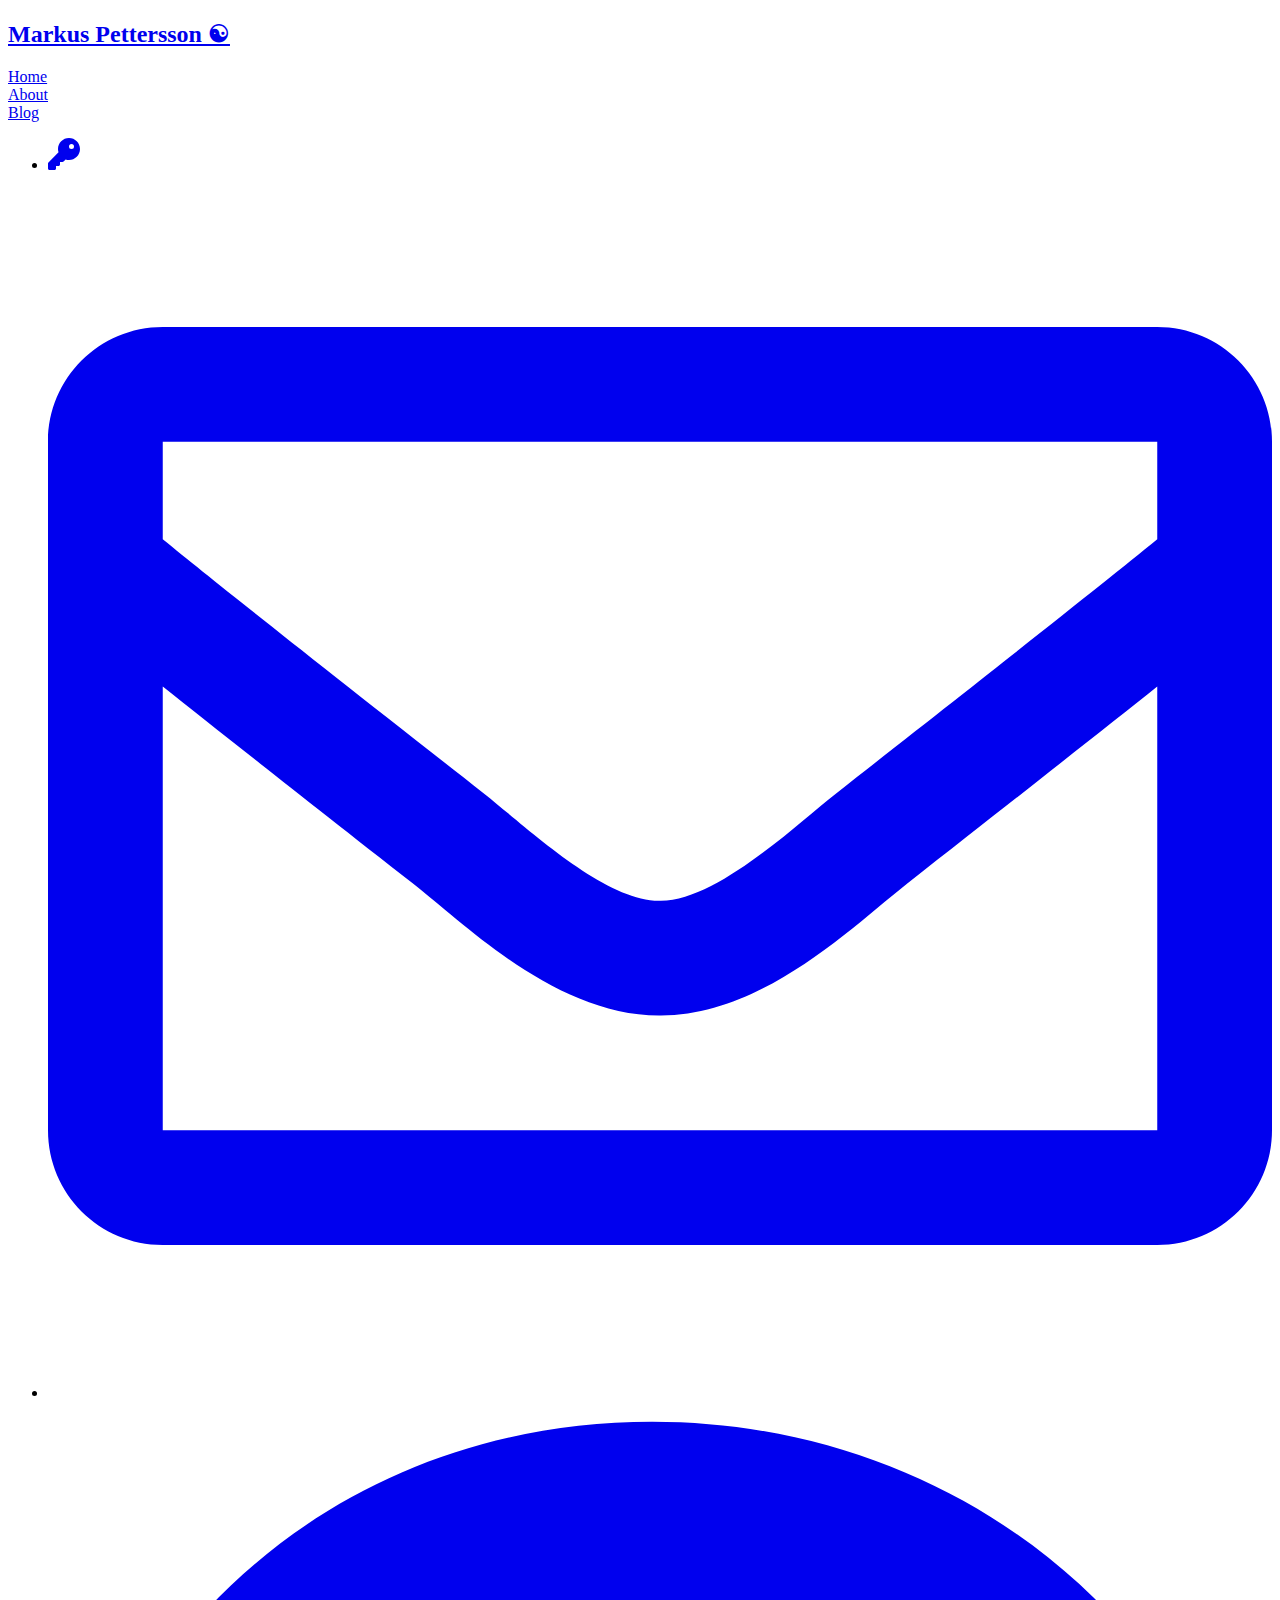
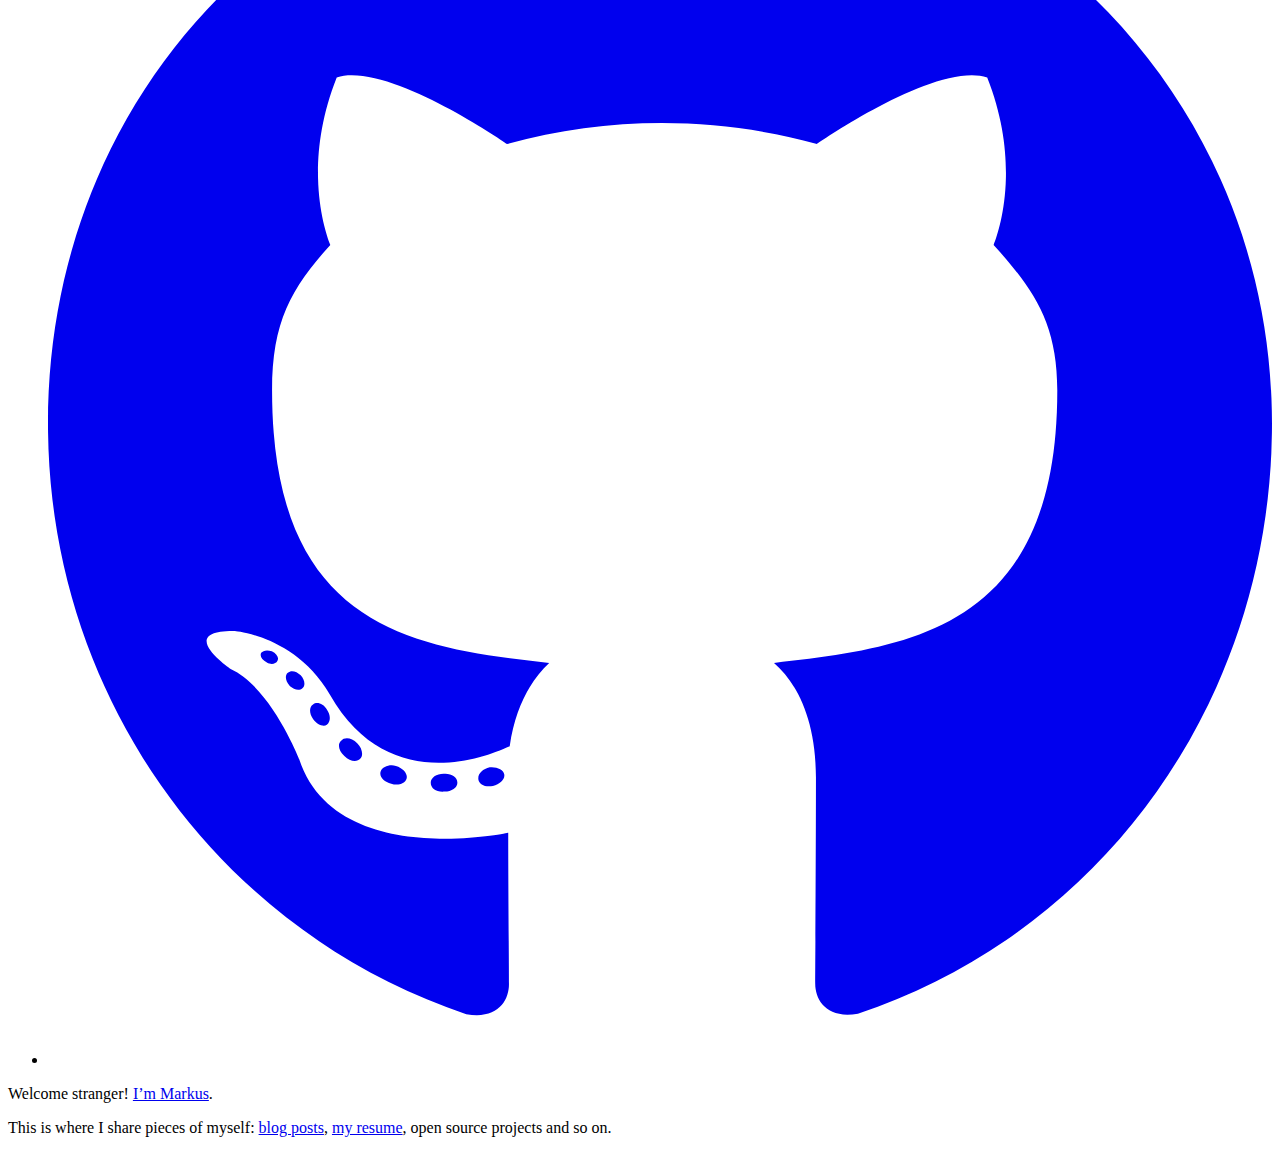
<file: index.html>
<!doctype html><html lang=en-us><head><meta name=generator content="Hugo 0.120.4"><meta http-equiv=X-Clacks-Overhead content="GNU Terry Pratchett"><meta charset=utf-8><meta name=viewport content="width=device-width,initial-scale=1"><title>Home | Markus Pettersson ☯</title>
<meta name=title content="Home"><meta name=description content="Libre Software, Functional Programming & Engineering Optimism"><meta name=keywords content><meta property="og:title" content="Home"><meta property="og:description" content="Libre Software, Functional Programming & Engineering Optimism"><meta property="og:type" content="website"><meta property="og:url" content="https://marqs.io/"><meta name=twitter:card content="summary"><meta name=twitter:title content="Home"><meta name=twitter:description content="Libre Software, Functional Programming & Engineering Optimism"><meta itemprop=name content="Home"><meta itemprop=description content="Libre Software, Functional Programming & Engineering Optimism"><meta name=referrer content="no-referrer-when-downgrade"><link rel=alternate type=application/rss+xml href=https://marqs.io/index.xml title="Markus Pettersson ☯"><link rel=stylesheet href=https://marqs.io/css/bearblog.css><link rel=stylesheet href=https://marqs.io/css/main.css></head><body><header><a href=/ class=title><h2>Markus Pettersson ☯</h2></a><nav><div class=flex-container-space-between><div><ul class=list-inline style=padding-left:0><li><a href=/>Home</a></li><li><a href=/about/>About</a></li><li><a href=/blog>Blog</a></li></ul></div><div><ul class="list-inline header-links"><li><a class=icon href=/gpg/marqs.asc title="GPG key"><span class=inline-svg><svg xmlns="http://www.w3.org/2000/svg" height="2em" viewBox="0 0 512 512"><path fill="currentcolor" d="M336 352c97.2.0 176-78.8 176-176S433.2.0 336 0 160 78.8 160 176c0 18.7 2.9 36.8 8.3 53.7L7 391c-4.5 4.5-7 10.6-7 17v80c0 13.3 10.7 24 24 24h80c13.3.0 24-10.7 24-24V448h40c13.3.0 24-10.7 24-24V384h40c6.4.0 12.5-2.5 17-7l33.3-33.3c16.9 5.4 35 8.3 53.7 8.3zM376 96a40 40 0 110 80 40 40 0 110-80z"/></svg></span></a></li><li><a class=icon href=mailto:hi@marqs.io title="Email me"><span class=inline-svg><svg xmlns="http://www.w3.org/2000/svg" viewBox="0 0 512 512"><path fill="currentcolor" d="M464 64H48C21.49 64 0 85.49.0 112v288c0 26.51 21.49 48 48 48h416c26.51.0 48-21.49 48-48V112c0-26.51-21.49-48-48-48zm0 48v40.805c-22.422 18.259-58.168 46.651-134.587 106.49-16.841 13.247-50.201 45.072-73.413 44.701-23.208.375-56.579-31.459-73.413-44.701C106.18 199.465 70.425 171.067 48 152.805V112h416zM48 4e2V214.398c22.914 18.251 55.409 43.862 104.938 82.646 21.857 17.205 60.134 55.186 103.062 54.955 42.717.231 80.509-37.199 103.053-54.947 49.528-38.783 82.032-64.401 104.947-82.653V4e2H48z"/></svg></span></a></li><li><a class=icon href=https://github.com/markuspettersson98 title=GitHub><span class=inline-svg><svg xmlns="http://www.w3.org/2000/svg" viewBox="0 0 496 512"><path fill="currentcolor" d="M165.9 397.4c0 2-2.3 3.6-5.2 3.6-3.3.3-5.6-1.3-5.6-3.6.0-2 2.3-3.6 5.2-3.6 3-.3 5.6 1.3 5.6 3.6zm-31.1-4.5c-.7 2 1.3 4.3 4.3 4.9 2.6 1 5.6.0 6.2-2s-1.3-4.3-4.3-5.2c-2.6-.7-5.5.3-6.2 2.3zm44.2-1.7c-2.9.7-4.9 2.6-4.6 4.9.3 2 2.9 3.3 5.9 2.6 2.9-.7 4.9-2.6 4.6-4.6-.3-1.9-3-3.2-5.9-2.9zM244.8 8C106.1 8 0 113.3.0 252c0 110.9 69.8 205.8 169.5 239.2 12.8 2.3 17.3-5.6 17.3-12.1.0-6.2-.3-40.4-.3-61.4.0.0-70 15-84.7-29.8.0.0-11.4-29.1-27.8-36.6.0.0-22.9-15.7 1.6-15.4.0.0 24.9 2 38.6 25.8 21.9 38.6 58.6 27.5 72.9 20.9 2.3-16 8.8-27.1 16-33.7-55.9-6.2-112.3-14.3-112.3-110.5.0-27.5 7.6-41.3 23.6-58.9-2.6-6.5-11.1-33.3 2.6-67.9 20.9-6.5 69 27 69 27 20-5.6 41.5-8.5 62.8-8.5s42.8 2.9 62.8 8.5c0 0 48.1-33.6 69-27 13.7 34.7 5.2 61.4 2.6 67.9 16 17.7 25.8 31.5 25.8 58.9.0 96.5-58.9 104.2-114.8 110.5 9.2 7.9 17 22.9 17 46.4.0 33.7-.3 75.4-.3 83.6.0 6.5 4.6 14.4 17.3 12.1C428.2 457.8 496 362.9 496 252 496 113.3 383.5 8 244.8 8zM97.2 352.9c-1.3 1-1 3.3.7 5.2 1.6 1.6 3.9 2.3 5.2 1 1.3-1 1-3.3-.7-5.2-1.6-1.6-3.9-2.3-5.2-1zm-10.8-8.1c-.7 1.3.3 2.9 2.3 3.9 1.6 1 3.6.7 4.3-.7.7-1.3-.3-2.9-2.3-3.9-2-.6-3.6-.3-4.3.7zm32.4 35.6c-1.6 1.3-1 4.3 1.3 6.2 2.3 2.3 5.2 2.6 6.5 1 1.3-1.3.7-4.3-1.3-6.2-2.2-2.3-5.2-2.6-6.5-1zm-11.4-14.7c-1.6 1-1.6 3.6.0 5.9 1.6 2.3 4.3 3.3 5.6 2.3 1.6-1.3 1.6-3.9.0-6.2-1.4-2.3-4-3.3-5.6-2z"/></svg></span></a></li></ul></div></div></nav></header><main><p>Welcome stranger!
<a href=/about>I&rsquo;m Markus</a>.</p><p>This is where I share pieces of myself: <a href=/blog>blog posts</a>, <a href=/resume>my resume</a>, open source projects and so on.</p></main><footer></footer></body></html>
</file>
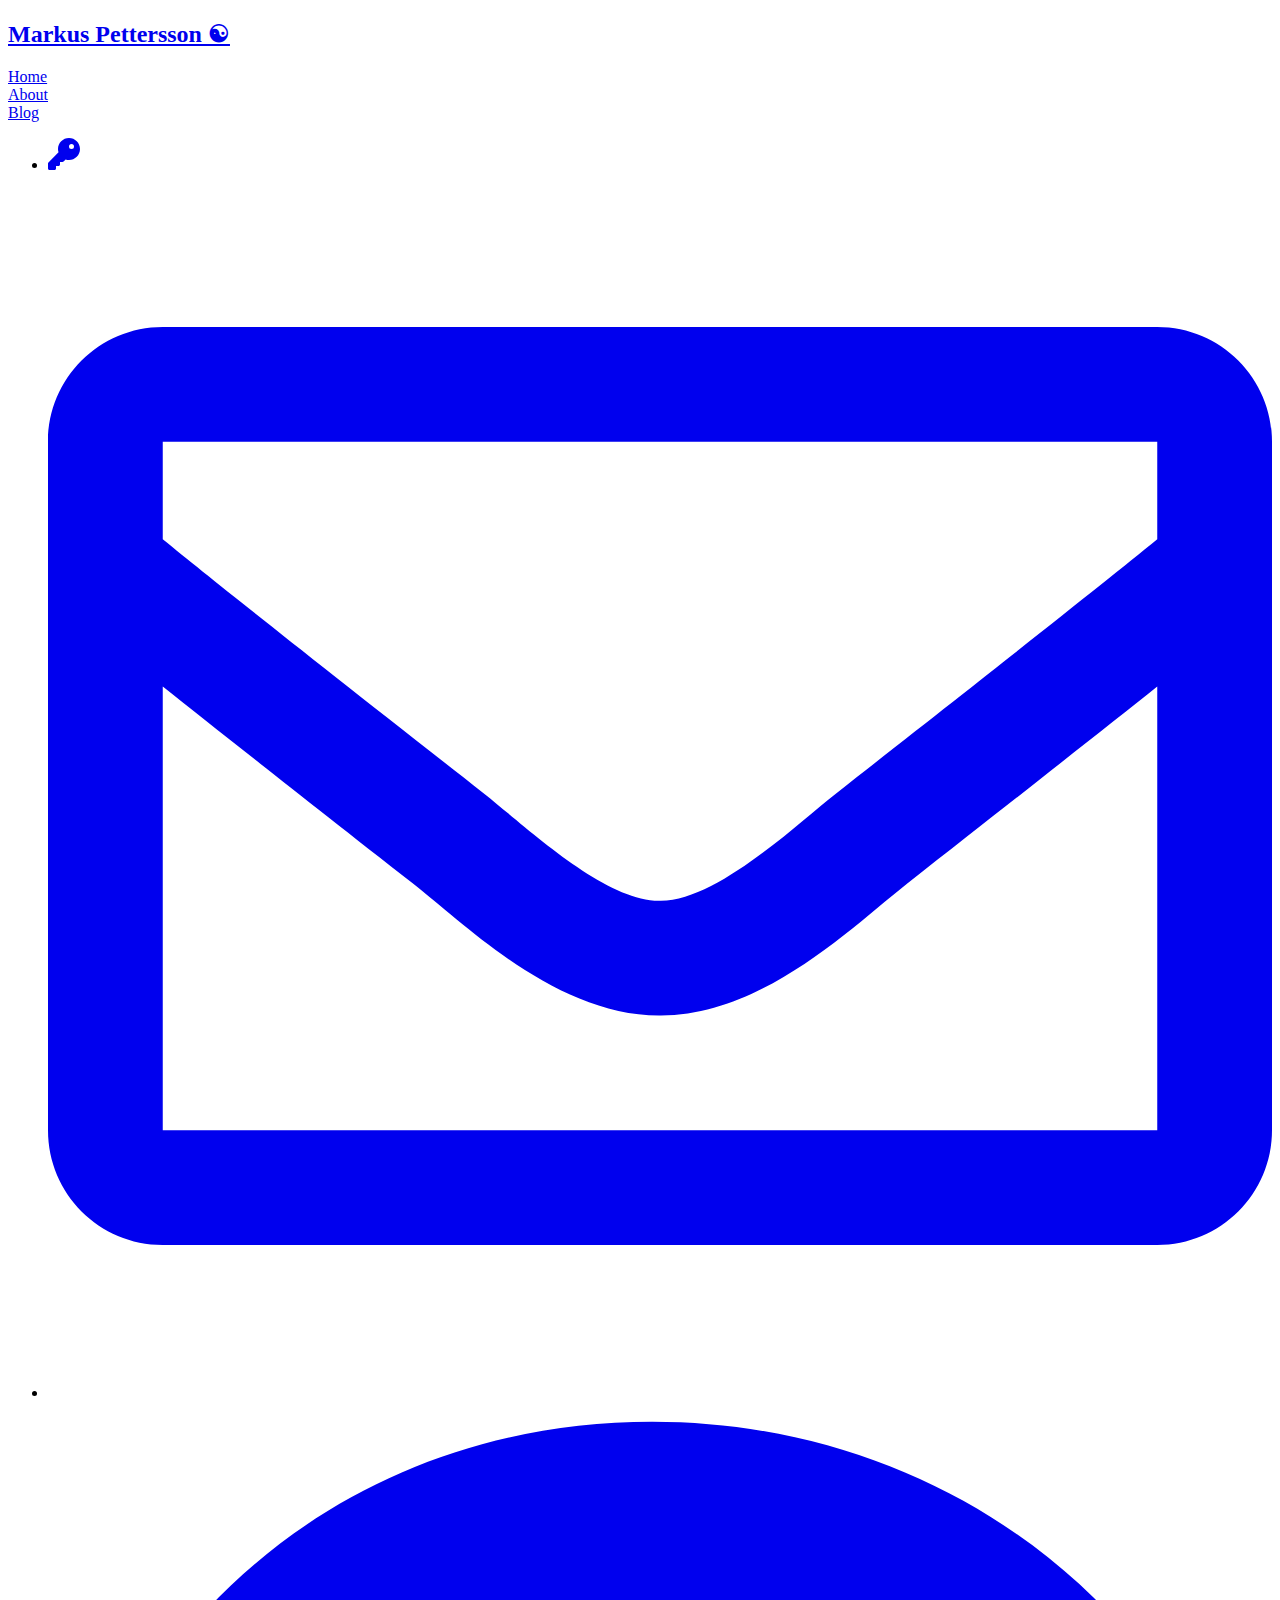
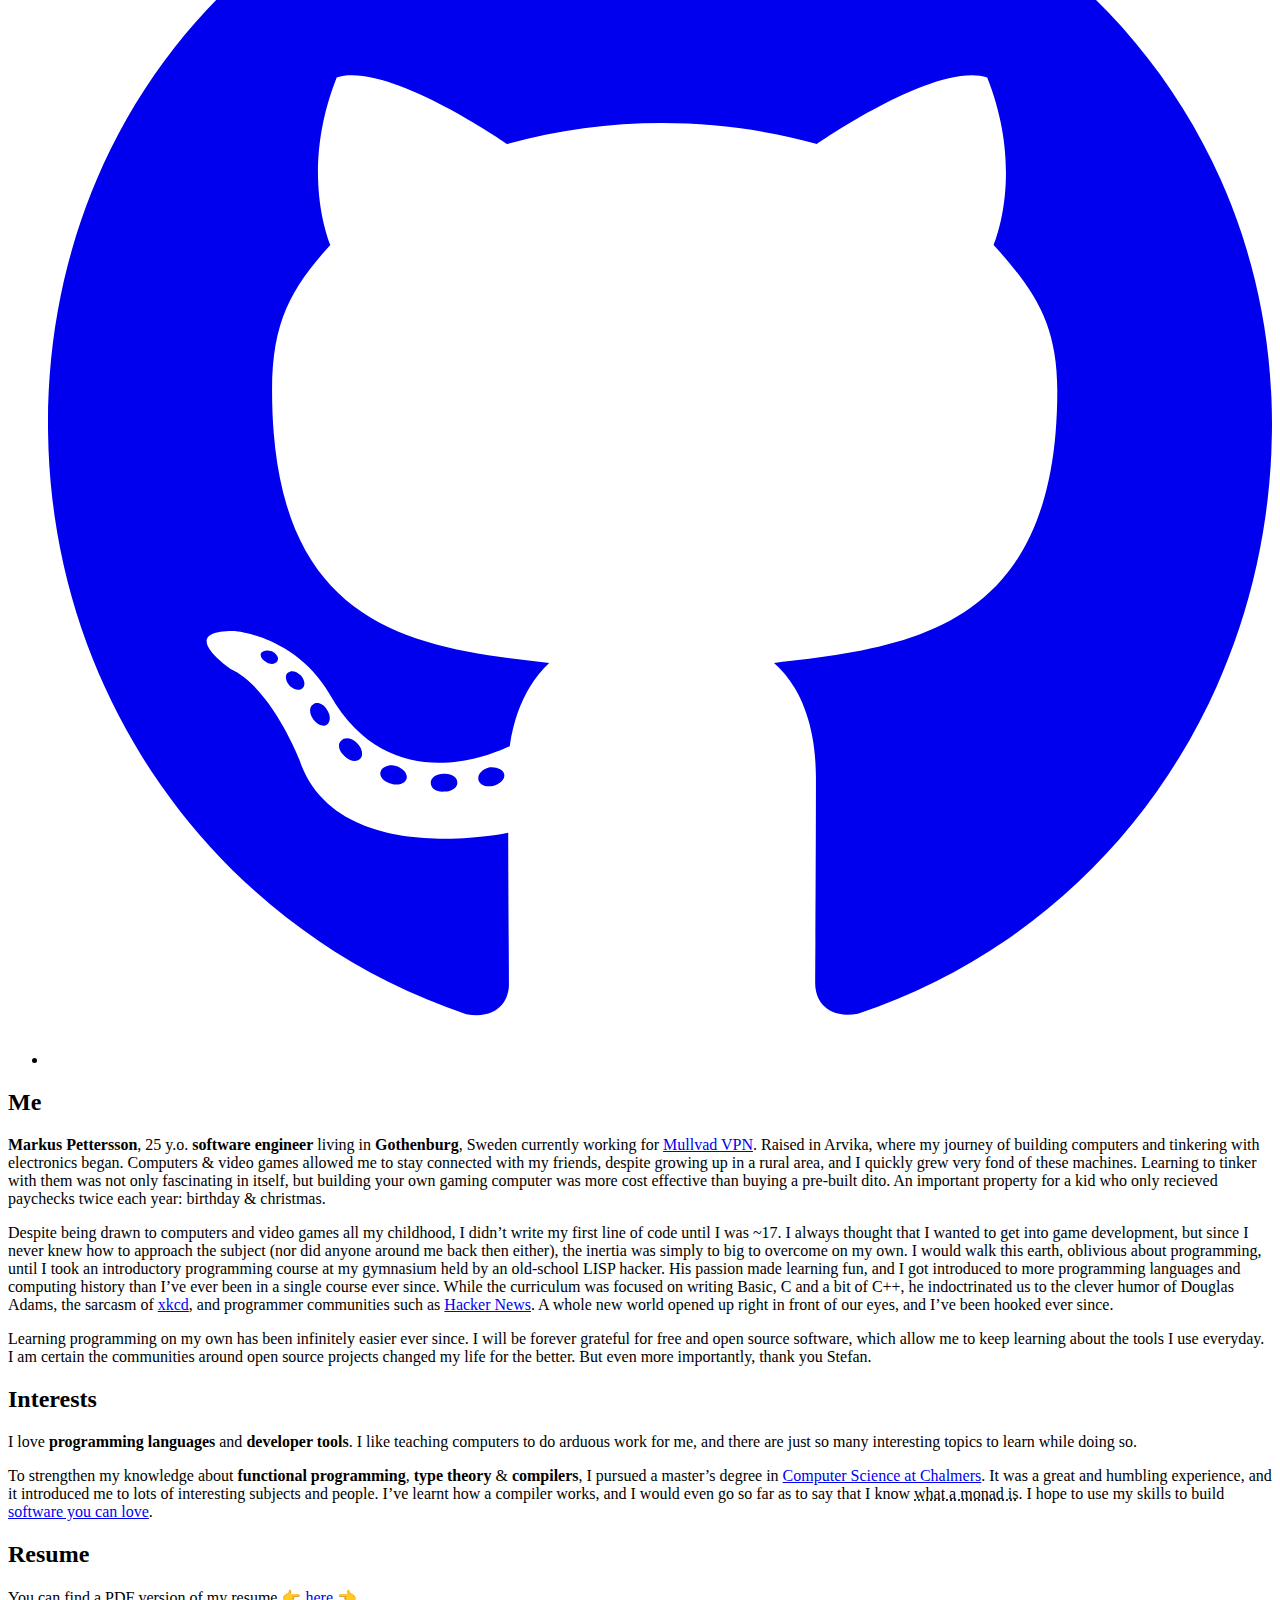
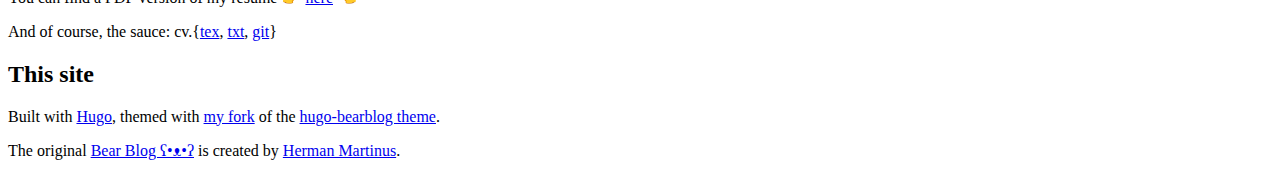
<file: about/index.html>
<!doctype html><html lang=en-us><head><meta http-equiv=X-Clacks-Overhead content="GNU Terry Pratchett"><meta charset=utf-8><meta name=viewport content="width=device-width,initial-scale=1"><title>About | Markus Pettersson ☯</title>
<meta name=title content="About"><meta name=description content="Me Markus Pettersson, 25 y.o. software engineer living in Gothenburg, Sweden currently working for Mullvad VPN. Raised in Arvika, where my journey of building computers and tinkering with electronics began. Computers & video games allowed me to stay connected with my friends, despite growing up in a rural area, and I quickly grew very fond of these machines. Learning to tinker with them was not only fascinating in itself, but building your own gaming computer was more cost effective than buying a pre-built dito."><meta name=keywords content><meta property="og:title" content="About"><meta property="og:description" content="Me Markus Pettersson, 25 y.o. software engineer living in Gothenburg, Sweden currently working for Mullvad VPN. Raised in Arvika, where my journey of building computers and tinkering with electronics began. Computers & video games allowed me to stay connected with my friends, despite growing up in a rural area, and I quickly grew very fond of these machines. Learning to tinker with them was not only fascinating in itself, but building your own gaming computer was more cost effective than buying a pre-built dito."><meta property="og:type" content="article"><meta property="og:url" content="https://marqs.io/about/"><meta property="article:section" content><meta name=twitter:card content="summary"><meta name=twitter:title content="About"><meta name=twitter:description content="Me Markus Pettersson, 25 y.o. software engineer living in Gothenburg, Sweden currently working for Mullvad VPN. Raised in Arvika, where my journey of building computers and tinkering with electronics began. Computers & video games allowed me to stay connected with my friends, despite growing up in a rural area, and I quickly grew very fond of these machines. Learning to tinker with them was not only fascinating in itself, but building your own gaming computer was more cost effective than buying a pre-built dito."><meta itemprop=name content="About"><meta itemprop=description content="Me Markus Pettersson, 25 y.o. software engineer living in Gothenburg, Sweden currently working for Mullvad VPN. Raised in Arvika, where my journey of building computers and tinkering with electronics began. Computers & video games allowed me to stay connected with my friends, despite growing up in a rural area, and I quickly grew very fond of these machines. Learning to tinker with them was not only fascinating in itself, but building your own gaming computer was more cost effective than buying a pre-built dito."><meta itemprop=wordCount content="471"><meta itemprop=keywords content><meta name=referrer content="no-referrer-when-downgrade"><link rel=stylesheet href=https://marqs.io/css/bearblog.css><link rel=stylesheet href=https://marqs.io/css/main.css></head><body><header><a href=/ class=title><h2>Markus Pettersson ☯</h2></a><nav><div class=flex-container-space-between><div><ul class=list-inline style=padding-left:0><li><a href=/>Home</a></li><li><a href=/about/>About</a></li><li><a href=/blog>Blog</a></li></ul></div><div><ul class="list-inline header-links"><li><a class=icon href=/gpg/marqs.asc title="GPG key"><span class=inline-svg><svg xmlns="http://www.w3.org/2000/svg" height="2em" viewBox="0 0 512 512"><path fill="currentcolor" d="M336 352c97.2.0 176-78.8 176-176S433.2.0 336 0 160 78.8 160 176c0 18.7 2.9 36.8 8.3 53.7L7 391c-4.5 4.5-7 10.6-7 17v80c0 13.3 10.7 24 24 24h80c13.3.0 24-10.7 24-24V448h40c13.3.0 24-10.7 24-24V384h40c6.4.0 12.5-2.5 17-7l33.3-33.3c16.9 5.4 35 8.3 53.7 8.3zM376 96a40 40 0 110 80 40 40 0 110-80z"/></svg></span></a></li><li><a class=icon href=mailto:hi@marqs.io title="Email me"><span class=inline-svg><svg xmlns="http://www.w3.org/2000/svg" viewBox="0 0 512 512"><path fill="currentcolor" d="M464 64H48C21.49 64 0 85.49.0 112v288c0 26.51 21.49 48 48 48h416c26.51.0 48-21.49 48-48V112c0-26.51-21.49-48-48-48zm0 48v40.805c-22.422 18.259-58.168 46.651-134.587 106.49-16.841 13.247-50.201 45.072-73.413 44.701-23.208.375-56.579-31.459-73.413-44.701C106.18 199.465 70.425 171.067 48 152.805V112h416zM48 4e2V214.398c22.914 18.251 55.409 43.862 104.938 82.646 21.857 17.205 60.134 55.186 103.062 54.955 42.717.231 80.509-37.199 103.053-54.947 49.528-38.783 82.032-64.401 104.947-82.653V4e2H48z"/></svg></span></a></li><li><a class=icon href=https://github.com/markuspettersson98 title=GitHub><span class=inline-svg><svg xmlns="http://www.w3.org/2000/svg" viewBox="0 0 496 512"><path fill="currentcolor" d="M165.9 397.4c0 2-2.3 3.6-5.2 3.6-3.3.3-5.6-1.3-5.6-3.6.0-2 2.3-3.6 5.2-3.6 3-.3 5.6 1.3 5.6 3.6zm-31.1-4.5c-.7 2 1.3 4.3 4.3 4.9 2.6 1 5.6.0 6.2-2s-1.3-4.3-4.3-5.2c-2.6-.7-5.5.3-6.2 2.3zm44.2-1.7c-2.9.7-4.9 2.6-4.6 4.9.3 2 2.9 3.3 5.9 2.6 2.9-.7 4.9-2.6 4.6-4.6-.3-1.9-3-3.2-5.9-2.9zM244.8 8C106.1 8 0 113.3.0 252c0 110.9 69.8 205.8 169.5 239.2 12.8 2.3 17.3-5.6 17.3-12.1.0-6.2-.3-40.4-.3-61.4.0.0-70 15-84.7-29.8.0.0-11.4-29.1-27.8-36.6.0.0-22.9-15.7 1.6-15.4.0.0 24.9 2 38.6 25.8 21.9 38.6 58.6 27.5 72.9 20.9 2.3-16 8.8-27.1 16-33.7-55.9-6.2-112.3-14.3-112.3-110.5.0-27.5 7.6-41.3 23.6-58.9-2.6-6.5-11.1-33.3 2.6-67.9 20.9-6.5 69 27 69 27 20-5.6 41.5-8.5 62.8-8.5s42.8 2.9 62.8 8.5c0 0 48.1-33.6 69-27 13.7 34.7 5.2 61.4 2.6 67.9 16 17.7 25.8 31.5 25.8 58.9.0 96.5-58.9 104.2-114.8 110.5 9.2 7.9 17 22.9 17 46.4.0 33.7-.3 75.4-.3 83.6.0 6.5 4.6 14.4 17.3 12.1C428.2 457.8 496 362.9 496 252 496 113.3 383.5 8 244.8 8zM97.2 352.9c-1.3 1-1 3.3.7 5.2 1.6 1.6 3.9 2.3 5.2 1 1.3-1 1-3.3-.7-5.2-1.6-1.6-3.9-2.3-5.2-1zm-10.8-8.1c-.7 1.3.3 2.9 2.3 3.9 1.6 1 3.6.7 4.3-.7.7-1.3-.3-2.9-2.3-3.9-2-.6-3.6-.3-4.3.7zm32.4 35.6c-1.6 1.3-1 4.3 1.3 6.2 2.3 2.3 5.2 2.6 6.5 1 1.3-1.3.7-4.3-1.3-6.2-2.2-2.3-5.2-2.6-6.5-1zm-11.4-14.7c-1.6 1-1.6 3.6.0 5.9 1.6 2.3 4.3 3.3 5.6 2.3 1.6-1.3 1.6-3.9.0-6.2-1.4-2.3-4-3.3-5.6-2z"/></svg></span></a></li></ul></div></div></nav></header><main><content><h2 id=me>Me</h2><p><strong>Markus Pettersson</strong>, 25 y.o. <strong>software engineer</strong> living in <strong>Gothenburg</strong>, Sweden
currently working for <a href=https://mullvad.net>Mullvad VPN</a>. Raised in Arvika, where my journey of
building computers and tinkering with electronics began. Computers & video games
allowed me to stay connected with my friends, despite growing up in a rural
area, and I quickly grew very fond of these machines. Learning to tinker with
them was not only fascinating in itself, but building your own gaming computer
was more cost effective than buying a pre-built dito. An important
property for a kid who only recieved paychecks twice each year: birthday &
christmas.</p><p>Despite being drawn to computers and video games all my childhood, I didn&rsquo;t
write my first line of code until I was ~17. I always thought that I wanted to
get into game development, but since I never knew how to approach the subject
(nor did anyone around me back then either), the inertia was simply to big to
overcome on my own. I would walk this earth, oblivious about programming, until
I took an introductory programming course at my gymnasium held by an old-school
LISP hacker. His passion made learning fun, and I got introduced to more
programming languages and computing history than I&rsquo;ve ever been in a single
course ever since. While the curriculum was focused on writing Basic, C and a
bit of C++, he indoctrinated us to the clever humor of Douglas Adams, the
sarcasm of <a href=https://xkcd.com/>xkcd</a>, and programmer communities such as <a href=https://news.ycombinator.com/>Hacker News</a>. A whole new
world opened up right in front of our eyes, and I&rsquo;ve been hooked ever since.</p><p>Learning programming on my own has been infinitely easier ever since. I will be
forever grateful for free and open source software, which allow me to keep
learning about the tools I use everyday. I am certain the communities around
open source projects changed my life for the better. But even more importantly,
thank you Stefan.</p><h2 id=interests>Interests</h2><p>I love <strong>programming languages</strong> and <strong>developer tools</strong>.
I like teaching computers to do arduous work for me, and there are just so many interesting topics to learn while doing so.</p><p>To strengthen my knowledge about <strong>functional programming</strong>, <strong>type theory</strong> &
<strong>compilers</strong>, I pursued a master&rsquo;s degree in <a href=https://www.chalmers.se/en/education/programmes/masters-info/pages/computer-science-algorithms-languages-and-logic.aspx>Computer Science at Chalmers</a>. It was
a great and humbling experience, and it introduced me to lots of interesting
subjects and people. I&rsquo;ve learnt how a compiler works, and I would even go so
far as to say that I know <abbr title=" A monad is just a monoid in the category of endofunctors, also known as a 'burrito' among domain experts.">what a monad is</abbr>. I hope to use my skills to build <a href=https://kristoff.it/blog/software-you-can-love/>software you can love</a>.</p><h2 id=resume>Resume</h2><p>You can find a PDF version of my resume 👉 <a href=/cv.pdf>here</a> 👈</p><p>And of course, the sauce: cv.{<a href=/cv.tex>tex</a>, <a href=/cv.txt>txt</a>, <a href=https://github.com/MarkusPettersson98/cv>git</a>}</p><h2 id=this-site>This site</h2><p>Built with <a href=https://gohugo.io/>Hugo</a>, themed with <a href=https://github.com/MarkusPettersson98/hugo-bearblog>my fork</a> of the <a href=https://github.com/janraasch/hugo-bearblog>hugo-bearblog theme</a>.</p><p>The original <a href=https://bearblog.dev/>Bear Blog ʕ•ᴥ•ʔ</a> is created by <a href=https://herman.bearblog.dev/>Herman Martinus</a>.</p></content><p></p></main><footer></footer></body></html>
</file>
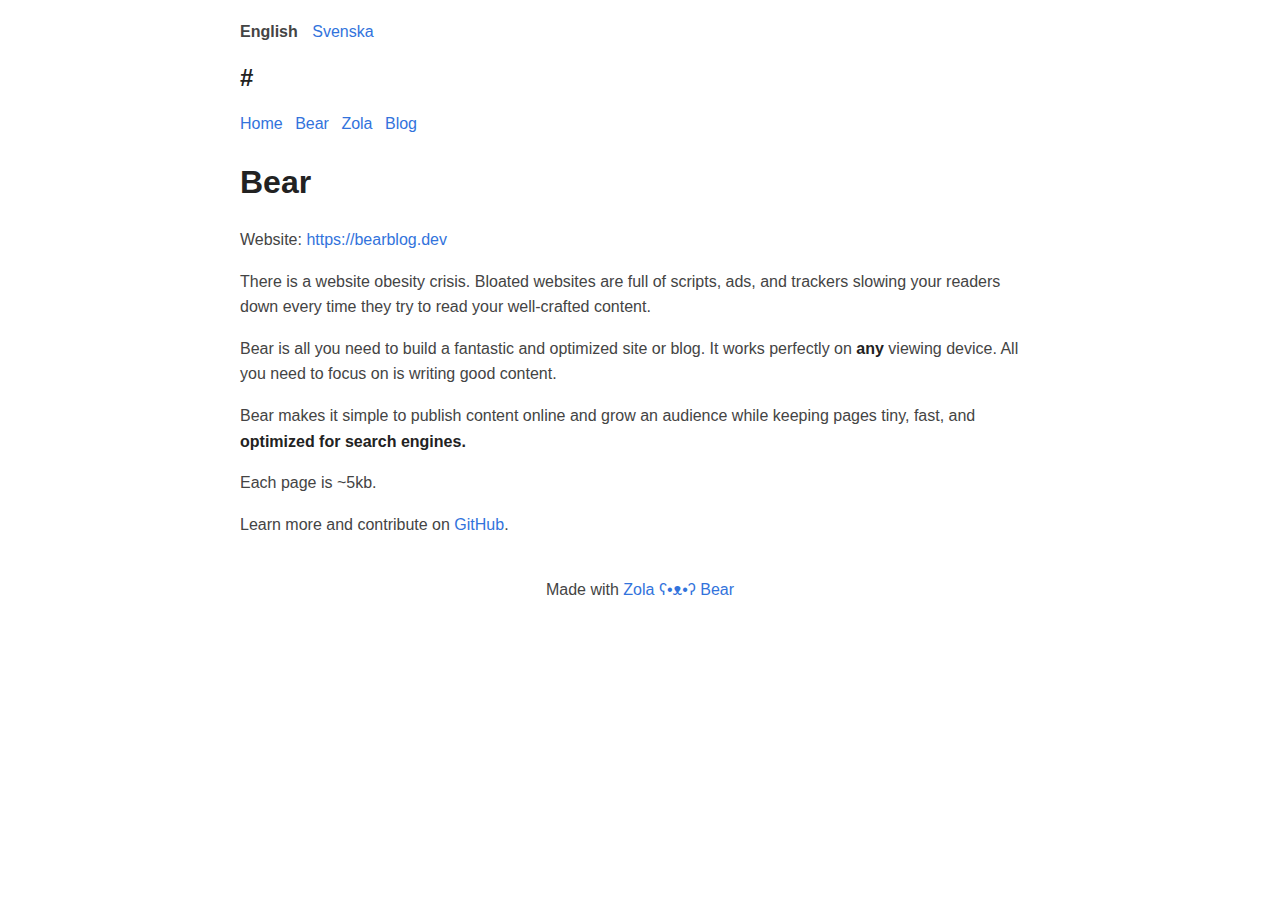
<file: bear/index.html>
<!DOCTYPE html>
<html lang="en">
<head>
  <meta charset="utf-8">
  <meta name="viewport" content="width=device-width, initial-scale=1.0">
  <title>Bear | #</title>
  <meta name="title" content="Bear">
<meta name="description" content="a space in cyberspace.">
<meta name="referrer" content="strict-origin-when-cross-origin">
  
  <link rel="alternate" type="application/atom+xml" title="#" href="/atom.xml">
  <style>
    :root {
    --width: 800px;
    --font-main: Verdana, sans-serif;
    --font-secondary: Verdana, sans-serif;
    --font-scale: 1em;
    --background-color: #fff;
    --heading-color: #222;
    --text-color: #444;
    --link-color: #3273dc;
    --visited-color: #8b6fcb;
    --code-background-color: #f2f2f2;
    --code-color: #222;
    --blockquote-color: #222;
  }

  @media (prefers-color-scheme: dark) {
    :root {
      --background-color: #01242e;
      --heading-color: #eee;
      --text-color: #ddd;
      --link-color: #8cc2dd;
      --visited-color: #8b6fcb;
      --code-background-color: #000;
      --code-color: #ddd;
      --blockquote-color: #ccc;
    }
  }

  body {
    font-family: var(--font-secondary);
    font-size: var(--font-scale);
    margin: auto;
    padding: 20px;
    max-width: var(--width);
    text-align: left;
    background-color: var(--background-color);
    word-wrap: break-word;
    overflow-wrap: break-word;
    line-height: 1.5;
    color: var(--text-color);
  }

  h1,
  h2,
  h3,
  h4,
  h5,
  h6 {
    font-family: var(--font-main);
    color: var(--heading-color);
  }

  a {
    color: var(--link-color);
    cursor: pointer;
    text-decoration: none;
  }

  a:hover {
    text-decoration: underline;
  }

  nav a {
    margin-right: 8px;
  }

  nav span.active {
    font-weight: bold;
    margin-right: 10px;
  }
  strong,
  b {
    color: var(--heading-color);
  }

  button {
    margin: 0;
    cursor: pointer;
  }

  main {
    line-height: 1.6;
  }

  table {
    width: 100%;
  }

  hr {
    border: 0;
    border-top: 1px dashed;
  }

  img {
    max-width: 100%;
  }

  pre code {
    background-color: var(--code-background-color);
    color: var(--code-color);
    display: block;
    padding: 20px;
    white-space: pre-wrap;
    font-size: 0.875rem;
    overflow-x: auto;
  }

  code {
    font-family: monospace;
    padding: 2px;
    background-color: var(--code-background-color);
    color: var(--code-color);
    border-radius: 3px;
  }

  blockquote {
    border-left: 1px solid #999;
    color: var(--code-color);
    padding-left: 20px;
    font-style: italic;
  }

  footer {
    padding: 25px 0;
    text-align: center;
  }

  .title:hover {
    text-decoration: none;
  }

  .title h1 {
    font-size: 1.5em;
  }

  .inline {
    width: auto !important;
  }

  .highlight,
  .code {
    padding: 1px 15px;
    background-color: var(--code-background-color);
    color: var(--code-color);
    border-radius: 3px;
    margin-block-start: 1em;
    margin-block-end: 1em;
    overflow-x: auto;
  }

  /* blog post list */
  ul.blog-posts {
    list-style-type: none;
    padding: unset;
  }

  ul.blog-posts li {
    display: flex;
  }

  ul.blog-posts li span {
    flex: 0 0 130px;
  }

  ul.blog-posts li a:visited {
    color: var(--visited-color);
  }

  .tags {
    font-size: smaller;
  }

  .footnote-definition {
    display: flex;
    margin-top: 1em;
  }
  .footnote-definition-label {
    margin-left: 1rem;
    margin-right: 0.5rem;
    vertical-align: baseline;
  }
  .footnote-definition-label::after {
    content: "."
  }
  .footnote-definition > p {
    margin: 0;
  }

  </style>
</head>
<body>
  <header>
  <nav class="lang" aria-label="language">
        <span class="active">English</span>
        <a href="/se/bear/" hreflang="se" lang="se">Svenska</a>
  </nav>
  <a href="/" class="title">
    <h1>#</h1>
  </a>
  <nav aria-label="site">
      <a href="/">Home</a>
      <a href="/bear/">Bear</a>
      <a href="/zola/">Zola</a>
      <a href="/blog/">Blog</a>
  </nav>
</header>
<h1>Bear</h1>
  <main>
    <p>Website: <a href="https://bearblog.dev">https://bearblog.dev</a></p>
<p>There is a website obesity crisis. Bloated websites are full of scripts, ads, and trackers slowing your readers down every time they try to read your well-crafted content.</p>
<p>Bear is all you need to build a fantastic and optimized site or blog. It works perfectly on <strong>any</strong> viewing device. All you need to focus on is writing good content.</p>
<p>Bear makes it simple to publish content online and grow an audience while keeping pages tiny, fast, and <strong>optimized for search engines.</strong></p>
<p>Each page is ~5kb.</p>
<p>Learn more and contribute on <a href="https://github.com/HermanMartinus/bearblog">GitHub</a>.</p>

  </main>
  <p>
  </p>
<footer>
    Made with <a href="https://codeberg.org/alanpearce/zola-bearblog">Zola ʕ•ᴥ•ʔ Bear</a>
</footer>
</body>
</html>
</file>
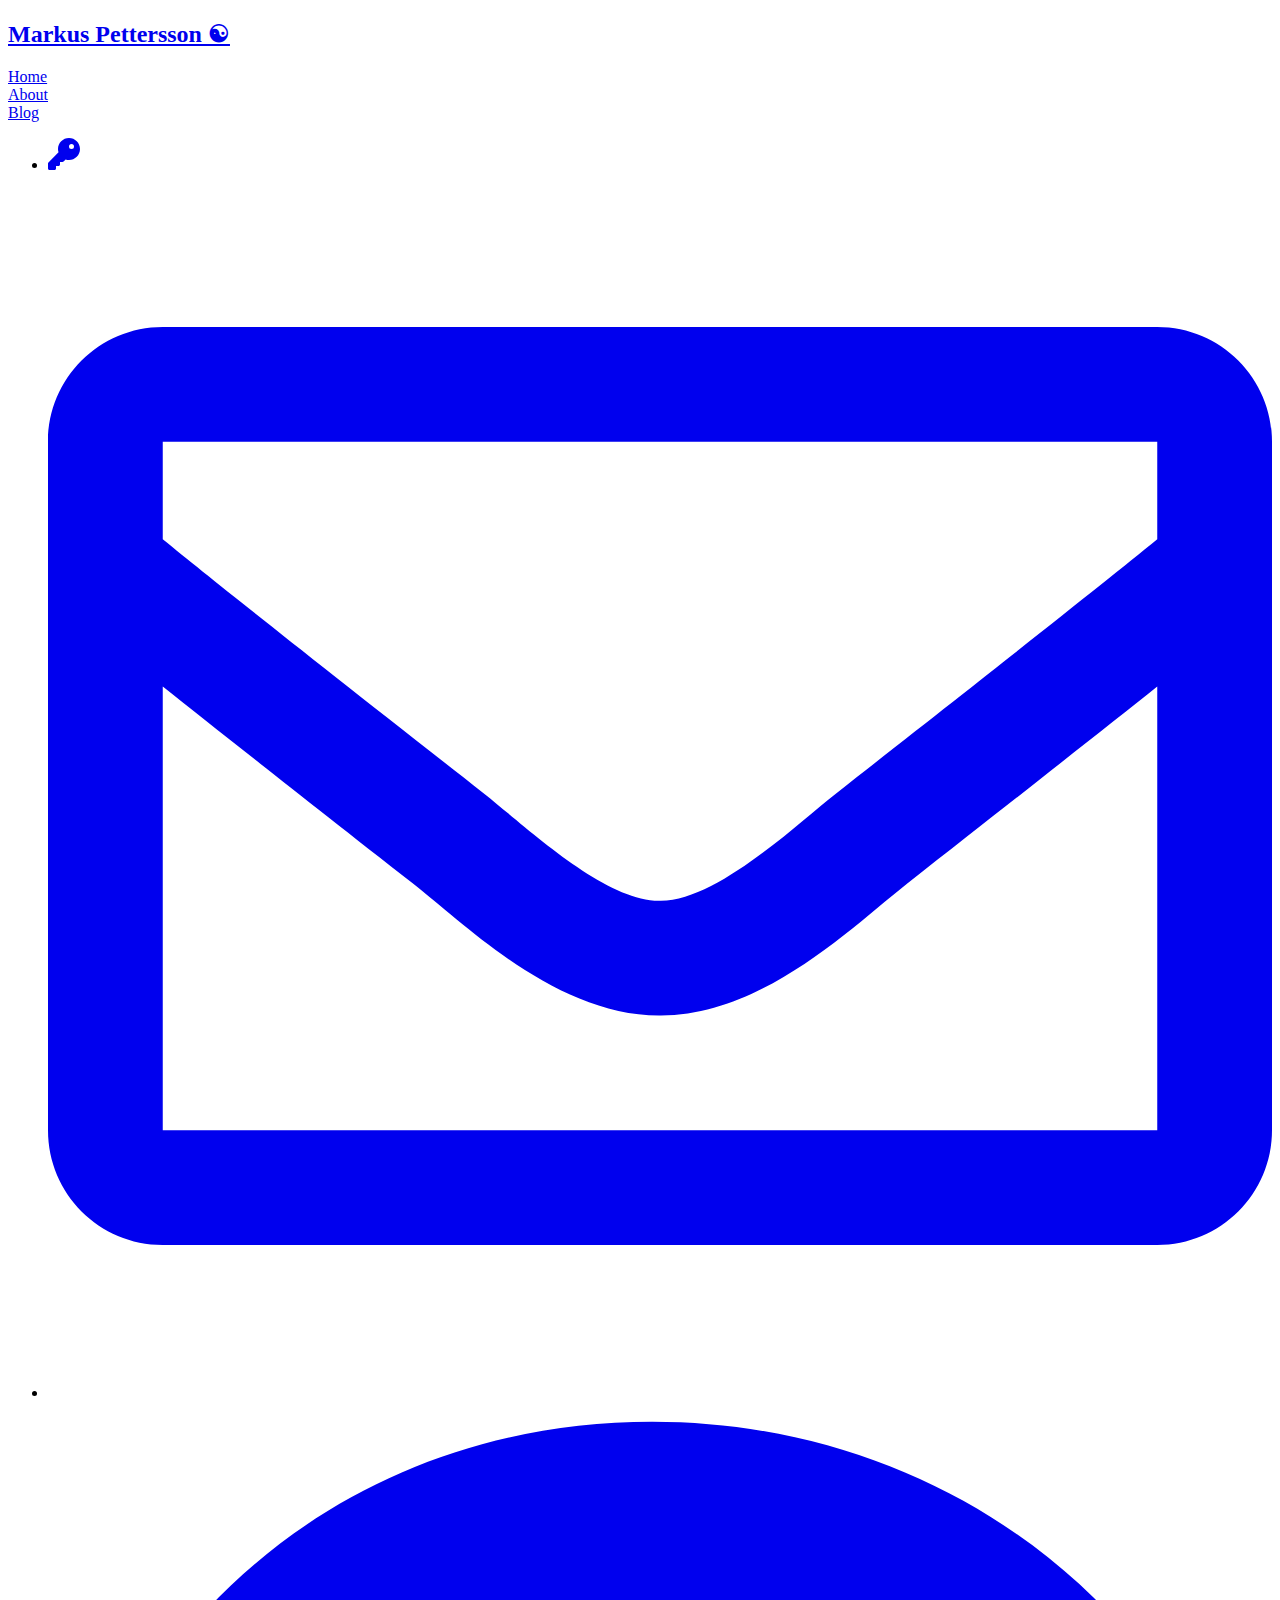
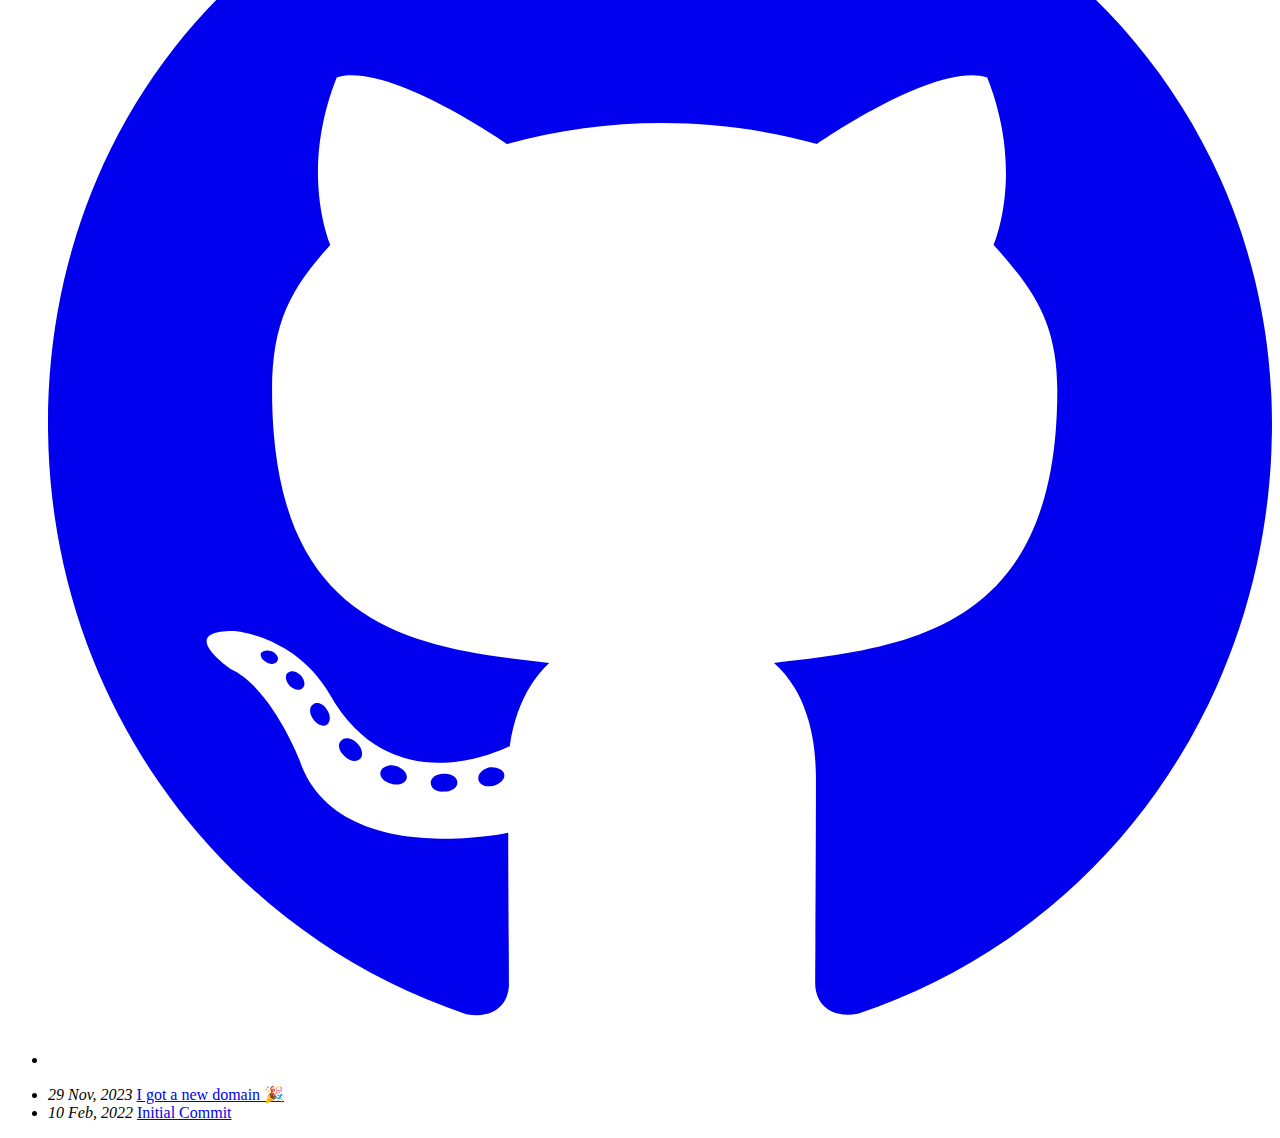
<file: blog/index.html>
<!doctype html><html lang=en-us><head><meta http-equiv=X-Clacks-Overhead content="GNU Terry Pratchett"><meta charset=utf-8><meta name=viewport content="width=device-width,initial-scale=1"><title>Blogs | Markus Pettersson ☯</title>
<meta name=title content="Blogs"><meta name=description content="Libre Software, Functional Programming & Engineering Optimism"><meta name=keywords content><meta property="og:title" content="Blogs"><meta property="og:description" content="Libre Software, Functional Programming & Engineering Optimism"><meta property="og:type" content="website"><meta property="og:url" content="https://marqs.io/blog/"><meta name=twitter:card content="summary"><meta name=twitter:title content="Blogs"><meta name=twitter:description content="Libre Software, Functional Programming & Engineering Optimism"><meta itemprop=name content="Blogs"><meta itemprop=description content="Libre Software, Functional Programming & Engineering Optimism"><meta name=referrer content="no-referrer-when-downgrade"><link rel=alternate type=application/rss+xml href=https://marqs.io/blog/index.xml title="Markus Pettersson ☯"><link rel=stylesheet href=https://marqs.io/css/bearblog.css><link rel=stylesheet href=https://marqs.io/css/main.css></head><body><header><a href=/ class=title><h2>Markus Pettersson ☯</h2></a><nav><div class=flex-container-space-between><div><ul class=list-inline style=padding-left:0><li><a href=/>Home</a></li><li><a href=/about/>About</a></li><li><a href=/blog>Blog</a></li></ul></div><div><ul class="list-inline header-links"><li><a class=icon href=/gpg/marqs.asc title="GPG key"><span class=inline-svg><svg xmlns="http://www.w3.org/2000/svg" height="2em" viewBox="0 0 512 512"><path fill="currentcolor" d="M336 352c97.2.0 176-78.8 176-176S433.2.0 336 0 160 78.8 160 176c0 18.7 2.9 36.8 8.3 53.7L7 391c-4.5 4.5-7 10.6-7 17v80c0 13.3 10.7 24 24 24h80c13.3.0 24-10.7 24-24V448h40c13.3.0 24-10.7 24-24V384h40c6.4.0 12.5-2.5 17-7l33.3-33.3c16.9 5.4 35 8.3 53.7 8.3zM376 96a40 40 0 110 80 40 40 0 110-80z"/></svg></span></a></li><li><a class=icon href=mailto:hi@marqs.io title="Email me"><span class=inline-svg><svg xmlns="http://www.w3.org/2000/svg" viewBox="0 0 512 512"><path fill="currentcolor" d="M464 64H48C21.49 64 0 85.49.0 112v288c0 26.51 21.49 48 48 48h416c26.51.0 48-21.49 48-48V112c0-26.51-21.49-48-48-48zm0 48v40.805c-22.422 18.259-58.168 46.651-134.587 106.49-16.841 13.247-50.201 45.072-73.413 44.701-23.208.375-56.579-31.459-73.413-44.701C106.18 199.465 70.425 171.067 48 152.805V112h416zM48 4e2V214.398c22.914 18.251 55.409 43.862 104.938 82.646 21.857 17.205 60.134 55.186 103.062 54.955 42.717.231 80.509-37.199 103.053-54.947 49.528-38.783 82.032-64.401 104.947-82.653V4e2H48z"/></svg></span></a></li><li><a class=icon href=https://github.com/markuspettersson98 title=GitHub><span class=inline-svg><svg xmlns="http://www.w3.org/2000/svg" viewBox="0 0 496 512"><path fill="currentcolor" d="M165.9 397.4c0 2-2.3 3.6-5.2 3.6-3.3.3-5.6-1.3-5.6-3.6.0-2 2.3-3.6 5.2-3.6 3-.3 5.6 1.3 5.6 3.6zm-31.1-4.5c-.7 2 1.3 4.3 4.3 4.9 2.6 1 5.6.0 6.2-2s-1.3-4.3-4.3-5.2c-2.6-.7-5.5.3-6.2 2.3zm44.2-1.7c-2.9.7-4.9 2.6-4.6 4.9.3 2 2.9 3.3 5.9 2.6 2.9-.7 4.9-2.6 4.6-4.6-.3-1.9-3-3.2-5.9-2.9zM244.8 8C106.1 8 0 113.3.0 252c0 110.9 69.8 205.8 169.5 239.2 12.8 2.3 17.3-5.6 17.3-12.1.0-6.2-.3-40.4-.3-61.4.0.0-70 15-84.7-29.8.0.0-11.4-29.1-27.8-36.6.0.0-22.9-15.7 1.6-15.4.0.0 24.9 2 38.6 25.8 21.9 38.6 58.6 27.5 72.9 20.9 2.3-16 8.8-27.1 16-33.7-55.9-6.2-112.3-14.3-112.3-110.5.0-27.5 7.6-41.3 23.6-58.9-2.6-6.5-11.1-33.3 2.6-67.9 20.9-6.5 69 27 69 27 20-5.6 41.5-8.5 62.8-8.5s42.8 2.9 62.8 8.5c0 0 48.1-33.6 69-27 13.7 34.7 5.2 61.4 2.6 67.9 16 17.7 25.8 31.5 25.8 58.9.0 96.5-58.9 104.2-114.8 110.5 9.2 7.9 17 22.9 17 46.4.0 33.7-.3 75.4-.3 83.6.0 6.5 4.6 14.4 17.3 12.1C428.2 457.8 496 362.9 496 252 496 113.3 383.5 8 244.8 8zM97.2 352.9c-1.3 1-1 3.3.7 5.2 1.6 1.6 3.9 2.3 5.2 1 1.3-1 1-3.3-.7-5.2-1.6-1.6-3.9-2.3-5.2-1zm-10.8-8.1c-.7 1.3.3 2.9 2.3 3.9 1.6 1 3.6.7 4.3-.7.7-1.3-.3-2.9-2.3-3.9-2-.6-3.6-.3-4.3.7zm32.4 35.6c-1.6 1.3-1 4.3 1.3 6.2 2.3 2.3 5.2 2.6 6.5 1 1.3-1.3.7-4.3-1.3-6.2-2.2-2.3-5.2-2.6-6.5-1zm-11.4-14.7c-1.6 1-1.6 3.6.0 5.9 1.6 2.3 4.3 3.3 5.6 2.3 1.6-1.3 1.6-3.9.0-6.2-1.4-2.3-4-3.3-5.6-2z"/></svg></span></a></li></ul></div></div></nav></header><main><content><ul class=blog-posts><li><span><i><time datetime=2023-11-29 pubdate>29 Nov, 2023
</time></i></span><a href=https://marqs.io/blog/new-domain/>I got a new domain 🎉</a></li><li><span><i><time datetime=2022-02-10 pubdate>10 Feb, 2022
</time></i></span><a href=https://marqs.io/blog/initial-commit/>Initial Commit</a></li></ul><small><div></div></small></content></main><footer></footer></body></html>
</file>
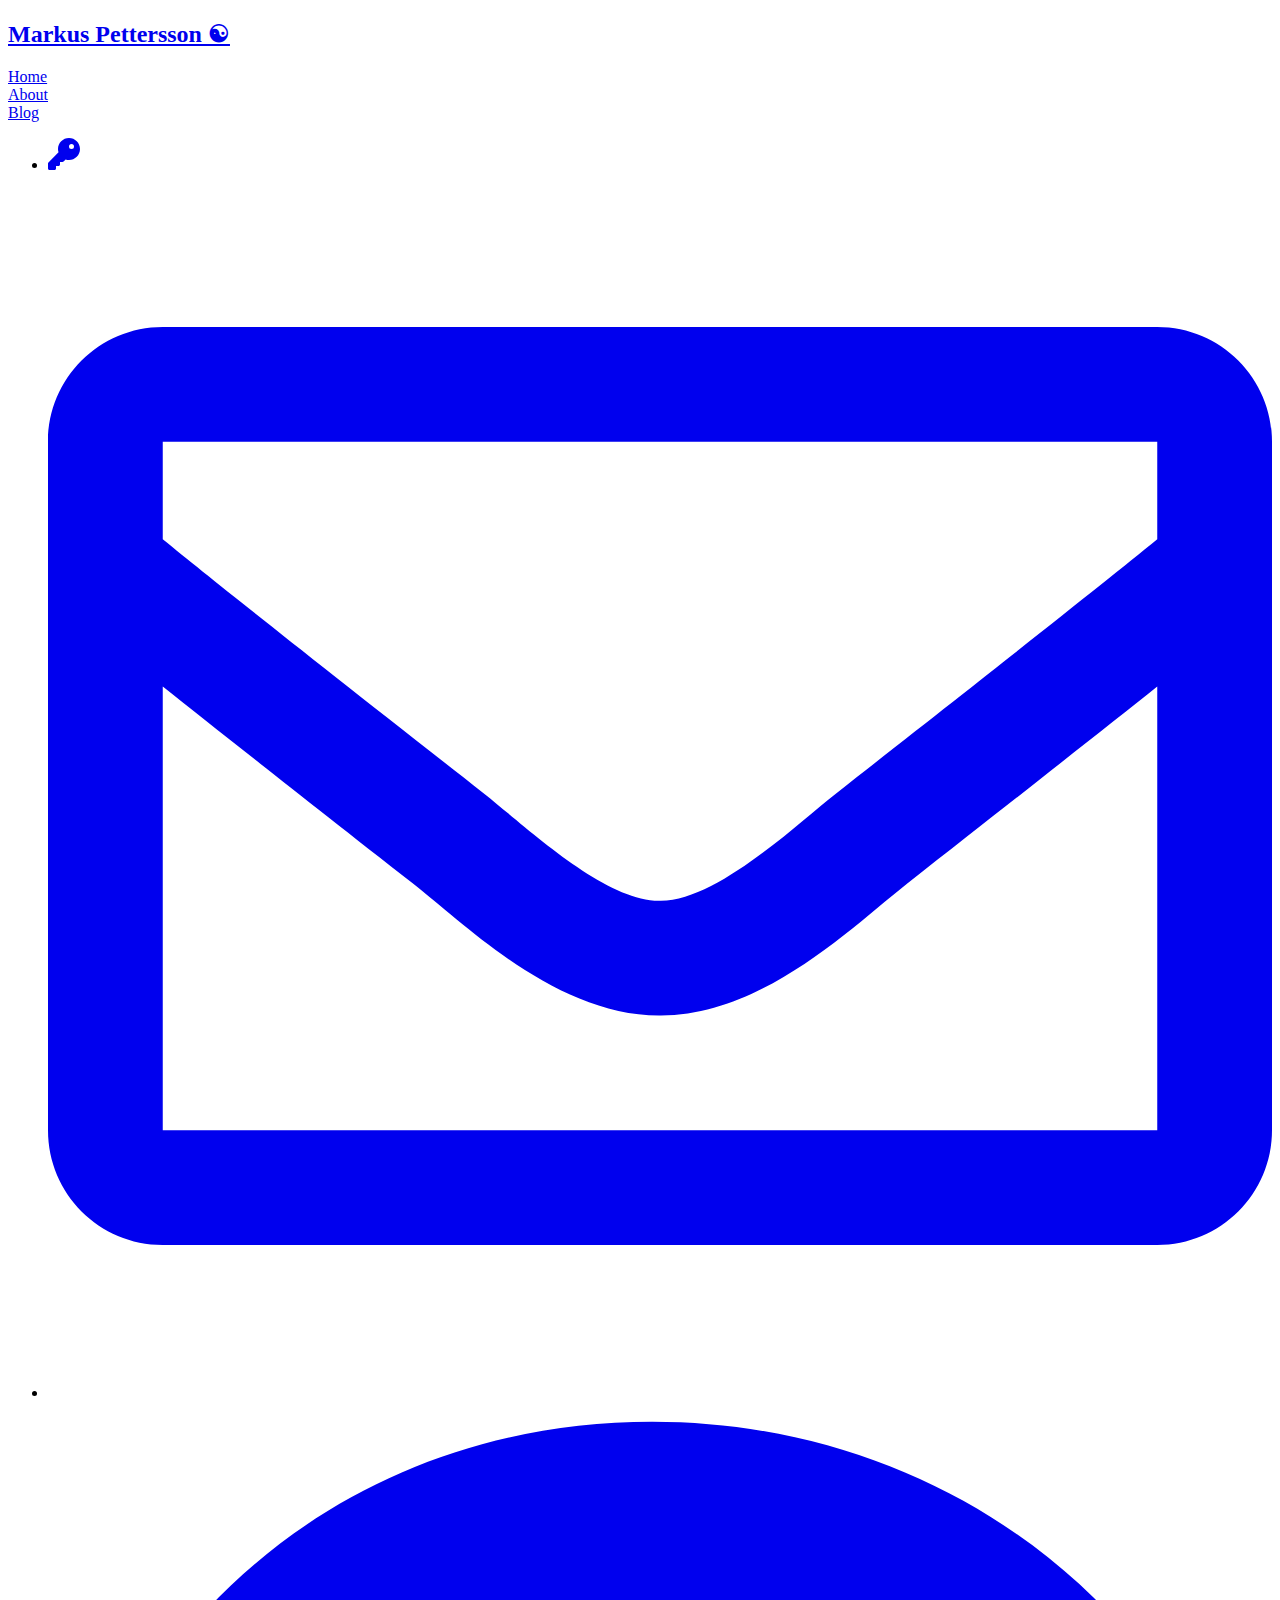
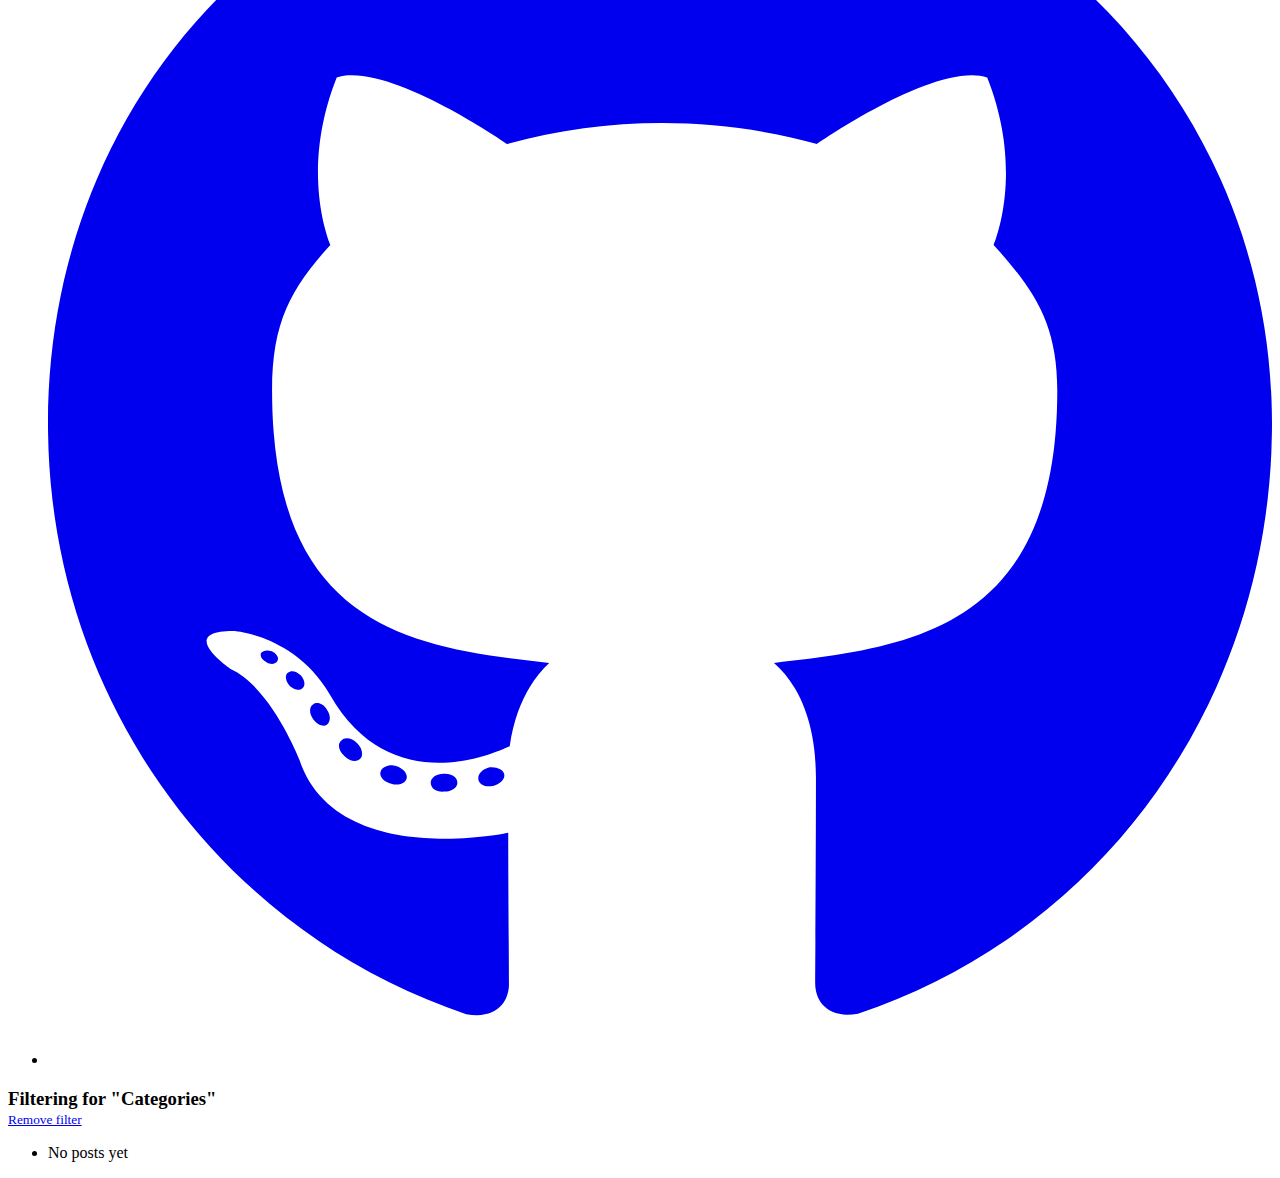
<file: categories/index.html>
<!doctype html><html lang=en-us><head><meta http-equiv=X-Clacks-Overhead content="GNU Terry Pratchett"><meta charset=utf-8><meta name=viewport content="width=device-width,initial-scale=1"><title>Categories | Markus Pettersson ☯</title>
<meta name=title content="Categories"><meta name=description content="Libre Software, Functional Programming & Engineering Optimism"><meta name=keywords content><meta property="og:title" content="Categories"><meta property="og:description" content="Libre Software, Functional Programming & Engineering Optimism"><meta property="og:type" content="website"><meta property="og:url" content="https://marqs.io/categories/"><meta name=twitter:card content="summary"><meta name=twitter:title content="Categories"><meta name=twitter:description content="Libre Software, Functional Programming & Engineering Optimism"><meta itemprop=name content="Categories"><meta itemprop=description content="Libre Software, Functional Programming & Engineering Optimism"><meta name=referrer content="no-referrer-when-downgrade"><link rel=alternate type=application/rss+xml href=https://marqs.io/categories/index.xml title="Markus Pettersson ☯"><link rel=stylesheet href=https://marqs.io/css/bearblog.css><link rel=stylesheet href=https://marqs.io/css/main.css></head><body><header><a href=/ class=title><h2>Markus Pettersson ☯</h2></a><nav><div class=flex-container-space-between><div><ul class=list-inline style=padding-left:0><li><a href=/>Home</a></li><li><a href=/about/>About</a></li><li><a href=/blog>Blog</a></li></ul></div><div><ul class="list-inline header-links"><li><a class=icon href=/gpg/marqs.asc title="GPG key"><span class=inline-svg><svg xmlns="http://www.w3.org/2000/svg" height="2em" viewBox="0 0 512 512"><path fill="currentcolor" d="M336 352c97.2.0 176-78.8 176-176S433.2.0 336 0 160 78.8 160 176c0 18.7 2.9 36.8 8.3 53.7L7 391c-4.5 4.5-7 10.6-7 17v80c0 13.3 10.7 24 24 24h80c13.3.0 24-10.7 24-24V448h40c13.3.0 24-10.7 24-24V384h40c6.4.0 12.5-2.5 17-7l33.3-33.3c16.9 5.4 35 8.3 53.7 8.3zM376 96a40 40 0 110 80 40 40 0 110-80z"/></svg></span></a></li><li><a class=icon href=mailto:hi@marqs.io title="Email me"><span class=inline-svg><svg xmlns="http://www.w3.org/2000/svg" viewBox="0 0 512 512"><path fill="currentcolor" d="M464 64H48C21.49 64 0 85.49.0 112v288c0 26.51 21.49 48 48 48h416c26.51.0 48-21.49 48-48V112c0-26.51-21.49-48-48-48zm0 48v40.805c-22.422 18.259-58.168 46.651-134.587 106.49-16.841 13.247-50.201 45.072-73.413 44.701-23.208.375-56.579-31.459-73.413-44.701C106.18 199.465 70.425 171.067 48 152.805V112h416zM48 4e2V214.398c22.914 18.251 55.409 43.862 104.938 82.646 21.857 17.205 60.134 55.186 103.062 54.955 42.717.231 80.509-37.199 103.053-54.947 49.528-38.783 82.032-64.401 104.947-82.653V4e2H48z"/></svg></span></a></li><li><a class=icon href=https://github.com/markuspettersson98 title=GitHub><span class=inline-svg><svg xmlns="http://www.w3.org/2000/svg" viewBox="0 0 496 512"><path fill="currentcolor" d="M165.9 397.4c0 2-2.3 3.6-5.2 3.6-3.3.3-5.6-1.3-5.6-3.6.0-2 2.3-3.6 5.2-3.6 3-.3 5.6 1.3 5.6 3.6zm-31.1-4.5c-.7 2 1.3 4.3 4.3 4.9 2.6 1 5.6.0 6.2-2s-1.3-4.3-4.3-5.2c-2.6-.7-5.5.3-6.2 2.3zm44.2-1.7c-2.9.7-4.9 2.6-4.6 4.9.3 2 2.9 3.3 5.9 2.6 2.9-.7 4.9-2.6 4.6-4.6-.3-1.9-3-3.2-5.9-2.9zM244.8 8C106.1 8 0 113.3.0 252c0 110.9 69.8 205.8 169.5 239.2 12.8 2.3 17.3-5.6 17.3-12.1.0-6.2-.3-40.4-.3-61.4.0.0-70 15-84.7-29.8.0.0-11.4-29.1-27.8-36.6.0.0-22.9-15.7 1.6-15.4.0.0 24.9 2 38.6 25.8 21.9 38.6 58.6 27.5 72.9 20.9 2.3-16 8.8-27.1 16-33.7-55.9-6.2-112.3-14.3-112.3-110.5.0-27.5 7.6-41.3 23.6-58.9-2.6-6.5-11.1-33.3 2.6-67.9 20.9-6.5 69 27 69 27 20-5.6 41.5-8.5 62.8-8.5s42.8 2.9 62.8 8.5c0 0 48.1-33.6 69-27 13.7 34.7 5.2 61.4 2.6 67.9 16 17.7 25.8 31.5 25.8 58.9.0 96.5-58.9 104.2-114.8 110.5 9.2 7.9 17 22.9 17 46.4.0 33.7-.3 75.4-.3 83.6.0 6.5 4.6 14.4 17.3 12.1C428.2 457.8 496 362.9 496 252 496 113.3 383.5 8 244.8 8zM97.2 352.9c-1.3 1-1 3.3.7 5.2 1.6 1.6 3.9 2.3 5.2 1 1.3-1 1-3.3-.7-5.2-1.6-1.6-3.9-2.3-5.2-1zm-10.8-8.1c-.7 1.3.3 2.9 2.3 3.9 1.6 1 3.6.7 4.3-.7.7-1.3-.3-2.9-2.3-3.9-2-.6-3.6-.3-4.3.7zm32.4 35.6c-1.6 1.3-1 4.3 1.3 6.2 2.3 2.3 5.2 2.6 6.5 1 1.3-1.3.7-4.3-1.3-6.2-2.2-2.3-5.2-2.6-6.5-1zm-11.4-14.7c-1.6 1-1.6 3.6.0 5.9 1.6 2.3 4.3 3.3 5.6 2.3 1.6-1.3 1.6-3.9.0-6.2-1.4-2.3-4-3.3-5.6-2z"/></svg></span></a></li></ul></div></div></nav></header><main><content><h3 style=margin-bottom:0>Filtering for "Categories"</h3><small><a href=/blog>Remove filter</a></small><ul class=blog-posts><li>No posts yet</li></ul></content></main><footer></footer></body></html>
</file>
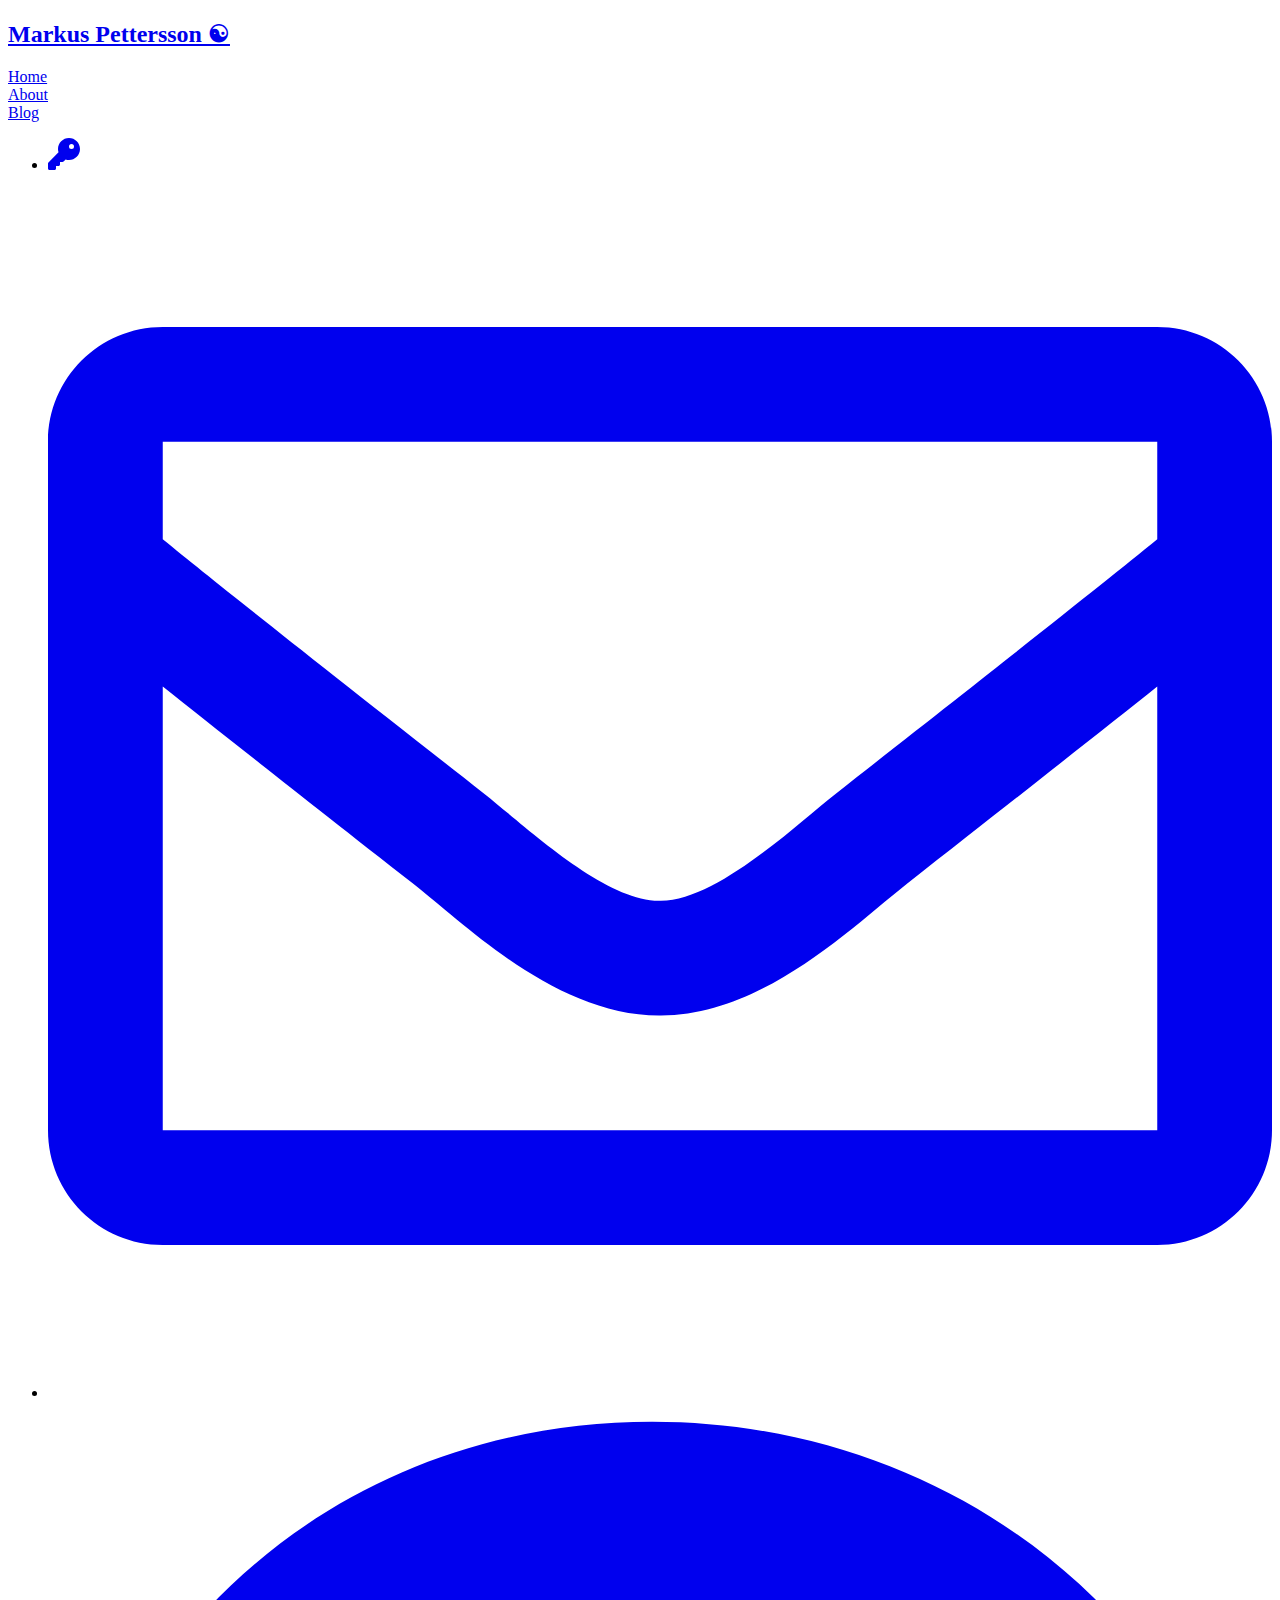
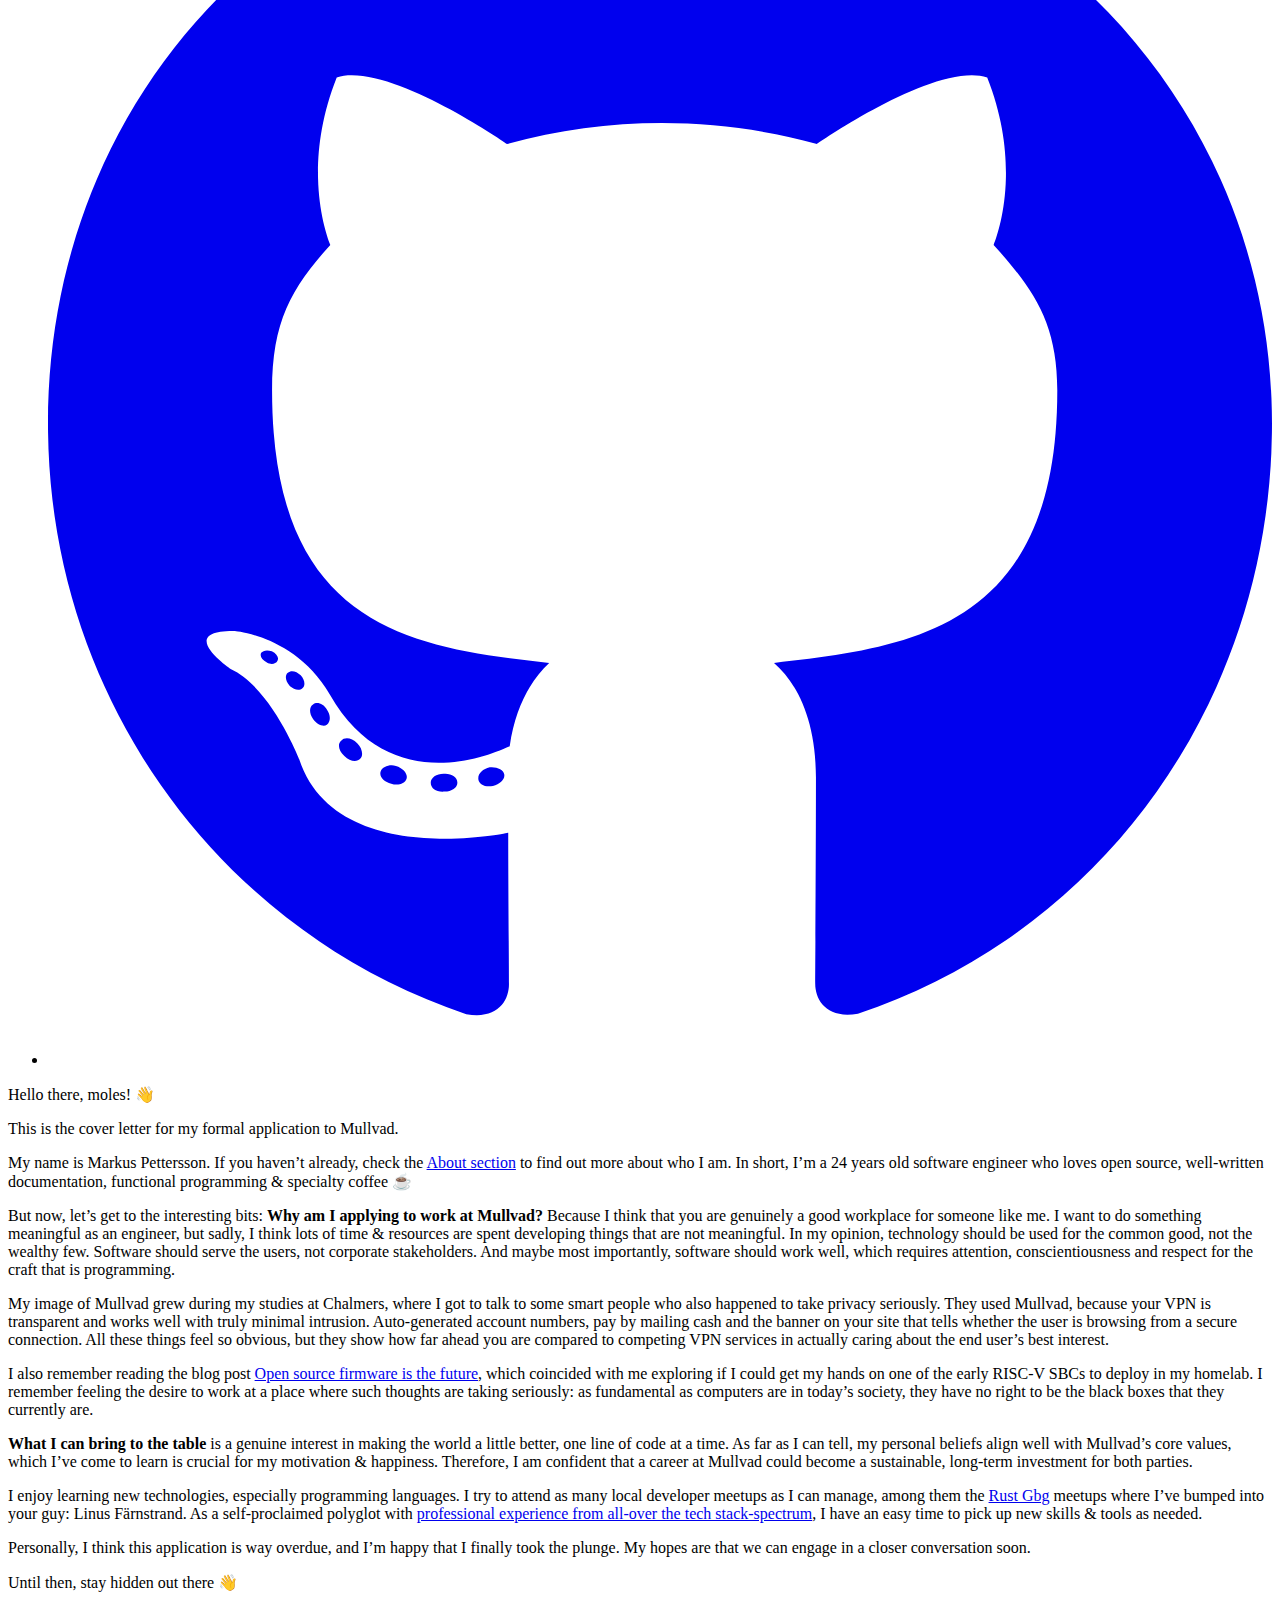
<file: mullvad/index.html>
<!doctype html><html lang=en-us><head><meta http-equiv=X-Clacks-Overhead content="GNU Terry Pratchett"><meta charset=utf-8><meta name=viewport content="width=device-width,initial-scale=1"><title>Mullvad Application | Markus Pettersson ☯</title>
<meta name=title content="Mullvad Application"><meta name=description content="Hello there, moles! 👋
This is the cover letter for my formal application to Mullvad.
My name is Markus Pettersson. If you haven&rsquo;t already, check the About section to find out more about who I am. In short, I&rsquo;m a 24 years old software engineer who loves open source, well-written documentation, functional programming & specialty coffee ☕
But now, let&rsquo;s get to the interesting bits: Why am I applying to work at Mullvad?"><meta name=keywords content><meta property="og:title" content="Mullvad Application"><meta property="og:description" content="Hello there, moles! 👋
This is the cover letter for my formal application to Mullvad.
My name is Markus Pettersson. If you haven&rsquo;t already, check the About section to find out more about who I am. In short, I&rsquo;m a 24 years old software engineer who loves open source, well-written documentation, functional programming & specialty coffee ☕
But now, let&rsquo;s get to the interesting bits: Why am I applying to work at Mullvad?"><meta property="og:type" content="article"><meta property="og:url" content="https://marqs.io/mullvad/"><meta property="article:section" content><meta name=twitter:card content="summary"><meta name=twitter:title content="Mullvad Application"><meta name=twitter:description content="Hello there, moles! 👋
This is the cover letter for my formal application to Mullvad.
My name is Markus Pettersson. If you haven&rsquo;t already, check the About section to find out more about who I am. In short, I&rsquo;m a 24 years old software engineer who loves open source, well-written documentation, functional programming & specialty coffee ☕
But now, let&rsquo;s get to the interesting bits: Why am I applying to work at Mullvad?"><meta itemprop=name content="Mullvad Application"><meta itemprop=description content="Hello there, moles! 👋
This is the cover letter for my formal application to Mullvad.
My name is Markus Pettersson. If you haven&rsquo;t already, check the About section to find out more about who I am. In short, I&rsquo;m a 24 years old software engineer who loves open source, well-written documentation, functional programming & specialty coffee ☕
But now, let&rsquo;s get to the interesting bits: Why am I applying to work at Mullvad?"><meta itemprop=wordCount content="489"><meta itemprop=keywords content><meta name=referrer content="no-referrer-when-downgrade"><link rel=stylesheet href=https://marqs.io/css/bearblog.css><link rel=stylesheet href=https://marqs.io/css/main.css></head><body><header><a href=/ class=title><h2>Markus Pettersson ☯</h2></a><nav><div class=flex-container-space-between><div><ul class=list-inline style=padding-left:0><li><a href=/>Home</a></li><li><a href=/about/>About</a></li><li><a href=/blog>Blog</a></li></ul></div><div><ul class="list-inline header-links"><li><a class=icon href=/gpg/marqs.asc title="GPG key"><span class=inline-svg><svg xmlns="http://www.w3.org/2000/svg" height="2em" viewBox="0 0 512 512"><path fill="currentcolor" d="M336 352c97.2.0 176-78.8 176-176S433.2.0 336 0 160 78.8 160 176c0 18.7 2.9 36.8 8.3 53.7L7 391c-4.5 4.5-7 10.6-7 17v80c0 13.3 10.7 24 24 24h80c13.3.0 24-10.7 24-24V448h40c13.3.0 24-10.7 24-24V384h40c6.4.0 12.5-2.5 17-7l33.3-33.3c16.9 5.4 35 8.3 53.7 8.3zM376 96a40 40 0 110 80 40 40 0 110-80z"/></svg></span></a></li><li><a class=icon href=mailto:hi@marqs.io title="Email me"><span class=inline-svg><svg xmlns="http://www.w3.org/2000/svg" viewBox="0 0 512 512"><path fill="currentcolor" d="M464 64H48C21.49 64 0 85.49.0 112v288c0 26.51 21.49 48 48 48h416c26.51.0 48-21.49 48-48V112c0-26.51-21.49-48-48-48zm0 48v40.805c-22.422 18.259-58.168 46.651-134.587 106.49-16.841 13.247-50.201 45.072-73.413 44.701-23.208.375-56.579-31.459-73.413-44.701C106.18 199.465 70.425 171.067 48 152.805V112h416zM48 4e2V214.398c22.914 18.251 55.409 43.862 104.938 82.646 21.857 17.205 60.134 55.186 103.062 54.955 42.717.231 80.509-37.199 103.053-54.947 49.528-38.783 82.032-64.401 104.947-82.653V4e2H48z"/></svg></span></a></li><li><a class=icon href=https://github.com/markuspettersson98 title=GitHub><span class=inline-svg><svg xmlns="http://www.w3.org/2000/svg" viewBox="0 0 496 512"><path fill="currentcolor" d="M165.9 397.4c0 2-2.3 3.6-5.2 3.6-3.3.3-5.6-1.3-5.6-3.6.0-2 2.3-3.6 5.2-3.6 3-.3 5.6 1.3 5.6 3.6zm-31.1-4.5c-.7 2 1.3 4.3 4.3 4.9 2.6 1 5.6.0 6.2-2s-1.3-4.3-4.3-5.2c-2.6-.7-5.5.3-6.2 2.3zm44.2-1.7c-2.9.7-4.9 2.6-4.6 4.9.3 2 2.9 3.3 5.9 2.6 2.9-.7 4.9-2.6 4.6-4.6-.3-1.9-3-3.2-5.9-2.9zM244.8 8C106.1 8 0 113.3.0 252c0 110.9 69.8 205.8 169.5 239.2 12.8 2.3 17.3-5.6 17.3-12.1.0-6.2-.3-40.4-.3-61.4.0.0-70 15-84.7-29.8.0.0-11.4-29.1-27.8-36.6.0.0-22.9-15.7 1.6-15.4.0.0 24.9 2 38.6 25.8 21.9 38.6 58.6 27.5 72.9 20.9 2.3-16 8.8-27.1 16-33.7-55.9-6.2-112.3-14.3-112.3-110.5.0-27.5 7.6-41.3 23.6-58.9-2.6-6.5-11.1-33.3 2.6-67.9 20.9-6.5 69 27 69 27 20-5.6 41.5-8.5 62.8-8.5s42.8 2.9 62.8 8.5c0 0 48.1-33.6 69-27 13.7 34.7 5.2 61.4 2.6 67.9 16 17.7 25.8 31.5 25.8 58.9.0 96.5-58.9 104.2-114.8 110.5 9.2 7.9 17 22.9 17 46.4.0 33.7-.3 75.4-.3 83.6.0 6.5 4.6 14.4 17.3 12.1C428.2 457.8 496 362.9 496 252 496 113.3 383.5 8 244.8 8zM97.2 352.9c-1.3 1-1 3.3.7 5.2 1.6 1.6 3.9 2.3 5.2 1 1.3-1 1-3.3-.7-5.2-1.6-1.6-3.9-2.3-5.2-1zm-10.8-8.1c-.7 1.3.3 2.9 2.3 3.9 1.6 1 3.6.7 4.3-.7.7-1.3-.3-2.9-2.3-3.9-2-.6-3.6-.3-4.3.7zm32.4 35.6c-1.6 1.3-1 4.3 1.3 6.2 2.3 2.3 5.2 2.6 6.5 1 1.3-1.3.7-4.3-1.3-6.2-2.2-2.3-5.2-2.6-6.5-1zm-11.4-14.7c-1.6 1-1.6 3.6.0 5.9 1.6 2.3 4.3 3.3 5.6 2.3 1.6-1.3 1.6-3.9.0-6.2-1.4-2.3-4-3.3-5.6-2z"/></svg></span></a></li></ul></div></div></nav></header><main><content><p>Hello there, moles! 👋</p><p>This is the cover letter for my formal application to Mullvad.</p><p>My name is Markus Pettersson. If you haven&rsquo;t already, check the <a href=/about>About section</a> to
find out more about who I am. In short, I&rsquo;m a 24 years old software engineer who
loves open source, well-written documentation, functional programming &
specialty coffee ☕</p><p>But now, let&rsquo;s get to the interesting bits: <strong>Why am I applying to work at
Mullvad?</strong> Because I think that you are genuinely a good workplace for someone
like me. I want to do something meaningful as an engineer, but sadly, I think
lots of time & resources are spent developing things that are not meaningful. In
my opinion, technology should be used for the common good, not the wealthy few.
Software should serve the users, not corporate stakeholders. And maybe most
importantly, software should work well, which requires attention,
conscientiousness and respect for the craft that is programming.</p><p>My image of Mullvad grew during my studies at Chalmers, where I got to talk to
some smart people who also happened to take privacy seriously. They used
Mullvad, because your VPN is transparent and works well with truly minimal
intrusion. Auto-generated account numbers, pay by mailing cash and the banner on
your site that tells whether the user is browsing from a secure connection. All
these things feel so obvious, but they show how far ahead you are compared to
competing VPN services in actually caring about the end user&rsquo;s best interest.</p><p>I also remember reading the blog post <a href=https://mullvad.net/sv/blog/2019/8/7/open-source-firmware-future/>Open source firmware is the future</a>, which
coincided with me exploring if I could get my hands on one of the early RISC-V
SBCs to deploy in my homelab. I remember feeling the desire to work at a place
where such thoughts are taking seriously: as fundamental as computers are in
today&rsquo;s society, they have no right to be the black boxes that they currently
are.</p><p><strong>What I can bring to the table</strong> is a genuine interest in making the world a
little better, one line of code at a time. As far as I can tell, my personal
beliefs align well with Mullvad&rsquo;s core values, which I&rsquo;ve come to learn is
crucial for my motivation & happiness. Therefore, I am confident that a career
at Mullvad could become a sustainable, long-term investment for both parties.</p><p>I enjoy learning new technologies, especially programming languages. I try to
attend as many local developer meetups as I can manage, among them the <a href="https://www.meetup.com/rustgbg/?_cookie-check=Tn0Gtbp-Fc9o1EMt">Rust Gbg</a>
meetups where I&rsquo;ve bumped into your guy: Linus Färnstrand. As a self-proclaimed
polyglot with <a href=/cv.pdf>professional experience from all-over the tech stack-spectrum</a>, I
have an easy time to pick up new skills & tools as needed.</p><p>Personally, I think this application is way overdue, and I&rsquo;m happy that I
finally took the plunge. My hopes are that we can engage in a closer
conversation soon.</p><p>Until then, stay hidden out there 👋</p></content><p></p></main><footer></footer></body></html>
</file>
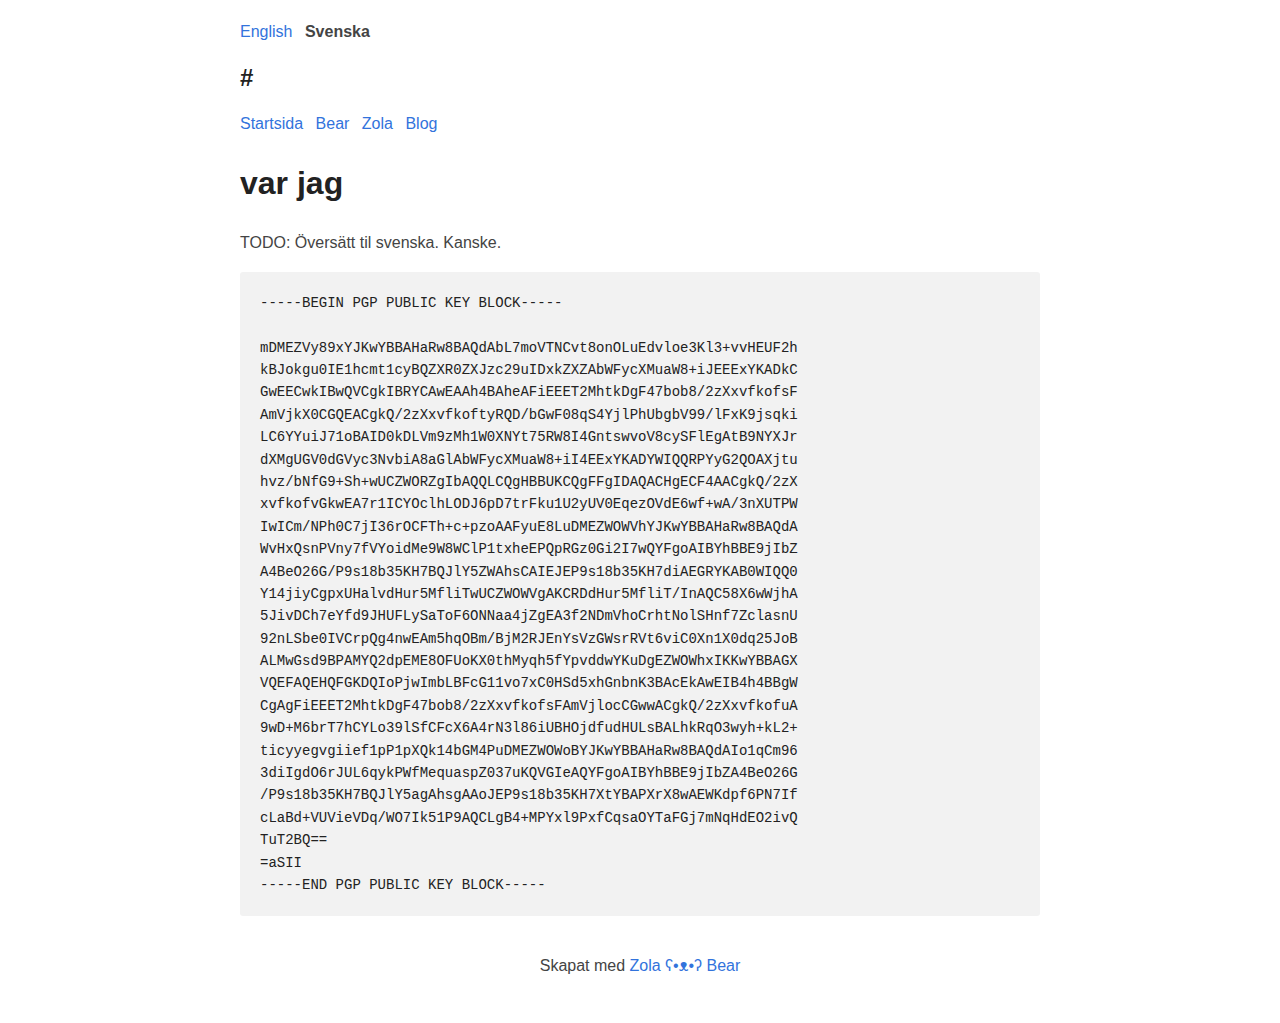
<file: se/index.html>
<!DOCTYPE html>
<html lang="se">
<head>
  <meta charset="utf-8">
  <meta name="viewport" content="width=device-width, initial-scale=1.0">
  <title>#</title>
  <meta name="title" content="#">
<meta name="description" content="En plats i cyberrymden.">
<meta name="referrer" content="strict-origin-when-cross-origin">
  <style>
    :root {
    --width: 800px;
    --font-main: Verdana, sans-serif;
    --font-secondary: Verdana, sans-serif;
    --font-scale: 1em;
    --background-color: #fff;
    --heading-color: #222;
    --text-color: #444;
    --link-color: #3273dc;
    --visited-color: #8b6fcb;
    --code-background-color: #f2f2f2;
    --code-color: #222;
    --blockquote-color: #222;
  }

  @media (prefers-color-scheme: dark) {
    :root {
      --background-color: #01242e;
      --heading-color: #eee;
      --text-color: #ddd;
      --link-color: #8cc2dd;
      --visited-color: #8b6fcb;
      --code-background-color: #000;
      --code-color: #ddd;
      --blockquote-color: #ccc;
    }
  }

  body {
    font-family: var(--font-secondary);
    font-size: var(--font-scale);
    margin: auto;
    padding: 20px;
    max-width: var(--width);
    text-align: left;
    background-color: var(--background-color);
    word-wrap: break-word;
    overflow-wrap: break-word;
    line-height: 1.5;
    color: var(--text-color);
  }

  h1,
  h2,
  h3,
  h4,
  h5,
  h6 {
    font-family: var(--font-main);
    color: var(--heading-color);
  }

  a {
    color: var(--link-color);
    cursor: pointer;
    text-decoration: none;
  }

  a:hover {
    text-decoration: underline;
  }

  nav a {
    margin-right: 8px;
  }

  nav span.active {
    font-weight: bold;
    margin-right: 10px;
  }
  strong,
  b {
    color: var(--heading-color);
  }

  button {
    margin: 0;
    cursor: pointer;
  }

  main {
    line-height: 1.6;
  }

  table {
    width: 100%;
  }

  hr {
    border: 0;
    border-top: 1px dashed;
  }

  img {
    max-width: 100%;
  }

  pre code {
    background-color: var(--code-background-color);
    color: var(--code-color);
    display: block;
    padding: 20px;
    white-space: pre-wrap;
    font-size: 0.875rem;
    overflow-x: auto;
  }

  code {
    font-family: monospace;
    padding: 2px;
    background-color: var(--code-background-color);
    color: var(--code-color);
    border-radius: 3px;
  }

  blockquote {
    border-left: 1px solid #999;
    color: var(--code-color);
    padding-left: 20px;
    font-style: italic;
  }

  footer {
    padding: 25px 0;
    text-align: center;
  }

  .title:hover {
    text-decoration: none;
  }

  .title h1 {
    font-size: 1.5em;
  }

  .inline {
    width: auto !important;
  }

  .highlight,
  .code {
    padding: 1px 15px;
    background-color: var(--code-background-color);
    color: var(--code-color);
    border-radius: 3px;
    margin-block-start: 1em;
    margin-block-end: 1em;
    overflow-x: auto;
  }

  /* blog post list */
  ul.blog-posts {
    list-style-type: none;
    padding: unset;
  }

  ul.blog-posts li {
    display: flex;
  }

  ul.blog-posts li span {
    flex: 0 0 130px;
  }

  ul.blog-posts li a:visited {
    color: var(--visited-color);
  }

  .tags {
    font-size: smaller;
  }

  .footnote-definition {
    display: flex;
    margin-top: 1em;
  }
  .footnote-definition-label {
    margin-left: 1rem;
    margin-right: 0.5rem;
    vertical-align: baseline;
  }
  .footnote-definition-label::after {
    content: "."
  }
  .footnote-definition > p {
    margin: 0;
  }

  </style>
</head>
<body>
  <header>
  <nav class="lang" aria-label="Språk">
        <a href="/" hreflang="en" lang="en">English</a>
        <span class="active">Svenska</span>
  </nav>
  <a href="/se/" class="title">
    <h1>#</h1>
  </a>
  <nav aria-label="sajt">
      <a href="/se/">Startsida</a>
      <a href="/se/bear/">Bear</a>
      <a href="/se/zola/">Zola</a>
      <a href="/se/blog/">Blog</a>
  </nav>
</header>

  <main>
    <h1 id="var-jag">var jag</h1>
<p>TODO: Översätt til svenska. Kanske.</p>
<pre><code>-----BEGIN PGP PUBLIC KEY BLOCK-----

mDMEZVy89xYJKwYBBAHaRw8BAQdAbL7moVTNCvt8onOLuEdvloe3Kl3+vvHEUF2h
kBJokgu0IE1hcmt1cyBQZXR0ZXJzc29uIDxkZXZAbWFycXMuaW8+iJEEExYKADkC
GwEECwkIBwQVCgkIBRYCAwEAAh4BAheAFiEEET2MhtkDgF47bob8&#x2F;2zXxvfkofsF
AmVjkX0CGQEACgkQ&#x2F;2zXxvfkoftyRQD&#x2F;bGwF08qS4YjlPhUbgbV99&#x2F;lFxK9jsqki
LC6YYuiJ71oBAID0kDLVm9zMh1W0XNYt75RW8I4GntswvoV8cySFlEgAtB9NYXJr
dXMgUGV0dGVyc3NvbiA8aGlAbWFycXMuaW8+iI4EExYKADYWIQQRPYyG2QOAXjtu
hvz&#x2F;bNfG9+Sh+wUCZWORZgIbAQQLCQgHBBUKCQgFFgIDAQACHgECF4AACgkQ&#x2F;2zX
xvfkofvGkwEA7r1ICYOclhLODJ6pD7trFku1U2yUV0EqezOVdE6wf+wA&#x2F;3nXUTPW
IwICm&#x2F;NPh0C7jI36rOCFTh+c+pzoAAFyuE8LuDMEZWOWVhYJKwYBBAHaRw8BAQdA
WvHxQsnPVny7fVYoidMe9W8WClP1txheEPQpRGz0Gi2I7wQYFgoAIBYhBBE9jIbZ
A4BeO26G&#x2F;P9s18b35KH7BQJlY5ZWAhsCAIEJEP9s18b35KH7diAEGRYKAB0WIQQ0
Y14jiyCgpxUHalvdHur5MfliTwUCZWOWVgAKCRDdHur5MfliT&#x2F;InAQC58X6wWjhA
5JivDCh7eYfd9JHUFLySaToF6ONNaa4jZgEA3f2NDmVhoCrhtNolSHnf7ZclasnU
92nLSbe0IVCrpQg4nwEAm5hqOBm&#x2F;BjM2RJEnYsVzGWsrRVt6viC0Xn1X0dq25JoB
ALMwGsd9BPAMYQ2dpEME8OFUoKX0thMyqh5fYpvddwYKuDgEZWOWhxIKKwYBBAGX
VQEFAQEHQFGKDQIoPjwImbLBFcG11vo7xC0HSd5xhGnbnK3BAcEkAwEIB4h4BBgW
CgAgFiEEET2MhtkDgF47bob8&#x2F;2zXxvfkofsFAmVjlocCGwwACgkQ&#x2F;2zXxvfkofuA
9wD+M6brT7hCYLo39lSfCFcX6A4rN3l86iUBHOjdfudHULsBALhkRqO3wyh+kL2+
ticyyegvgiief1pP1pXQk14bGM4PuDMEZWOWoBYJKwYBBAHaRw8BAQdAIo1qCm96
3diIgdO6rJUL6qykPWfMequaspZ037uKQVGIeAQYFgoAIBYhBBE9jIbZA4BeO26G
&#x2F;P9s18b35KH7BQJlY5agAhsgAAoJEP9s18b35KH7XtYBAPXrX8wAEWKdpf6PN7If
cLaBd+VUVieVDq&#x2F;WO7Ik51P9AQCLgB4+MPYxl9PxfCqsaOYTaFGj7mNqHdEO2ivQ
TuT2BQ==
=aSII
-----END PGP PUBLIC KEY BLOCK-----
</code></pre>

  </main>
<footer>
    Skapat med <a href="https://codeberg.org/alanpearce/zola-bearblog">Zola ʕ•ᴥ•ʔ Bear</a>
</footer>
</body>
</html>
</file>
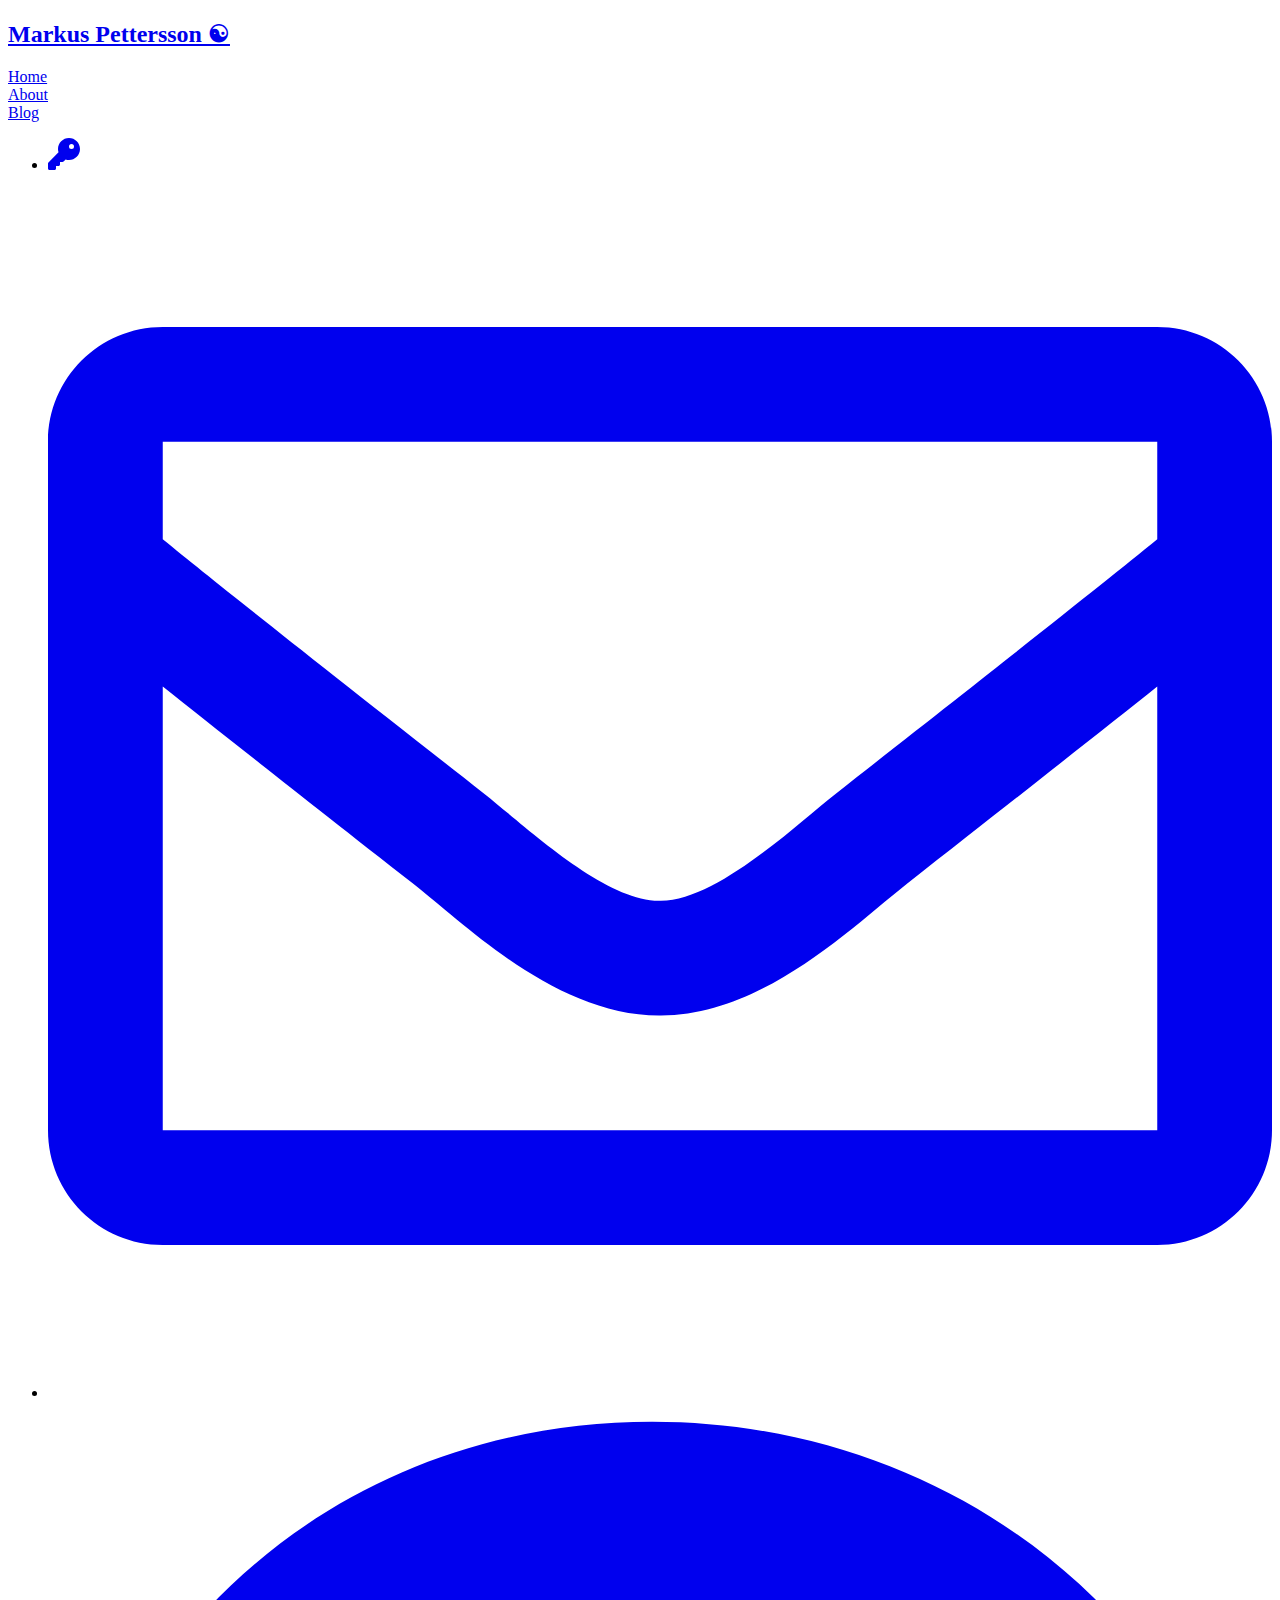
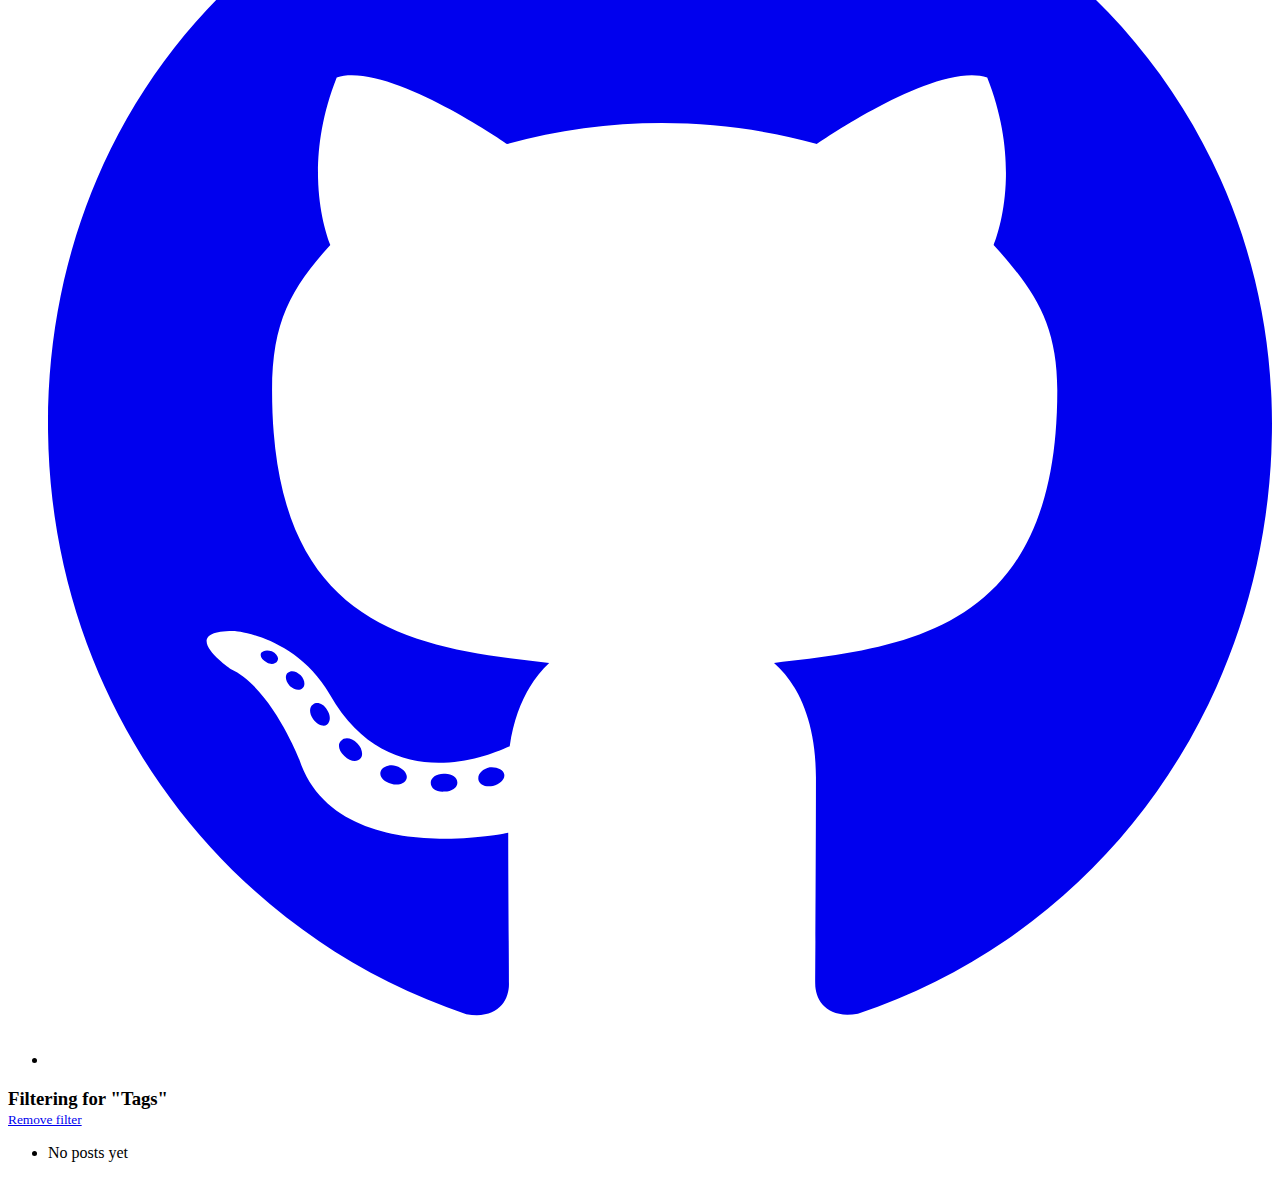
<file: tags/index.html>
<!doctype html><html lang=en-us><head><meta http-equiv=X-Clacks-Overhead content="GNU Terry Pratchett"><meta charset=utf-8><meta name=viewport content="width=device-width,initial-scale=1"><title>Tags | Markus Pettersson ☯</title>
<meta name=title content="Tags"><meta name=description content="Libre Software, Functional Programming & Engineering Optimism"><meta name=keywords content><meta property="og:title" content="Tags"><meta property="og:description" content="Libre Software, Functional Programming & Engineering Optimism"><meta property="og:type" content="website"><meta property="og:url" content="https://marqs.io/tags/"><meta name=twitter:card content="summary"><meta name=twitter:title content="Tags"><meta name=twitter:description content="Libre Software, Functional Programming & Engineering Optimism"><meta itemprop=name content="Tags"><meta itemprop=description content="Libre Software, Functional Programming & Engineering Optimism"><meta name=referrer content="no-referrer-when-downgrade"><link rel=alternate type=application/rss+xml href=https://marqs.io/tags/index.xml title="Markus Pettersson ☯"><link rel=stylesheet href=https://marqs.io/css/bearblog.css><link rel=stylesheet href=https://marqs.io/css/main.css></head><body><header><a href=/ class=title><h2>Markus Pettersson ☯</h2></a><nav><div class=flex-container-space-between><div><ul class=list-inline style=padding-left:0><li><a href=/>Home</a></li><li><a href=/about/>About</a></li><li><a href=/blog>Blog</a></li></ul></div><div><ul class="list-inline header-links"><li><a class=icon href=/gpg/marqs.asc title="GPG key"><span class=inline-svg><svg xmlns="http://www.w3.org/2000/svg" height="2em" viewBox="0 0 512 512"><path fill="currentcolor" d="M336 352c97.2.0 176-78.8 176-176S433.2.0 336 0 160 78.8 160 176c0 18.7 2.9 36.8 8.3 53.7L7 391c-4.5 4.5-7 10.6-7 17v80c0 13.3 10.7 24 24 24h80c13.3.0 24-10.7 24-24V448h40c13.3.0 24-10.7 24-24V384h40c6.4.0 12.5-2.5 17-7l33.3-33.3c16.9 5.4 35 8.3 53.7 8.3zM376 96a40 40 0 110 80 40 40 0 110-80z"/></svg></span></a></li><li><a class=icon href=mailto:hi@marqs.io title="Email me"><span class=inline-svg><svg xmlns="http://www.w3.org/2000/svg" viewBox="0 0 512 512"><path fill="currentcolor" d="M464 64H48C21.49 64 0 85.49.0 112v288c0 26.51 21.49 48 48 48h416c26.51.0 48-21.49 48-48V112c0-26.51-21.49-48-48-48zm0 48v40.805c-22.422 18.259-58.168 46.651-134.587 106.49-16.841 13.247-50.201 45.072-73.413 44.701-23.208.375-56.579-31.459-73.413-44.701C106.18 199.465 70.425 171.067 48 152.805V112h416zM48 4e2V214.398c22.914 18.251 55.409 43.862 104.938 82.646 21.857 17.205 60.134 55.186 103.062 54.955 42.717.231 80.509-37.199 103.053-54.947 49.528-38.783 82.032-64.401 104.947-82.653V4e2H48z"/></svg></span></a></li><li><a class=icon href=https://github.com/markuspettersson98 title=GitHub><span class=inline-svg><svg xmlns="http://www.w3.org/2000/svg" viewBox="0 0 496 512"><path fill="currentcolor" d="M165.9 397.4c0 2-2.3 3.6-5.2 3.6-3.3.3-5.6-1.3-5.6-3.6.0-2 2.3-3.6 5.2-3.6 3-.3 5.6 1.3 5.6 3.6zm-31.1-4.5c-.7 2 1.3 4.3 4.3 4.9 2.6 1 5.6.0 6.2-2s-1.3-4.3-4.3-5.2c-2.6-.7-5.5.3-6.2 2.3zm44.2-1.7c-2.9.7-4.9 2.6-4.6 4.9.3 2 2.9 3.3 5.9 2.6 2.9-.7 4.9-2.6 4.6-4.6-.3-1.9-3-3.2-5.9-2.9zM244.8 8C106.1 8 0 113.3.0 252c0 110.9 69.8 205.8 169.5 239.2 12.8 2.3 17.3-5.6 17.3-12.1.0-6.2-.3-40.4-.3-61.4.0.0-70 15-84.7-29.8.0.0-11.4-29.1-27.8-36.6.0.0-22.9-15.7 1.6-15.4.0.0 24.9 2 38.6 25.8 21.9 38.6 58.6 27.5 72.9 20.9 2.3-16 8.8-27.1 16-33.7-55.9-6.2-112.3-14.3-112.3-110.5.0-27.5 7.6-41.3 23.6-58.9-2.6-6.5-11.1-33.3 2.6-67.9 20.9-6.5 69 27 69 27 20-5.6 41.5-8.5 62.8-8.5s42.8 2.9 62.8 8.5c0 0 48.1-33.6 69-27 13.7 34.7 5.2 61.4 2.6 67.9 16 17.7 25.8 31.5 25.8 58.9.0 96.5-58.9 104.2-114.8 110.5 9.2 7.9 17 22.9 17 46.4.0 33.7-.3 75.4-.3 83.6.0 6.5 4.6 14.4 17.3 12.1C428.2 457.8 496 362.9 496 252 496 113.3 383.5 8 244.8 8zM97.2 352.9c-1.3 1-1 3.3.7 5.2 1.6 1.6 3.9 2.3 5.2 1 1.3-1 1-3.3-.7-5.2-1.6-1.6-3.9-2.3-5.2-1zm-10.8-8.1c-.7 1.3.3 2.9 2.3 3.9 1.6 1 3.6.7 4.3-.7.7-1.3-.3-2.9-2.3-3.9-2-.6-3.6-.3-4.3.7zm32.4 35.6c-1.6 1.3-1 4.3 1.3 6.2 2.3 2.3 5.2 2.6 6.5 1 1.3-1.3.7-4.3-1.3-6.2-2.2-2.3-5.2-2.6-6.5-1zm-11.4-14.7c-1.6 1-1.6 3.6.0 5.9 1.6 2.3 4.3 3.3 5.6 2.3 1.6-1.3 1.6-3.9.0-6.2-1.4-2.3-4-3.3-5.6-2z"/></svg></span></a></li></ul></div></div></nav></header><main><content><h3 style=margin-bottom:0>Filtering for "Tags"</h3><small><a href=/blog>Remove filter</a></small><ul class=blog-posts><li>No posts yet</li></ul></content></main><footer></footer></body></html>
</file>
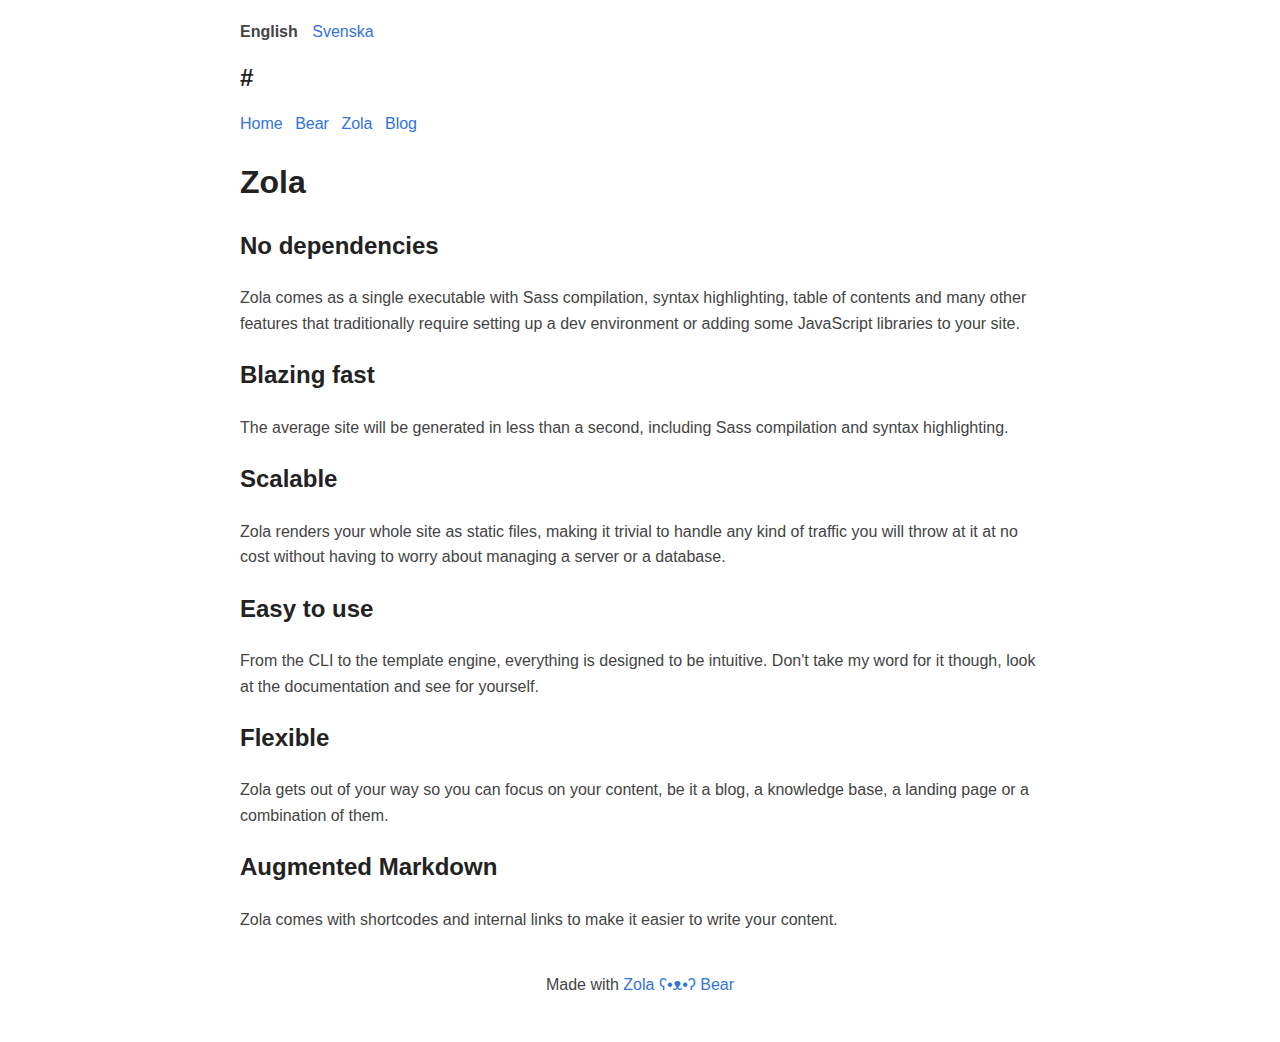
<file: zola/index.html>
<!DOCTYPE html>
<html lang="en">
<head>
  <meta charset="utf-8">
  <meta name="viewport" content="width=device-width, initial-scale=1.0">
  <title>Zola | #</title>
  <meta name="title" content="Zola">
<meta name="description" content="a space in cyberspace.">
<meta name="referrer" content="strict-origin-when-cross-origin">
  
  <link rel="alternate" type="application/atom+xml" title="#" href="/atom.xml">
  <style>
    :root {
    --width: 800px;
    --font-main: Verdana, sans-serif;
    --font-secondary: Verdana, sans-serif;
    --font-scale: 1em;
    --background-color: #fff;
    --heading-color: #222;
    --text-color: #444;
    --link-color: #3273dc;
    --visited-color: #8b6fcb;
    --code-background-color: #f2f2f2;
    --code-color: #222;
    --blockquote-color: #222;
  }

  @media (prefers-color-scheme: dark) {
    :root {
      --background-color: #01242e;
      --heading-color: #eee;
      --text-color: #ddd;
      --link-color: #8cc2dd;
      --visited-color: #8b6fcb;
      --code-background-color: #000;
      --code-color: #ddd;
      --blockquote-color: #ccc;
    }
  }

  body {
    font-family: var(--font-secondary);
    font-size: var(--font-scale);
    margin: auto;
    padding: 20px;
    max-width: var(--width);
    text-align: left;
    background-color: var(--background-color);
    word-wrap: break-word;
    overflow-wrap: break-word;
    line-height: 1.5;
    color: var(--text-color);
  }

  h1,
  h2,
  h3,
  h4,
  h5,
  h6 {
    font-family: var(--font-main);
    color: var(--heading-color);
  }

  a {
    color: var(--link-color);
    cursor: pointer;
    text-decoration: none;
  }

  a:hover {
    text-decoration: underline;
  }

  nav a {
    margin-right: 8px;
  }

  nav span.active {
    font-weight: bold;
    margin-right: 10px;
  }
  strong,
  b {
    color: var(--heading-color);
  }

  button {
    margin: 0;
    cursor: pointer;
  }

  main {
    line-height: 1.6;
  }

  table {
    width: 100%;
  }

  hr {
    border: 0;
    border-top: 1px dashed;
  }

  img {
    max-width: 100%;
  }

  pre code {
    background-color: var(--code-background-color);
    color: var(--code-color);
    display: block;
    padding: 20px;
    white-space: pre-wrap;
    font-size: 0.875rem;
    overflow-x: auto;
  }

  code {
    font-family: monospace;
    padding: 2px;
    background-color: var(--code-background-color);
    color: var(--code-color);
    border-radius: 3px;
  }

  blockquote {
    border-left: 1px solid #999;
    color: var(--code-color);
    padding-left: 20px;
    font-style: italic;
  }

  footer {
    padding: 25px 0;
    text-align: center;
  }

  .title:hover {
    text-decoration: none;
  }

  .title h1 {
    font-size: 1.5em;
  }

  .inline {
    width: auto !important;
  }

  .highlight,
  .code {
    padding: 1px 15px;
    background-color: var(--code-background-color);
    color: var(--code-color);
    border-radius: 3px;
    margin-block-start: 1em;
    margin-block-end: 1em;
    overflow-x: auto;
  }

  /* blog post list */
  ul.blog-posts {
    list-style-type: none;
    padding: unset;
  }

  ul.blog-posts li {
    display: flex;
  }

  ul.blog-posts li span {
    flex: 0 0 130px;
  }

  ul.blog-posts li a:visited {
    color: var(--visited-color);
  }

  .tags {
    font-size: smaller;
  }

  .footnote-definition {
    display: flex;
    margin-top: 1em;
  }
  .footnote-definition-label {
    margin-left: 1rem;
    margin-right: 0.5rem;
    vertical-align: baseline;
  }
  .footnote-definition-label::after {
    content: "."
  }
  .footnote-definition > p {
    margin: 0;
  }

  </style>
</head>
<body>
  <header>
  <nav class="lang" aria-label="language">
        <span class="active">English</span>
        <a href="/se/zola/" hreflang="se" lang="se">Svenska</a>
  </nav>
  <a href="/" class="title">
    <h1>#</h1>
  </a>
  <nav aria-label="site">
      <a href="/">Home</a>
      <a href="/bear/">Bear</a>
      <a href="/zola/">Zola</a>
      <a href="/blog/">Blog</a>
  </nav>
</header>
<h1>Zola</h1>
  <main>
    <h2 id="no-dependencies">No dependencies</h2>
<p>Zola comes as a single executable with Sass compilation, syntax
highlighting, table of contents and many other features that
traditionally require setting up a dev environment or adding some
JavaScript libraries to your site.</p>
<h2 id="blazing-fast">Blazing fast</h2>
<p>The average site will be generated in less than a second, including
Sass compilation and syntax highlighting.</p>
<h2 id="scalable">Scalable</h2>
<p>Zola renders your whole site as static files, making it trivial to
handle any kind of traffic you will throw at it at no cost without
having to worry about managing a server or a database.</p>
<h2 id="easy-to-use">Easy to use</h2>
<p>From the CLI to the template engine, everything is designed to be
intuitive. Don't take my word for it though, look at the documentation
and see for yourself.</p>
<h2 id="flexible">Flexible</h2>
<p>Zola gets out of your way so you can focus on your content, be it a
blog, a knowledge base, a landing page or a combination of them.</p>
<h2 id="augmented-markdown">Augmented Markdown</h2>
<p>Zola comes with shortcodes and internal links to make it easier to
write your content.</p>

  </main>
  <p>
  </p>
<footer>
    Made with <a href="https://codeberg.org/alanpearce/zola-bearblog">Zola ʕ•ᴥ•ʔ Bear</a>
</footer>
</body>
</html>
</file>
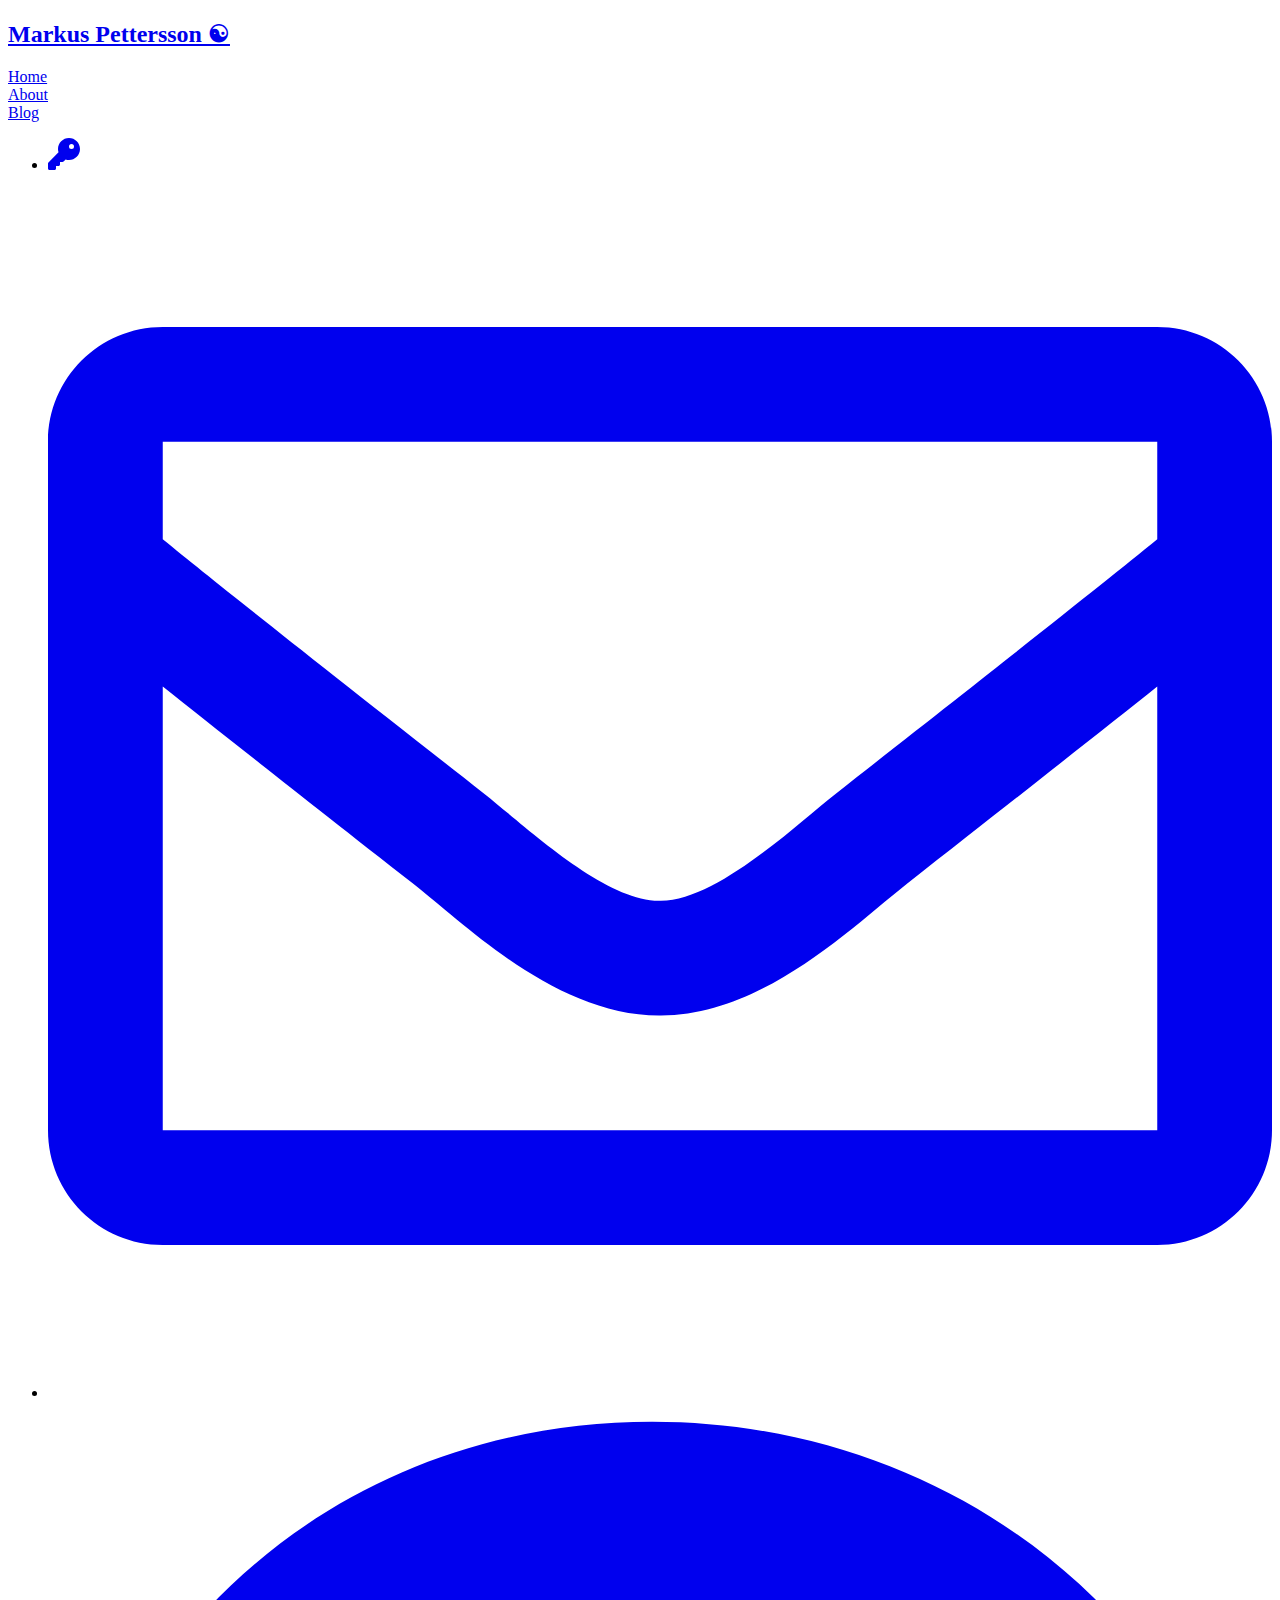
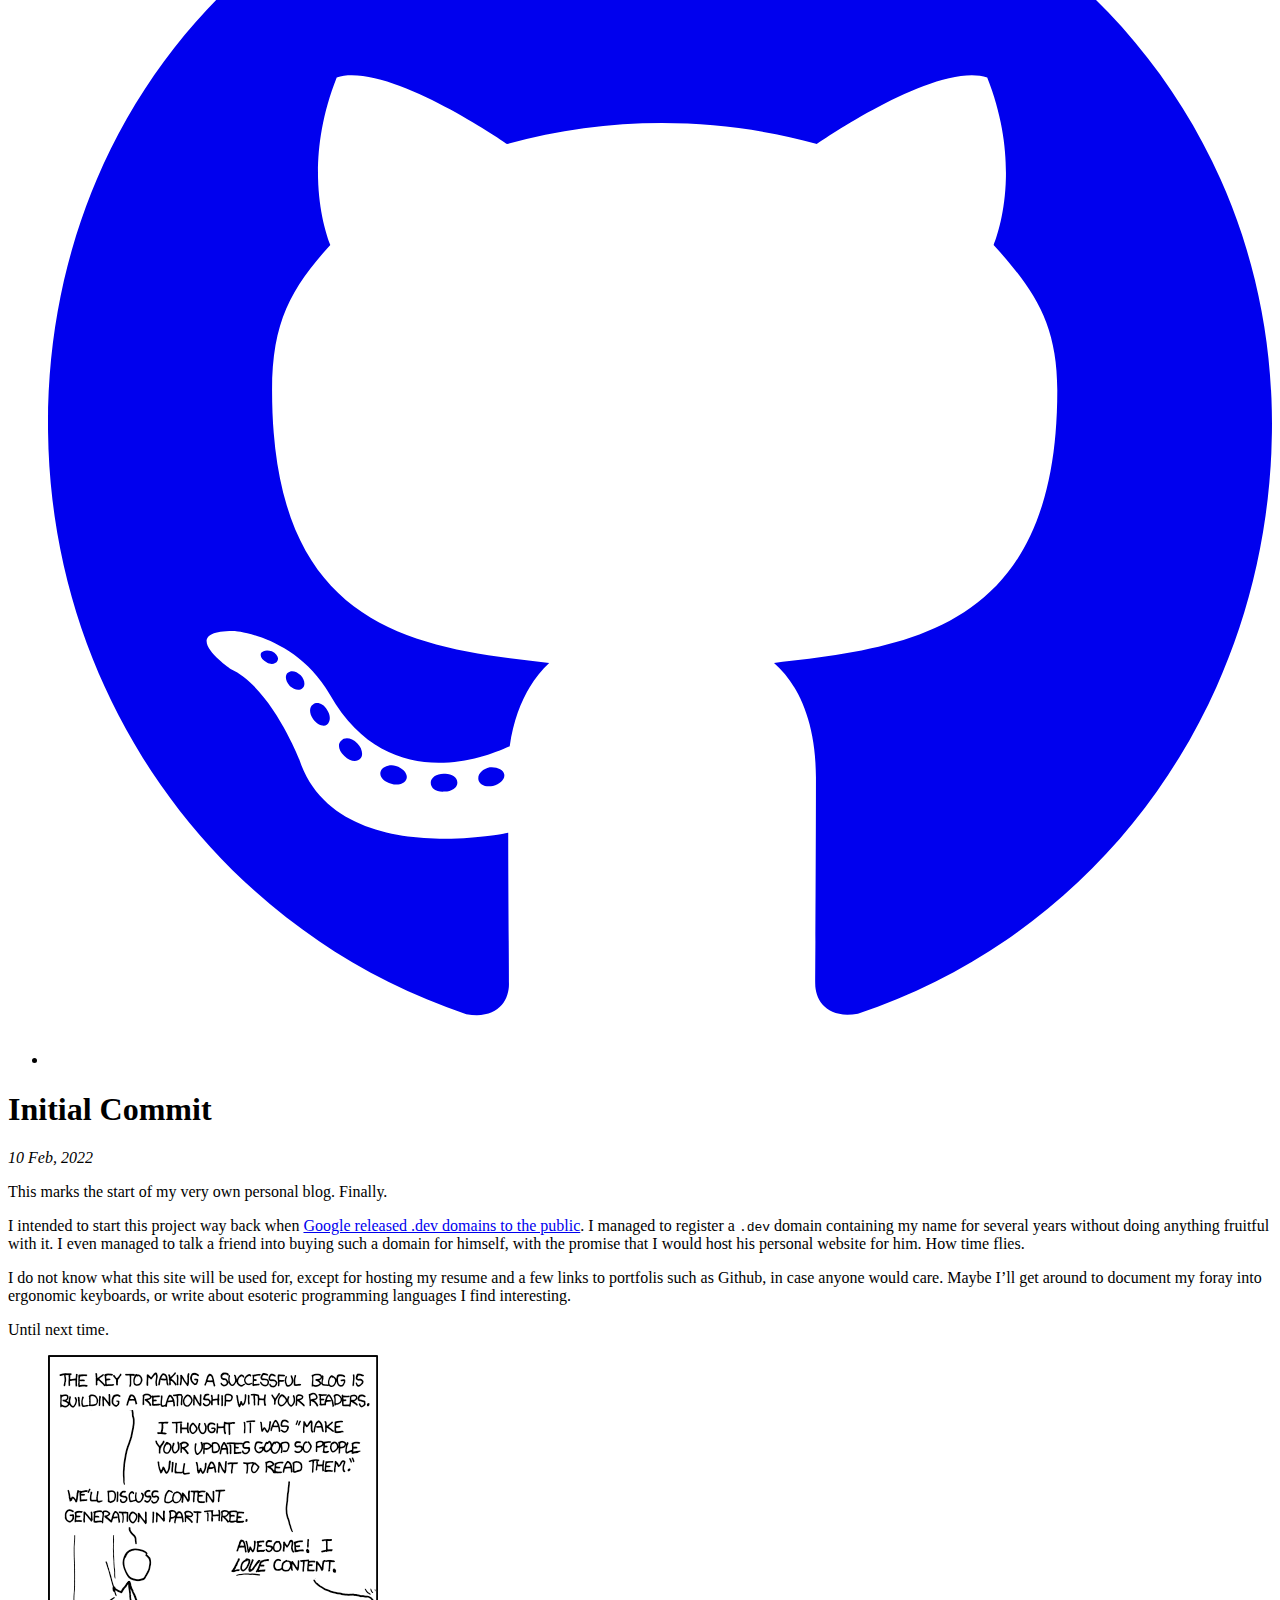
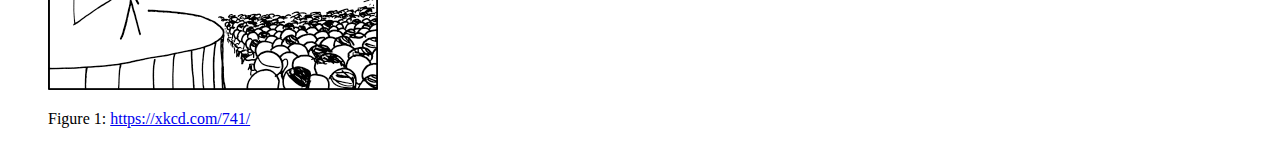
<file: blog/initial-commit/index.html>
<!doctype html><html lang=en-us><head><meta http-equiv=X-Clacks-Overhead content="GNU Terry Pratchett"><meta charset=utf-8><meta name=viewport content="width=device-width,initial-scale=1"><title>Initial Commit | Markus Pettersson ☯</title>
<meta name=title content="Initial Commit"><meta name=description content="This marks the start of my very own personal blog. Finally.
I intended to start this project way back when Google released .dev domains to the public. I managed to register a .dev domain containing my name for several years without doing anything fruitful with it. I even managed to talk a friend into buying such a domain for himself, with the promise that I would host his personal website for him."><meta name=keywords content><meta property="og:title" content="Initial Commit"><meta property="og:description" content="This marks the start of my very own personal blog. Finally.
I intended to start this project way back when Google released .dev domains to the public. I managed to register a .dev domain containing my name for several years without doing anything fruitful with it. I even managed to talk a friend into buying such a domain for himself, with the promise that I would host his personal website for him."><meta property="og:type" content="article"><meta property="og:url" content="https://marqs.io/blog/initial-commit/"><meta property="article:section" content="blog"><meta property="article:published_time" content="2022-02-10T00:00:00+00:00"><meta property="article:modified_time" content="2022-02-10T00:00:00+00:00"><meta name=twitter:card content="summary"><meta name=twitter:title content="Initial Commit"><meta name=twitter:description content="This marks the start of my very own personal blog. Finally.
I intended to start this project way back when Google released .dev domains to the public. I managed to register a .dev domain containing my name for several years without doing anything fruitful with it. I even managed to talk a friend into buying such a domain for himself, with the promise that I would host his personal website for him."><meta itemprop=name content="Initial Commit"><meta itemprop=description content="This marks the start of my very own personal blog. Finally.
I intended to start this project way back when Google released .dev domains to the public. I managed to register a .dev domain containing my name for several years without doing anything fruitful with it. I even managed to talk a friend into buying such a domain for himself, with the promise that I would host his personal website for him."><meta itemprop=datePublished content="2022-02-10T00:00:00+00:00"><meta itemprop=dateModified content="2022-02-10T00:00:00+00:00"><meta itemprop=wordCount content="131"><meta itemprop=keywords content><meta name=referrer content="no-referrer-when-downgrade"><link rel=stylesheet href=https://marqs.io/css/bearblog.css><link rel=stylesheet href=https://marqs.io/css/main.css></head><body><header><a href=/ class=title><h2>Markus Pettersson ☯</h2></a><nav><div class=flex-container-space-between><div><ul class=list-inline style=padding-left:0><li><a href=/>Home</a></li><li><a href=/about/>About</a></li><li><a href=/blog>Blog</a></li></ul></div><div><ul class="list-inline header-links"><li><a class=icon href=/gpg/marqs.asc title="GPG key"><span class=inline-svg><svg xmlns="http://www.w3.org/2000/svg" height="2em" viewBox="0 0 512 512"><path fill="currentcolor" d="M336 352c97.2.0 176-78.8 176-176S433.2.0 336 0 160 78.8 160 176c0 18.7 2.9 36.8 8.3 53.7L7 391c-4.5 4.5-7 10.6-7 17v80c0 13.3 10.7 24 24 24h80c13.3.0 24-10.7 24-24V448h40c13.3.0 24-10.7 24-24V384h40c6.4.0 12.5-2.5 17-7l33.3-33.3c16.9 5.4 35 8.3 53.7 8.3zM376 96a40 40 0 110 80 40 40 0 110-80z"/></svg></span></a></li><li><a class=icon href=mailto:hi@marqs.io title="Email me"><span class=inline-svg><svg xmlns="http://www.w3.org/2000/svg" viewBox="0 0 512 512"><path fill="currentcolor" d="M464 64H48C21.49 64 0 85.49.0 112v288c0 26.51 21.49 48 48 48h416c26.51.0 48-21.49 48-48V112c0-26.51-21.49-48-48-48zm0 48v40.805c-22.422 18.259-58.168 46.651-134.587 106.49-16.841 13.247-50.201 45.072-73.413 44.701-23.208.375-56.579-31.459-73.413-44.701C106.18 199.465 70.425 171.067 48 152.805V112h416zM48 4e2V214.398c22.914 18.251 55.409 43.862 104.938 82.646 21.857 17.205 60.134 55.186 103.062 54.955 42.717.231 80.509-37.199 103.053-54.947 49.528-38.783 82.032-64.401 104.947-82.653V4e2H48z"/></svg></span></a></li><li><a class=icon href=https://github.com/markuspettersson98 title=GitHub><span class=inline-svg><svg xmlns="http://www.w3.org/2000/svg" viewBox="0 0 496 512"><path fill="currentcolor" d="M165.9 397.4c0 2-2.3 3.6-5.2 3.6-3.3.3-5.6-1.3-5.6-3.6.0-2 2.3-3.6 5.2-3.6 3-.3 5.6 1.3 5.6 3.6zm-31.1-4.5c-.7 2 1.3 4.3 4.3 4.9 2.6 1 5.6.0 6.2-2s-1.3-4.3-4.3-5.2c-2.6-.7-5.5.3-6.2 2.3zm44.2-1.7c-2.9.7-4.9 2.6-4.6 4.9.3 2 2.9 3.3 5.9 2.6 2.9-.7 4.9-2.6 4.6-4.6-.3-1.9-3-3.2-5.9-2.9zM244.8 8C106.1 8 0 113.3.0 252c0 110.9 69.8 205.8 169.5 239.2 12.8 2.3 17.3-5.6 17.3-12.1.0-6.2-.3-40.4-.3-61.4.0.0-70 15-84.7-29.8.0.0-11.4-29.1-27.8-36.6.0.0-22.9-15.7 1.6-15.4.0.0 24.9 2 38.6 25.8 21.9 38.6 58.6 27.5 72.9 20.9 2.3-16 8.8-27.1 16-33.7-55.9-6.2-112.3-14.3-112.3-110.5.0-27.5 7.6-41.3 23.6-58.9-2.6-6.5-11.1-33.3 2.6-67.9 20.9-6.5 69 27 69 27 20-5.6 41.5-8.5 62.8-8.5s42.8 2.9 62.8 8.5c0 0 48.1-33.6 69-27 13.7 34.7 5.2 61.4 2.6 67.9 16 17.7 25.8 31.5 25.8 58.9.0 96.5-58.9 104.2-114.8 110.5 9.2 7.9 17 22.9 17 46.4.0 33.7-.3 75.4-.3 83.6.0 6.5 4.6 14.4 17.3 12.1C428.2 457.8 496 362.9 496 252 496 113.3 383.5 8 244.8 8zM97.2 352.9c-1.3 1-1 3.3.7 5.2 1.6 1.6 3.9 2.3 5.2 1 1.3-1 1-3.3-.7-5.2-1.6-1.6-3.9-2.3-5.2-1zm-10.8-8.1c-.7 1.3.3 2.9 2.3 3.9 1.6 1 3.6.7 4.3-.7.7-1.3-.3-2.9-2.3-3.9-2-.6-3.6-.3-4.3.7zm32.4 35.6c-1.6 1.3-1 4.3 1.3 6.2 2.3 2.3 5.2 2.6 6.5 1 1.3-1.3.7-4.3-1.3-6.2-2.2-2.3-5.2-2.6-6.5-1zm-11.4-14.7c-1.6 1-1.6 3.6.0 5.9 1.6 2.3 4.3 3.3 5.6 2.3 1.6-1.3 1.6-3.9.0-6.2-1.4-2.3-4-3.3-5.6-2z"/></svg></span></a></li></ul></div></div></nav></header><main><h1>Initial Commit</h1><p><i><time datetime=2022-02-10 pubdate>10 Feb, 2022</time></i></p><content><p>This marks the start of my very own personal blog. Finally.</p><p>I intended to start this project way back when <a href=https://blog.google/technology/developers/hello-dev/>Google released .dev domains to the public</a>.
I managed to register a <code>.dev</code> domain containing my name for several years without doing anything fruitful with it. I even managed to talk a friend into buying such a domain for himself, with the promise that I would host his personal website for him. How time flies.</p><p>I do not know what this site will be used for, except for hosting my resume and a few links to portfolis such as Github, in case anyone would care.
Maybe I&rsquo;ll get around to document my foray into ergonomic keyboards, or write about esoteric programming languages I find interesting.</p><p>Until next time.</p><figure><img src=/ox-hugo/xkcd.png alt="Figure 1: https://xkcd.com/741/"><figcaption><p><span class=figure-number>Figure 1: </span><a href=https://xkcd.com/741/>https://xkcd.com/741/</a></p></figcaption></figure></content><p></p></main><footer></footer></body></html>
</file>
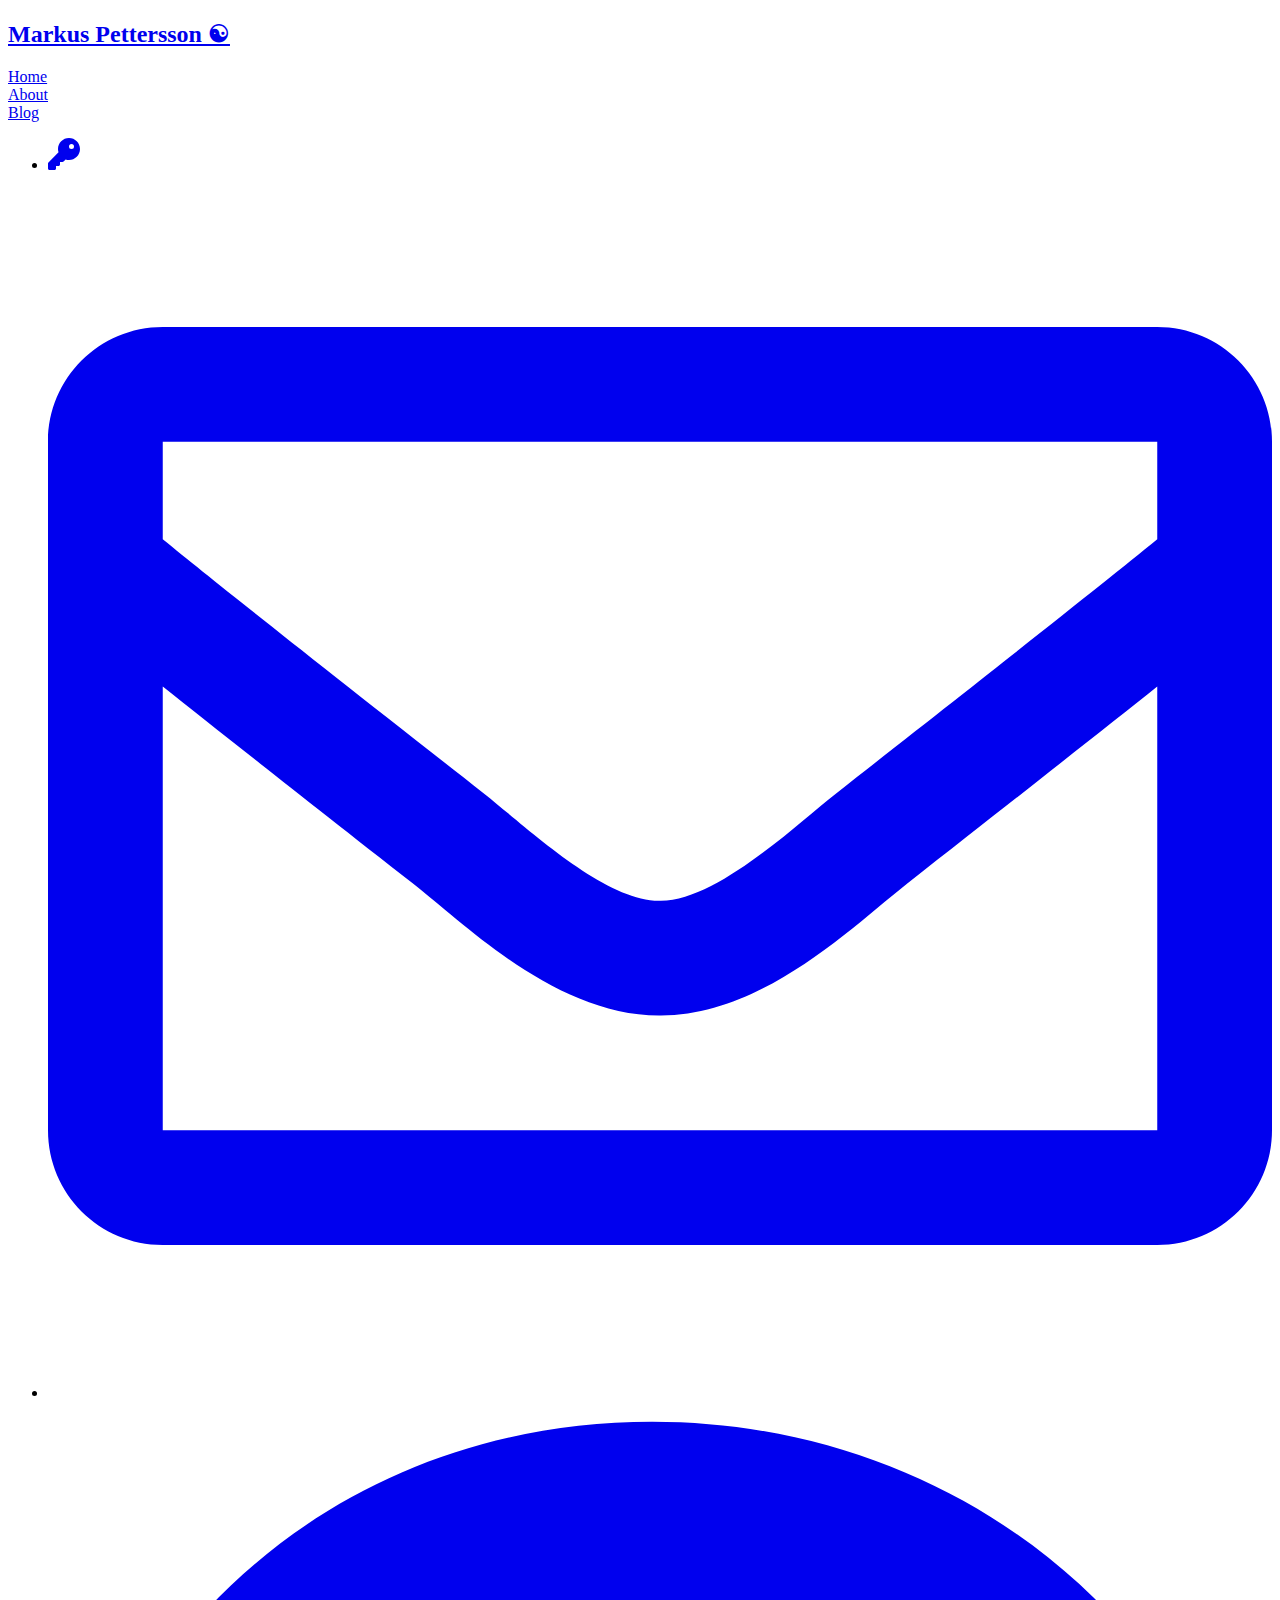
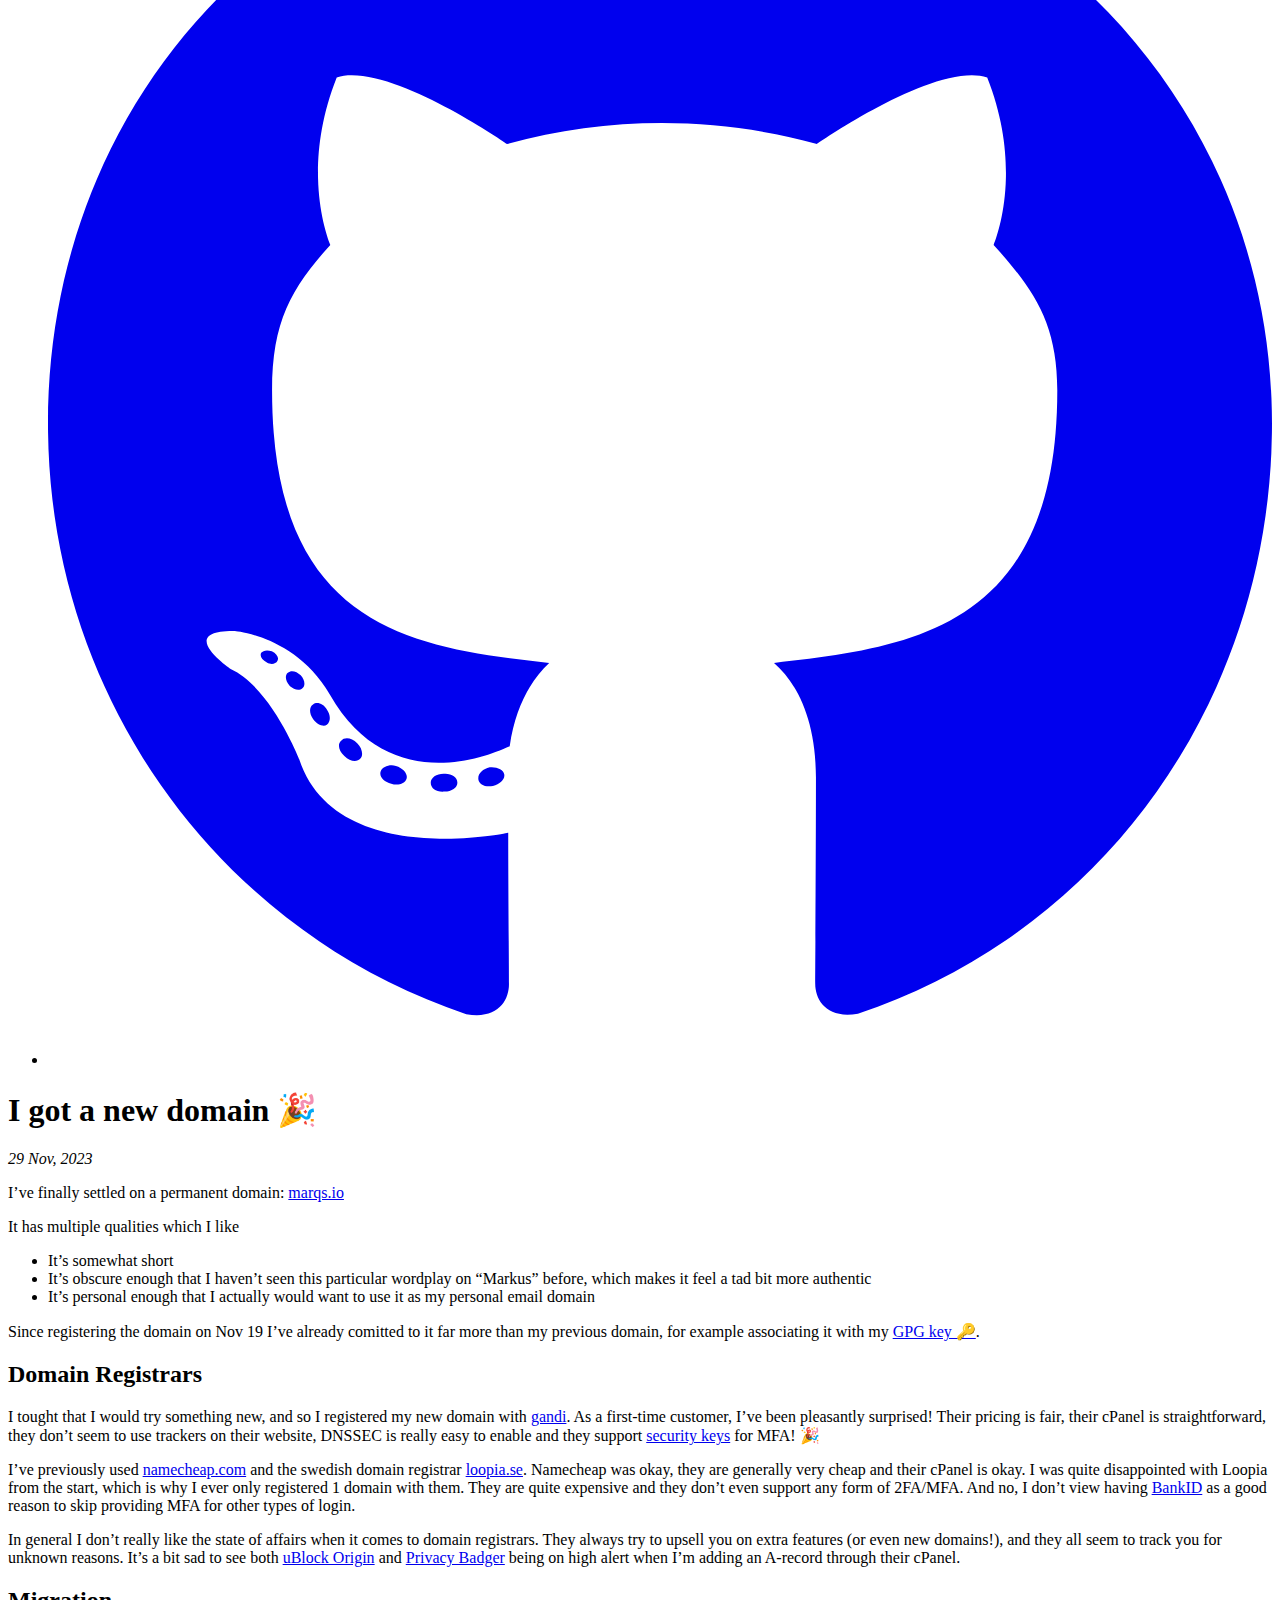
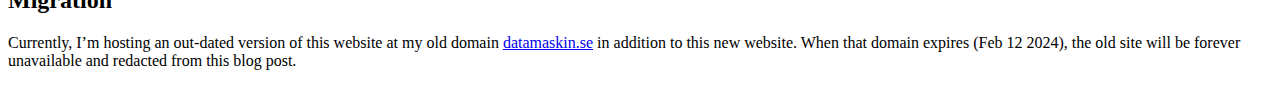
<file: blog/new-domain/index.html>
<!doctype html><html lang=en-us><head><meta http-equiv=X-Clacks-Overhead content="GNU Terry Pratchett"><meta charset=utf-8><meta name=viewport content="width=device-width,initial-scale=1"><title>I got a new domain 🎉 | Markus Pettersson ☯</title>
<meta name=title content="I got a new domain 🎉"><meta name=description content="I&rsquo;ve finally settled on a permanent domain: marqs.io
It has multiple qualities which I like
It&rsquo;s somewhat short It&rsquo;s obscure enough that I haven&rsquo;t seen this particular wordplay on &ldquo;Markus&rdquo; before, which makes it feel a tad bit more authentic It&rsquo;s personal enough that I actually would want to use it as my personal email domain Since registering the domain on Nov 19 I&rsquo;ve already comitted to it far more than my previous domain, for example associating it with my GPG key 🔑."><meta name=keywords content><meta property="og:title" content="I got a new domain 🎉"><meta property="og:description" content="I&rsquo;ve finally settled on a permanent domain: marqs.io
It has multiple qualities which I like
It&rsquo;s somewhat short It&rsquo;s obscure enough that I haven&rsquo;t seen this particular wordplay on &ldquo;Markus&rdquo; before, which makes it feel a tad bit more authentic It&rsquo;s personal enough that I actually would want to use it as my personal email domain Since registering the domain on Nov 19 I&rsquo;ve already comitted to it far more than my previous domain, for example associating it with my GPG key 🔑."><meta property="og:type" content="article"><meta property="og:url" content="https://marqs.io/blog/new-domain/"><meta property="article:section" content="blog"><meta property="article:published_time" content="2023-11-29T00:00:00+00:00"><meta property="article:modified_time" content="2023-11-29T00:00:00+00:00"><meta name=twitter:card content="summary"><meta name=twitter:title content="I got a new domain 🎉"><meta name=twitter:description content="I&rsquo;ve finally settled on a permanent domain: marqs.io
It has multiple qualities which I like
It&rsquo;s somewhat short It&rsquo;s obscure enough that I haven&rsquo;t seen this particular wordplay on &ldquo;Markus&rdquo; before, which makes it feel a tad bit more authentic It&rsquo;s personal enough that I actually would want to use it as my personal email domain Since registering the domain on Nov 19 I&rsquo;ve already comitted to it far more than my previous domain, for example associating it with my GPG key 🔑."><meta itemprop=name content="I got a new domain 🎉"><meta itemprop=description content="I&rsquo;ve finally settled on a permanent domain: marqs.io
It has multiple qualities which I like
It&rsquo;s somewhat short It&rsquo;s obscure enough that I haven&rsquo;t seen this particular wordplay on &ldquo;Markus&rdquo; before, which makes it feel a tad bit more authentic It&rsquo;s personal enough that I actually would want to use it as my personal email domain Since registering the domain on Nov 19 I&rsquo;ve already comitted to it far more than my previous domain, for example associating it with my GPG key 🔑."><meta itemprop=datePublished content="2023-11-29T00:00:00+00:00"><meta itemprop=dateModified content="2023-11-29T00:00:00+00:00"><meta itemprop=wordCount content="321"><meta itemprop=keywords content><meta name=referrer content="no-referrer-when-downgrade"><link rel=stylesheet href=https://marqs.io/css/bearblog.css><link rel=stylesheet href=https://marqs.io/css/main.css></head><body><header><a href=/ class=title><h2>Markus Pettersson ☯</h2></a><nav><div class=flex-container-space-between><div><ul class=list-inline style=padding-left:0><li><a href=/>Home</a></li><li><a href=/about/>About</a></li><li><a href=/blog>Blog</a></li></ul></div><div><ul class="list-inline header-links"><li><a class=icon href=/gpg/marqs.asc title="GPG key"><span class=inline-svg><svg xmlns="http://www.w3.org/2000/svg" height="2em" viewBox="0 0 512 512"><path fill="currentcolor" d="M336 352c97.2.0 176-78.8 176-176S433.2.0 336 0 160 78.8 160 176c0 18.7 2.9 36.8 8.3 53.7L7 391c-4.5 4.5-7 10.6-7 17v80c0 13.3 10.7 24 24 24h80c13.3.0 24-10.7 24-24V448h40c13.3.0 24-10.7 24-24V384h40c6.4.0 12.5-2.5 17-7l33.3-33.3c16.9 5.4 35 8.3 53.7 8.3zM376 96a40 40 0 110 80 40 40 0 110-80z"/></svg></span></a></li><li><a class=icon href=mailto:hi@marqs.io title="Email me"><span class=inline-svg><svg xmlns="http://www.w3.org/2000/svg" viewBox="0 0 512 512"><path fill="currentcolor" d="M464 64H48C21.49 64 0 85.49.0 112v288c0 26.51 21.49 48 48 48h416c26.51.0 48-21.49 48-48V112c0-26.51-21.49-48-48-48zm0 48v40.805c-22.422 18.259-58.168 46.651-134.587 106.49-16.841 13.247-50.201 45.072-73.413 44.701-23.208.375-56.579-31.459-73.413-44.701C106.18 199.465 70.425 171.067 48 152.805V112h416zM48 4e2V214.398c22.914 18.251 55.409 43.862 104.938 82.646 21.857 17.205 60.134 55.186 103.062 54.955 42.717.231 80.509-37.199 103.053-54.947 49.528-38.783 82.032-64.401 104.947-82.653V4e2H48z"/></svg></span></a></li><li><a class=icon href=https://github.com/markuspettersson98 title=GitHub><span class=inline-svg><svg xmlns="http://www.w3.org/2000/svg" viewBox="0 0 496 512"><path fill="currentcolor" d="M165.9 397.4c0 2-2.3 3.6-5.2 3.6-3.3.3-5.6-1.3-5.6-3.6.0-2 2.3-3.6 5.2-3.6 3-.3 5.6 1.3 5.6 3.6zm-31.1-4.5c-.7 2 1.3 4.3 4.3 4.9 2.6 1 5.6.0 6.2-2s-1.3-4.3-4.3-5.2c-2.6-.7-5.5.3-6.2 2.3zm44.2-1.7c-2.9.7-4.9 2.6-4.6 4.9.3 2 2.9 3.3 5.9 2.6 2.9-.7 4.9-2.6 4.6-4.6-.3-1.9-3-3.2-5.9-2.9zM244.8 8C106.1 8 0 113.3.0 252c0 110.9 69.8 205.8 169.5 239.2 12.8 2.3 17.3-5.6 17.3-12.1.0-6.2-.3-40.4-.3-61.4.0.0-70 15-84.7-29.8.0.0-11.4-29.1-27.8-36.6.0.0-22.9-15.7 1.6-15.4.0.0 24.9 2 38.6 25.8 21.9 38.6 58.6 27.5 72.9 20.9 2.3-16 8.8-27.1 16-33.7-55.9-6.2-112.3-14.3-112.3-110.5.0-27.5 7.6-41.3 23.6-58.9-2.6-6.5-11.1-33.3 2.6-67.9 20.9-6.5 69 27 69 27 20-5.6 41.5-8.5 62.8-8.5s42.8 2.9 62.8 8.5c0 0 48.1-33.6 69-27 13.7 34.7 5.2 61.4 2.6 67.9 16 17.7 25.8 31.5 25.8 58.9.0 96.5-58.9 104.2-114.8 110.5 9.2 7.9 17 22.9 17 46.4.0 33.7-.3 75.4-.3 83.6.0 6.5 4.6 14.4 17.3 12.1C428.2 457.8 496 362.9 496 252 496 113.3 383.5 8 244.8 8zM97.2 352.9c-1.3 1-1 3.3.7 5.2 1.6 1.6 3.9 2.3 5.2 1 1.3-1 1-3.3-.7-5.2-1.6-1.6-3.9-2.3-5.2-1zm-10.8-8.1c-.7 1.3.3 2.9 2.3 3.9 1.6 1 3.6.7 4.3-.7.7-1.3-.3-2.9-2.3-3.9-2-.6-3.6-.3-4.3.7zm32.4 35.6c-1.6 1.3-1 4.3 1.3 6.2 2.3 2.3 5.2 2.6 6.5 1 1.3-1.3.7-4.3-1.3-6.2-2.2-2.3-5.2-2.6-6.5-1zm-11.4-14.7c-1.6 1-1.6 3.6.0 5.9 1.6 2.3 4.3 3.3 5.6 2.3 1.6-1.3 1.6-3.9.0-6.2-1.4-2.3-4-3.3-5.6-2z"/></svg></span></a></li></ul></div></div></nav></header><main><h1>I got a new domain 🎉</h1><p><i><time datetime=2023-11-29 pubdate>29 Nov, 2023</time></i></p><content><p>I&rsquo;ve finally settled on a permanent domain: <a href=https://marqs.io>marqs.io</a></p><p>It has multiple qualities which I like</p><ul><li>It&rsquo;s somewhat short</li><li>It&rsquo;s obscure enough that I haven&rsquo;t seen this particular wordplay on &ldquo;Markus&rdquo; before, which makes it feel a tad bit more authentic</li><li>It&rsquo;s personal enough that I actually would want to use it as my personal email domain</li></ul><p>Since registering the domain on Nov 19 I&rsquo;ve already comitted to it far more than my previous domain, for example associating it with my <a href=/gpg/marqs.asc>GPG key 🔑</a>.</p><h2 id=domain-registrars>Domain Registrars</h2><p>I tought that I would try something new, and so I registered my new domain with
<a href=https://www.gandi.net/>gandi</a>. As a first-time customer, I&rsquo;ve been pleasantly surprised! Their pricing
is fair, their cPanel is straightforward, they don&rsquo;t seem to use trackers on
their website, DNSSEC is really easy to enable and they support <a href=https://docs.gandi.net/en/account_management/security/security_key.html>security keys</a>
for MFA! 🎉</p><p>I&rsquo;ve previously used <a href=https://www.namecheap.com/>namecheap.com</a> and the swedish domain registrar <a href=https://www.loopia.se/>loopia.se</a>.
Namecheap was okay, they are generally very cheap and their cPanel is okay. I
was quite disappointed with Loopia from the start, which is why I ever only
registered 1 domain with them. They are quite expensive and they don&rsquo;t even
support any form of 2FA/MFA. And no, I don&rsquo;t view having <a href=https://www.bankid.com/>BankID</a> as a good reason
to skip providing MFA for other types of login.</p><p>In general I don&rsquo;t really like the state of affairs when it comes to domain
registrars. They always try to upsell you on extra features (or even new
domains!), and they all seem to track you for unknown reasons. It&rsquo;s a bit sad to
see both <a href=https://github.com/gorhill/uBlock>uBlock Origin</a> and <a href=https://privacybadger.org/>Privacy Badger</a> being on high alert when I&rsquo;m adding an
A-record through their cPanel.</p><h2 id=migration>Migration</h2><p>Currently, I&rsquo;m hosting an out-dated version of this website at my old domain
<a href=https://datamaskin.se>datamaskin.se</a> in addition to this new website. When that domain expires (Feb
12 2024), the old site will be forever unavailable and redacted from this blog
post.</p></content><p></p></main><footer></footer></body></html>
</file>
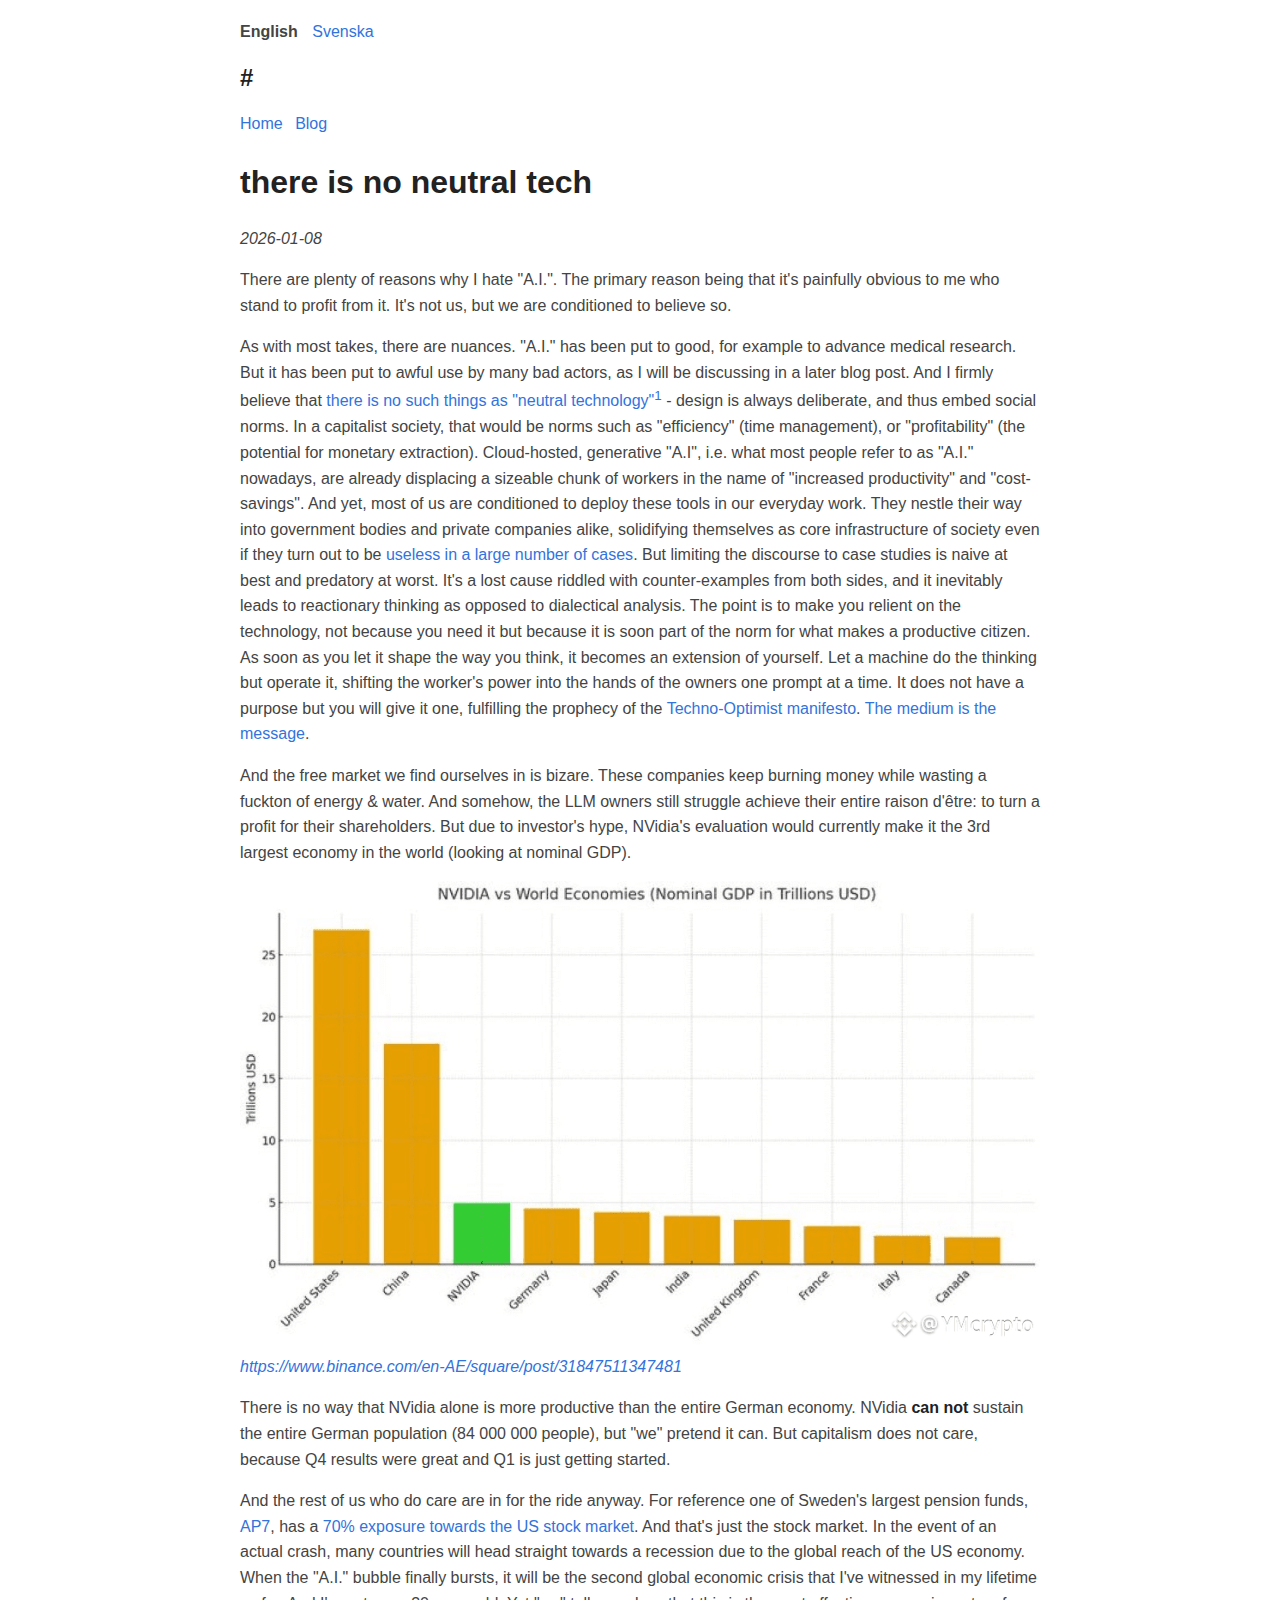
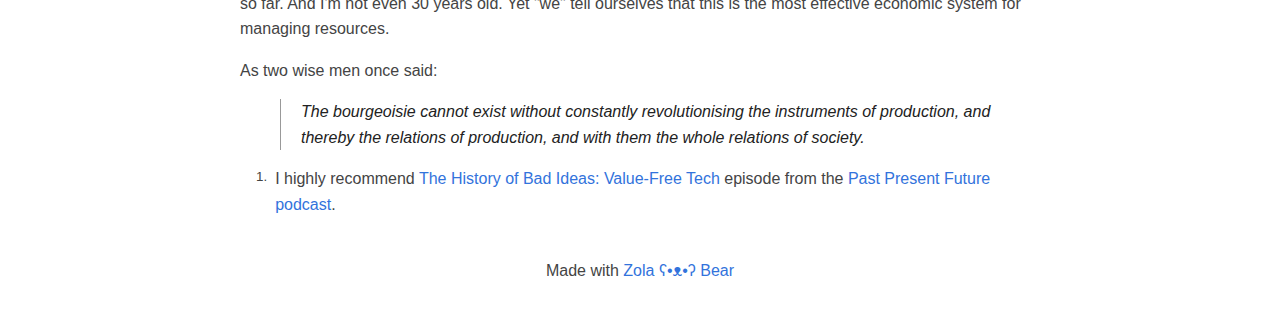
<file: blog/opinions-on-ai/index.html>
<!DOCTYPE html>
<html lang="en">
<head>
  <meta charset="utf-8">
  <meta name="viewport" content="width=device-width, initial-scale=1.0">
  
  <link rel="shortcut icon" href="&#x2F;favicon.ico"><title>there is no neutral tech | #</title>
  <meta name="title" content="there is no neutral tech">
<meta name="description" content="a space in cyberspace.">
<meta name="referrer" content="strict-origin-when-cross-origin">
  
  <link rel="alternate" type="application/atom+xml" title="#" href="/atom.xml">
  <style>
    :root {
    --width: 800px;
    --font-main: Verdana, sans-serif;
    --font-secondary: Verdana, sans-serif;
    --font-scale: 1em;
    --background-color: #fff;
    --heading-color: #222;
    --text-color: #444;
    --link-color: #3273dc;
    --visited-color: #8b6fcb;
    --code-background-color: #f2f2f2;
    --code-color: #222;
    --blockquote-color: #222;
  }

  @media (prefers-color-scheme: dark) {
    :root {
      --background-color: #01242e;
      --heading-color: #eee;
      --text-color: #ddd;
      --link-color: #8cc2dd;
      --visited-color: #8b6fcb;
      --code-background-color: #000;
      --code-color: #ddd;
      --blockquote-color: #ccc;
    }
  }

  body {
    font-family: var(--font-secondary);
    font-size: var(--font-scale);
    margin: auto;
    padding: 20px;
    max-width: var(--width);
    text-align: left;
    background-color: var(--background-color);
    word-wrap: break-word;
    overflow-wrap: break-word;
    line-height: 1.5;
    color: var(--text-color);
  }

  h1,
  h2,
  h3,
  h4,
  h5,
  h6 {
    font-family: var(--font-main);
    color: var(--heading-color);
  }

  a {
    color: var(--link-color);
    cursor: pointer;
    text-decoration: none;
  }

  a:hover {
    text-decoration: underline;
  }

  nav a {
    margin-right: 8px;
  }

  nav span.active {
    font-weight: bold;
    margin-right: 10px;
  }
  strong,
  b {
    color: var(--heading-color);
  }

  button {
    margin: 0;
    cursor: pointer;
  }

  main {
    line-height: 1.6;
  }

  table {
    width: 100%;
  }

  hr {
    border: 0;
    border-top: 1px dashed;
  }

  img {
    max-width: 100%;
  }

  pre code {
    background-color: var(--code-background-color);
    color: var(--code-color);
    display: block;
    padding: 20px;
    white-space: pre-wrap;
    font-size: 0.875rem;
    overflow-x: auto;
  }

  code {
    font-family: monospace;
    padding: 2px;
    background-color: var(--code-background-color);
    color: var(--code-color);
    border-radius: 3px;
  }

  blockquote {
    border-left: 1px solid #999;
    color: var(--code-color);
    padding-left: 20px;
    font-style: italic;
  }

  footer {
    padding: 25px 0;
    text-align: center;
  }

  .title:hover {
    text-decoration: none;
  }

  .title h1 {
    font-size: 1.5em;
  }

  .inline {
    width: auto !important;
  }

  .highlight,
  .code {
    padding: 1px 15px;
    background-color: var(--code-background-color);
    color: var(--code-color);
    border-radius: 3px;
    margin-block-start: 1em;
    margin-block-end: 1em;
    overflow-x: auto;
  }

  /* blog post list */
  ul.blog-posts {
    list-style-type: none;
    padding: unset;
  }

  ul.blog-posts li {
    display: flex;
  }

  ul.blog-posts li span {
    flex: 0 0 130px;
  }

  ul.blog-posts li a:visited {
    color: var(--visited-color);
  }

  .tags {
    font-size: smaller;
  }

  .footnote-definition {
    display: flex;
    margin-top: 1em;
  }
  .footnote-definition-label {
    margin-left: 1rem;
    margin-right: 0.5rem;
    vertical-align: baseline;
  }
  .footnote-definition-label::after {
    content: "."
  }
  .footnote-definition > p {
    margin: 0;
  }

  </style>
</head>
<body>
  <header>
  <nav class="lang" aria-label="language">
        <span class="active">English</span>
        <a href="/se/blog/opinions-on-ai/" hreflang="se" lang="se">Svenska</a>
  </nav>
  <a href="/" class="title">
    <h1>#</h1>
  </a>
  <nav aria-label="site">
      <a href="/">Home</a>
      <a href="/blog/">Blog</a>
  </nav>
</header>
<h1>there is no neutral tech</h1>
      <p>
        <i>
          <time datetime="2026-01-08T00:00:00+00:00" pubdate>2026-01-08</time>
        </i>
      </p>
  <main>
    <p>There are plenty of reasons why I hate "A.I.".
The primary reason being that it's painfully obvious to me who stand to profit from it.
It's not us, but we are conditioned to believe so.</p>
<p>As with most takes, there are nuances. "A.I." has been put to good, for example to advance medical research.
But it has been put to awful use by many bad actors, as I will be discussing in a later blog post.
And I firmly believe that <a href="https://breadandrobots.substack.com/p/the-myth-of-neutral-technology">there is no such things as "neutral technology"</a><sup class="footnote-reference"><a href="#1">1</a></sup> - design is always deliberate, and thus embed social norms.
In a capitalist society, that would be norms such as "efficiency" (time management), or "profitability" (the potential for monetary extraction).
Cloud-hosted, generative "A.I", i.e. what most people refer to as "A.I." nowadays, are already displacing a sizeable chunk of workers in the name of "increased productivity" and "cost-savings".
And yet, most of us are conditioned to deploy these tools in our everyday work.
They nestle their way into government bodies and private companies alike, solidifying themselves as core infrastructure of society even if they turn out to be <a href="https://www.tomshardware.com/tech-industry/artificial-intelligence/95-percent-of-generative-ai-implementations-in-enterprise-have-no-measurable-impact-on-p-and-l-says-mit-flawed-integration-key-reason-why-ai-projects-underperform">useless in a large number of cases</a>.
But limiting the discourse to case studies is naive at best and predatory at worst.
It's a lost cause riddled with counter-examples from both sides, and it inevitably leads to reactionary thinking as opposed to dialectical analysis.
The point is to make you relient on the technology, not because you need it but because it is soon part of the norm for what makes a productive citizen.
As soon as you let it shape the way you think, it becomes an extension of yourself.
Let a machine do the thinking but operate it, shifting the worker's power into the hands of the owners one prompt at a time.
It does not have a purpose but you will give it one, fulfilling the prophecy of the <a href="https://en.wikipedia.org/wiki/Techno-Optimist_Manifesto">Techno-Optimist manifesto</a>.
<a href="https://en.wikipedia.org/wiki/The_medium_is_the_message">The medium is the message</a>.</p>
<p>And the free market we find ourselves in is bizare.
These companies keep burning money while wasting a fuckton of energy &amp; water.
And somehow, the LLM owners still struggle achieve their entire raison d'être: to turn a profit for their shareholders.
But due to investor's hype, NVidia's evaluation would currently make it the 3rd largest economy in the world (looking at nominal GDP).</p>
<p><img src="/nvidia-vs-the-world.png" alt="" />
<cite>
<a href="https://www.binance.com/en-AE/square/post/31847511347481">https://www.binance.com/en-AE/square/post/31847511347481</a>
</cite></p>
<p>There is no way that NVidia alone is more productive than the entire German economy.
NVidia <strong>can not</strong> sustain the entire German population (84 000 000 people), but "we" pretend it can.
But capitalism does not care, because Q4 results were great and Q1 is just getting started.</p>
<p>And the rest of us who do care are in for the ride anyway. For reference one of Sweden's largest pension funds, <a href="https://www.ap7.se/english/">AP7</a>, has a <a href="https://www.privataaffarer.se/privatekonomi/pension/pensionsjatten-utvecklingen-i-usa-ar-otack/">70% exposure towards the US stock market</a>.
And that's just the stock market.
In the event of an actual crash, many countries will head straight towards a recession due to the global reach of the US economy.
When the "A.I." bubble finally bursts, it will be the second global economic crisis that I've witnessed in my lifetime so far. And I'm not even 30 years old.
Yet "we" tell ourselves that this is the most effective economic system for managing resources.</p>
<p>As two wise men once said:</p>
<blockquote>
<p>The bourgeoisie cannot exist without constantly revolutionising the instruments of production, and thereby the relations of production, and with them the whole relations of society.</p>
</blockquote>
<div class="footnote-definition" id="1"><sup class="footnote-definition-label">1</sup>
<p>I highly recommend <a href="https://www.ppfideas.com/episodes/the-history-of-bad-ideas%3A-value-free-tech">The History of Bad Ideas: Value-Free Tech</a> episode from the <a href="https://www.ppfideas.com/">Past Present Future podcast</a>.</p>
</div>

  </main>
  <p>
  </p>
<footer>
    Made with <a href="https://codeberg.org/alanpearce/zola-bearblog">Zola ʕ•ᴥ•ʔ Bear</a>
</footer>
</body>
</html>
</file>
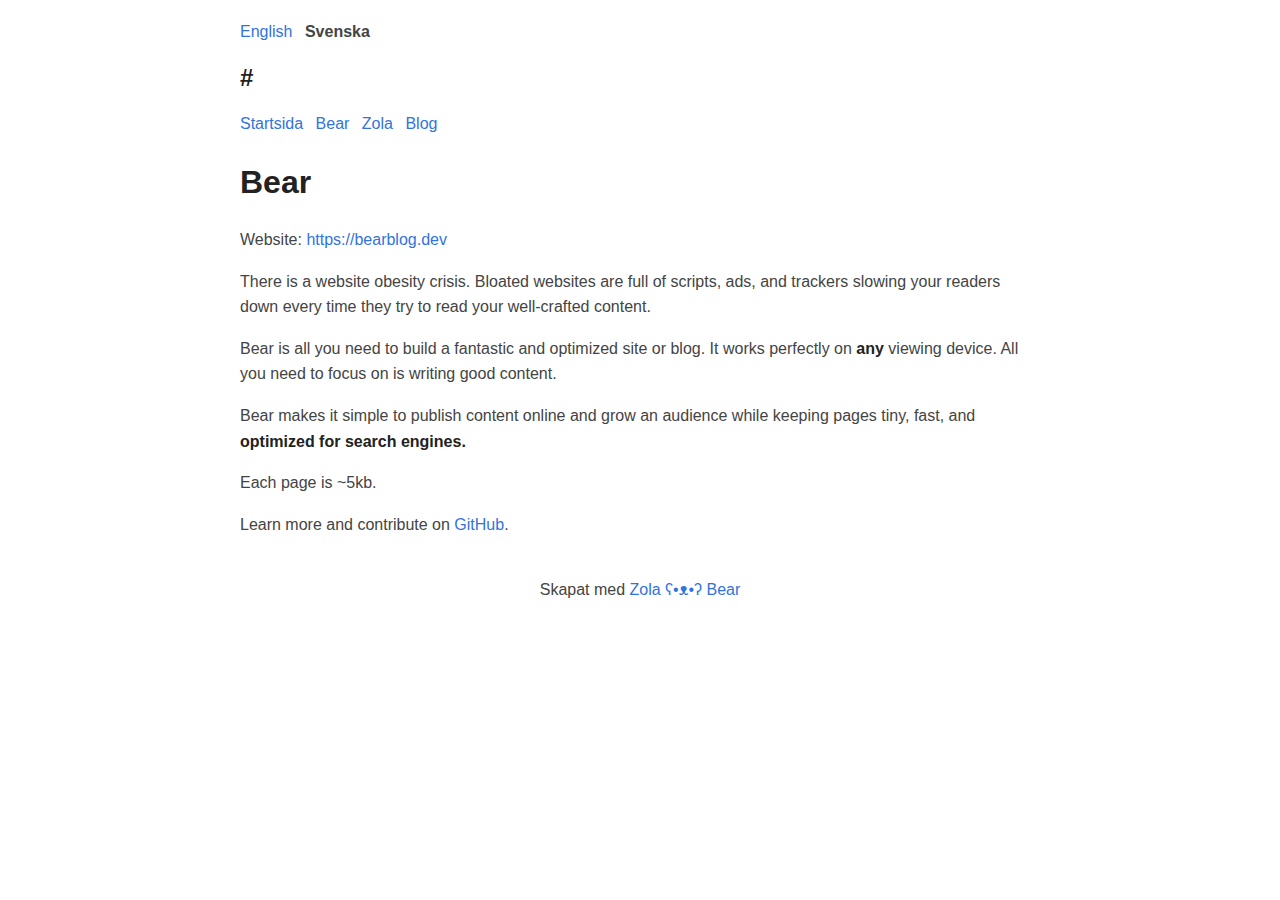
<file: se/bear/index.html>
<!DOCTYPE html>
<html lang="se">
<head>
  <meta charset="utf-8">
  <meta name="viewport" content="width=device-width, initial-scale=1.0">
  <title>Bear | #</title>
  <meta name="title" content="Bear">
<meta name="description" content="En plats i cyberrymden.">
<meta name="referrer" content="strict-origin-when-cross-origin">
  <style>
    :root {
    --width: 800px;
    --font-main: Verdana, sans-serif;
    --font-secondary: Verdana, sans-serif;
    --font-scale: 1em;
    --background-color: #fff;
    --heading-color: #222;
    --text-color: #444;
    --link-color: #3273dc;
    --visited-color: #8b6fcb;
    --code-background-color: #f2f2f2;
    --code-color: #222;
    --blockquote-color: #222;
  }

  @media (prefers-color-scheme: dark) {
    :root {
      --background-color: #01242e;
      --heading-color: #eee;
      --text-color: #ddd;
      --link-color: #8cc2dd;
      --visited-color: #8b6fcb;
      --code-background-color: #000;
      --code-color: #ddd;
      --blockquote-color: #ccc;
    }
  }

  body {
    font-family: var(--font-secondary);
    font-size: var(--font-scale);
    margin: auto;
    padding: 20px;
    max-width: var(--width);
    text-align: left;
    background-color: var(--background-color);
    word-wrap: break-word;
    overflow-wrap: break-word;
    line-height: 1.5;
    color: var(--text-color);
  }

  h1,
  h2,
  h3,
  h4,
  h5,
  h6 {
    font-family: var(--font-main);
    color: var(--heading-color);
  }

  a {
    color: var(--link-color);
    cursor: pointer;
    text-decoration: none;
  }

  a:hover {
    text-decoration: underline;
  }

  nav a {
    margin-right: 8px;
  }

  nav span.active {
    font-weight: bold;
    margin-right: 10px;
  }
  strong,
  b {
    color: var(--heading-color);
  }

  button {
    margin: 0;
    cursor: pointer;
  }

  main {
    line-height: 1.6;
  }

  table {
    width: 100%;
  }

  hr {
    border: 0;
    border-top: 1px dashed;
  }

  img {
    max-width: 100%;
  }

  pre code {
    background-color: var(--code-background-color);
    color: var(--code-color);
    display: block;
    padding: 20px;
    white-space: pre-wrap;
    font-size: 0.875rem;
    overflow-x: auto;
  }

  code {
    font-family: monospace;
    padding: 2px;
    background-color: var(--code-background-color);
    color: var(--code-color);
    border-radius: 3px;
  }

  blockquote {
    border-left: 1px solid #999;
    color: var(--code-color);
    padding-left: 20px;
    font-style: italic;
  }

  footer {
    padding: 25px 0;
    text-align: center;
  }

  .title:hover {
    text-decoration: none;
  }

  .title h1 {
    font-size: 1.5em;
  }

  .inline {
    width: auto !important;
  }

  .highlight,
  .code {
    padding: 1px 15px;
    background-color: var(--code-background-color);
    color: var(--code-color);
    border-radius: 3px;
    margin-block-start: 1em;
    margin-block-end: 1em;
    overflow-x: auto;
  }

  /* blog post list */
  ul.blog-posts {
    list-style-type: none;
    padding: unset;
  }

  ul.blog-posts li {
    display: flex;
  }

  ul.blog-posts li span {
    flex: 0 0 130px;
  }

  ul.blog-posts li a:visited {
    color: var(--visited-color);
  }

  .tags {
    font-size: smaller;
  }

  .footnote-definition {
    display: flex;
    margin-top: 1em;
  }
  .footnote-definition-label {
    margin-left: 1rem;
    margin-right: 0.5rem;
    vertical-align: baseline;
  }
  .footnote-definition-label::after {
    content: "."
  }
  .footnote-definition > p {
    margin: 0;
  }

  </style>
</head>
<body>
  <header>
  <nav class="lang" aria-label="Språk">
        <a href="/bear/" hreflang="en" lang="en">English</a>
        <span class="active">Svenska</span>
  </nav>
  <a href="/se/" class="title">
    <h1>#</h1>
  </a>
  <nav aria-label="sajt">
      <a href="/se/">Startsida</a>
      <a href="/se/bear/">Bear</a>
      <a href="/se/zola/">Zola</a>
      <a href="/se/blog/">Blog</a>
  </nav>
</header>
<h1>Bear</h1>
  <main>
    <p>Website: <a href="https://bearblog.dev">https://bearblog.dev</a></p>
<p>There is a website obesity crisis. Bloated websites are full of scripts, ads, and trackers slowing your readers down every time they try to read your well-crafted content.</p>
<p>Bear is all you need to build a fantastic and optimized site or blog. It works perfectly on <strong>any</strong> viewing device. All you need to focus on is writing good content.</p>
<p>Bear makes it simple to publish content online and grow an audience while keeping pages tiny, fast, and <strong>optimized for search engines.</strong></p>
<p>Each page is ~5kb.</p>
<p>Learn more and contribute on <a href="https://github.com/HermanMartinus/bearblog">GitHub</a>.</p>

  </main>
  <p>
  </p>
<footer>
    Skapat med <a href="https://codeberg.org/alanpearce/zola-bearblog">Zola ʕ•ᴥ•ʔ Bear</a>
</footer>
</body>
</html>
</file>
